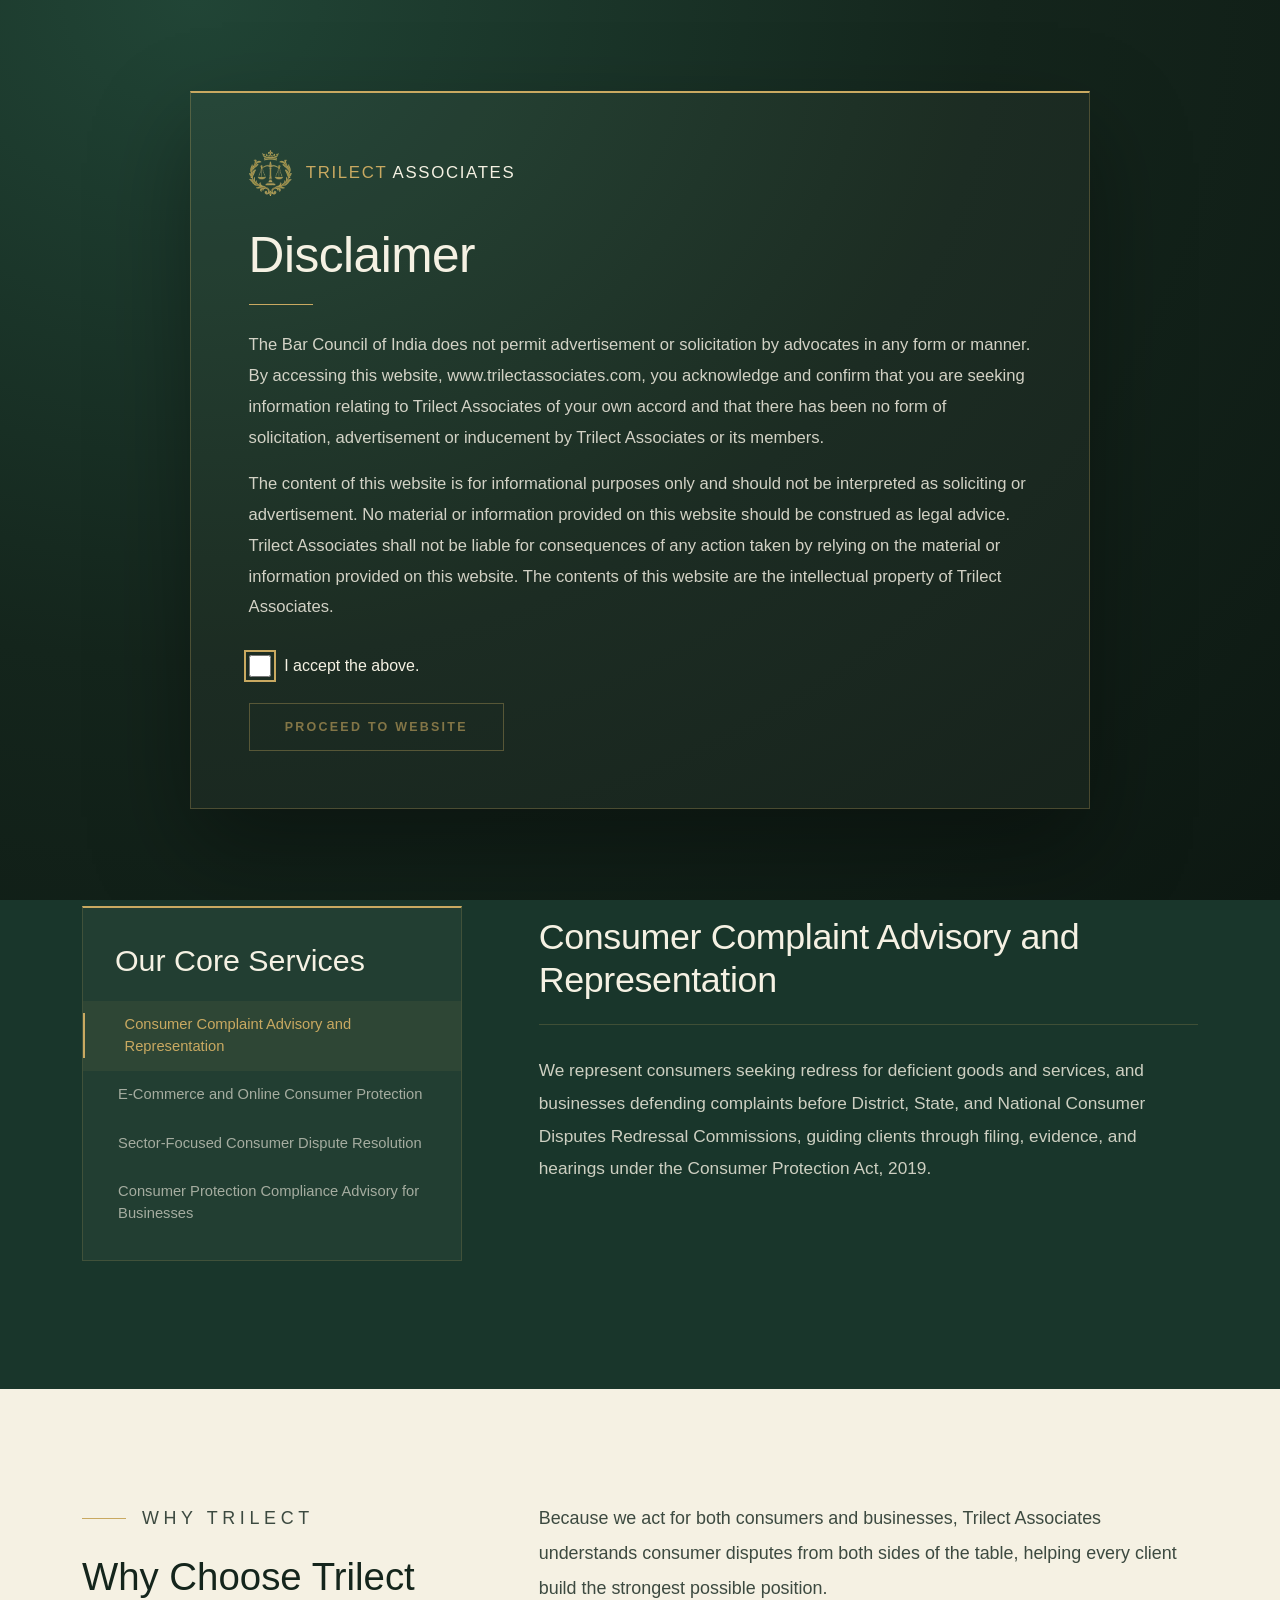
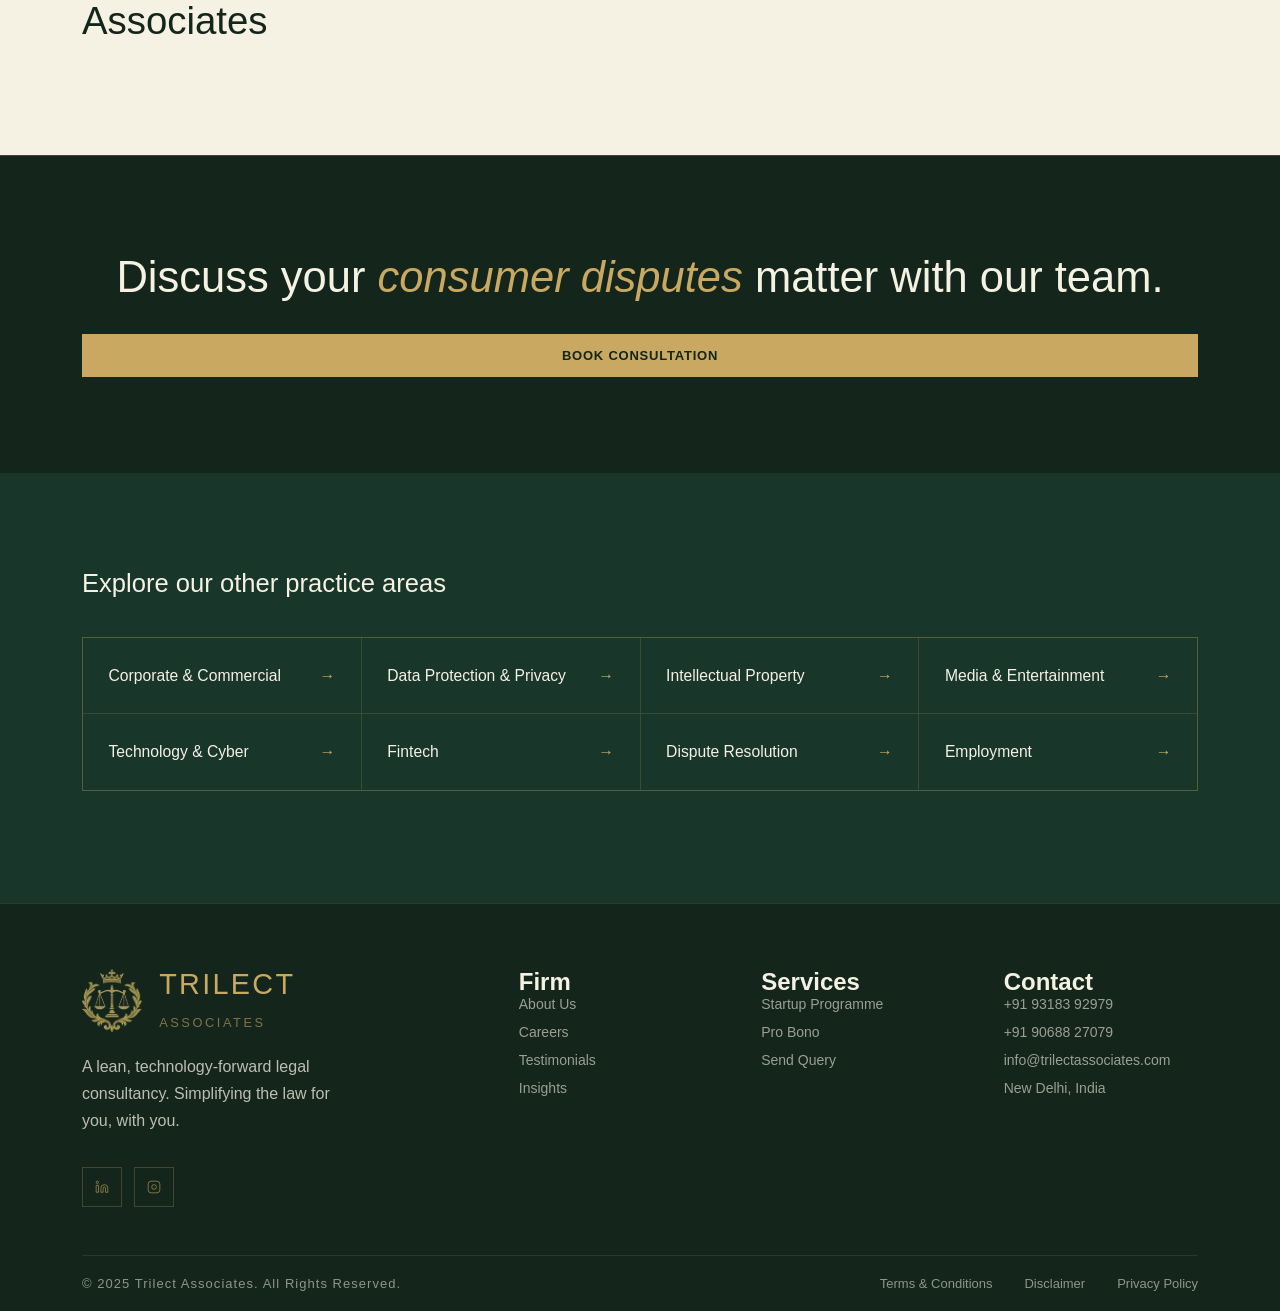
<file: practice-areas/consumer-dispute-lawyers.html>
<!DOCTYPE html>
<html lang="en">
<head>
<meta charset="UTF-8">
<meta name="viewport" content="width=device-width, initial-scale=1, viewport-fit=cover">
<title>Consumer Dispute Lawyers India | Trilect Associates</title>
<meta name="description" content="Representing consumers and businesses in consumer complaints, e-commerce disputes, and consumer protection compliance across India.">
<link rel="canonical" href="https://trilectassociates.com/practice-areas/consumer-dispute-lawyers.html">
<meta name="robots" content="index, follow, max-image-preview:large">
<meta name="theme-color" content="#14251C">
<meta property="og:type" content="website"><meta property="og:site_name" content="Trilect Associates">
<meta property="og:title" content="Consumer Dispute Lawyers India | Trilect Associates"><meta property="og:description" content="Representing consumers and businesses in consumer complaints, e-commerce disputes, and consumer protection compliance across India.">
<meta property="og:url" content="https://trilectassociates.com/practice-areas/consumer-dispute-lawyers.html"><meta property="og:image" content="https://trilectassociates.com/assets/images/og-image.jpg">
<meta name="twitter:card" content="summary_large_image"><meta name="twitter:title" content="Consumer Dispute Lawyers India | Trilect Associates"><meta name="twitter:description" content="Representing consumers and businesses in consumer complaints, e-commerce disputes, and consumer protection compliance across India.">
<link rel="preconnect" href="https://api.fontshare.com">
<link href="https://api.fontshare.com/v2/css?f[]=general-sans@300,400,500,600,700&display=swap" rel="stylesheet">
<link rel="stylesheet" href="../assets/css/site.css">
<link rel="stylesheet" href="../assets/css/practice.css">
<script type="application/ld+json">{"@context": "https://schema.org", "@graph": [{"@type": "Service", "name": "Consumer Dispute Lawyers in India", "serviceType": ["Consumer Complaint Advisory and Representation", "E-Commerce and Online Consumer Protection", "Sector-Focused Consumer Dispute Resolution", "Consumer Protection Compliance Advisory for Businesses"], "description": "Representing consumers and businesses in consumer complaints, e-commerce disputes, and consumer protection compliance across India.", "url": "https://trilectassociates.com/practice-areas/consumer-dispute-lawyers.html", "provider": {"@type": "LegalService", "name": "Trilect Associates", "url": "https://trilectassociates.com/"}, "areaServed": ["India", "United States", "United Kingdom"]}, {"@type": "BreadcrumbList", "itemListElement": [{"@type": "ListItem", "position": 1, "name": "Home", "item": "https://trilectassociates.com/"}, {"@type": "ListItem", "position": 2, "name": "Practice Areas", "item": "https://trilectassociates.com/#practices"}, {"@type": "ListItem", "position": 3, "name": "Consumer Disputes", "item": "https://trilectassociates.com/practice-areas/consumer-dispute-lawyers.html"}]}]}</script>
<link rel="stylesheet" href="../assets/css/extras.css">
<link rel="icon" type="image/png" href="../assets/images/favicon-64.png">
<link rel="apple-touch-icon" href="../assets/images/apple-touch-icon.png">
<script src="../assets/js/disclaimer.js"></script>
</head>
<body class="pp">
<div class="cursor-ring" id="cursorRing" aria-hidden="true"><span></span></div>
<nav id="navbar">
  <a href="../index.html" class="nav-logo" aria-label="Trilect Associates"><img class="nav-crest" src="../assets/images/crest.webp" alt="" width="42" height="44"><span class="nav-wm">TRILECT <span>ASSOCIATES</span></span></a>
  <div class="nav-links">
    <a href="../index.html#about">About</a>
    <a href="../index.html#clients">Clients</a>
    <div class="mega-nav">
      <a href="../index.html#practices">Practice Areas</a>
      <div class="mega-dropdown"><span class="mega-label">Practice Areas</span><a href="corporate-commercial-law.html">Corporate &amp; Commercial</a><a href="data-protection-privacy-law.html">Data Protection &amp; Privacy</a><a href="intellectual-property-law.html">Intellectual Property</a><a href="media-entertainment-law.html">Media &amp; Entertainment</a><a href="technology-cyber-law.html">Technology &amp; Cyber</a><a href="fintech-law.html">Fintech</a><a href="dispute-resolution-litigation.html">Dispute Resolution</a><a href="employment-law.html">Employment</a><a href="consumer-dispute-lawyers.html" class="current">Consumer Disputes</a></div>
    </div>
    <a href="../index.html#team">Our Team</a>
    <a href="../index.html#testimonials">Testimonials</a>
    <a href="../index.html#insights">Insights</a>
    <a href="/careers/" class="nav-careers">Careers</a>
    <a href="../index.html#contact" class="nav-cta">Book Consultation</a>
  </div>
  <div class="hamburger" id="hamburger" onclick="toggleMenu()"><span></span><span></span><span></span></div>
</nav>
<div class="mobile-menu" id="mobileMenu">
  <button class="mobile-close" onclick="toggleMenu()" aria-label="Close menu"><svg width="24" height="24" stroke="#C9A961" stroke-width="1.5" fill="none"><line x1="4" y1="4" x2="20" y2="20"/><line x1="20" y1="4" x2="4" y2="20"/></svg></button>
  <a href="../index.html#about" onclick="toggleMenu()">Our Story</a>
  <a href="../index.html#practices" onclick="toggleMenu()">Practice Areas</a><a href="corporate-commercial-law.html" class="sub" onclick="toggleMenu()">Corporate &amp; Commercial</a><a href="data-protection-privacy-law.html" class="sub" onclick="toggleMenu()">Data Protection &amp; Privacy</a><a href="intellectual-property-law.html" class="sub" onclick="toggleMenu()">Intellectual Property</a><a href="media-entertainment-law.html" class="sub" onclick="toggleMenu()">Media &amp; Entertainment</a><a href="technology-cyber-law.html" class="sub" onclick="toggleMenu()">Technology &amp; Cyber</a><a href="fintech-law.html" class="sub" onclick="toggleMenu()">Fintech</a><a href="dispute-resolution-litigation.html" class="sub" onclick="toggleMenu()">Dispute Resolution</a><a href="employment-law.html" class="sub" onclick="toggleMenu()">Employment</a><a href="consumer-dispute-lawyers.html" class="sub" onclick="toggleMenu()">Consumer Disputes</a>
  <a href="../index.html#team" onclick="toggleMenu()">Our Team</a>
  <a href="../index.html#testimonials" onclick="toggleMenu()">Testimonials</a>
  <a href="../index.html#insights" onclick="toggleMenu()">Insights</a>
  <a href="/careers/" onclick="toggleMenu()">Careers</a>
  <a href="../index.html#contact" onclick="toggleMenu()">Get in Touch</a>
</div>
<main id="main">
  <header class="pp-hero" style="--bgpos:12% 38%">
    <div class="pp-hero-bg" aria-hidden="true"></div><div class="pp-hero-tint" aria-hidden="true"></div>
    <div class="pp-hero-inner">
      <div class="pp-crumbs pp-up" role="navigation" aria-label="Breadcrumb"><a href="../index.html">Home</a><span>/</span><a href="../index.html#practices">Practice Areas</a><span>/</span><span aria-current="page">Consumer Disputes</span></div>
      <p class="pp-eyebrow pp-up d1">Practice Area</p>
      <h1 class="pp-title pp-up d2">Consumer Dispute Lawyers in India</h1>
      <p class="pp-intro pp-up d3">Trilect Associates represents both consumers and businesses in consumer disputes before Indian consumer forums and commissions. As e-commerce, digital payments, and online services expand rapidly across India, consumer disputes have grown correspondingly, and businesses and consumers alike need legal counsel that understands both the procedural framework of the Consumer Protection Act, 2019, and the commercial realities of the sectors involved.</p>
      <div class="pp-cta pp-up d4"><a href="../index.html#contact" class="btn-primary">Book Consultation</a><a href="#core-services" class="btn-ghost">Our Core Services <span>↓</span></a></div>
    </div>
  </header>
  <section class="pp-services" id="core-services" aria-labelledby="svc-h">
    <div class="pp-services-inner">
      <div class="pp-svc-list reveal"><h2 id="svc-h">Our Core Services</h2><ul role="tablist" aria-label="Core services"><li role="presentation"><button role="tab" id="tab-1" aria-controls="svc-1" aria-selected="true" tabindex="0">Consumer Complaint Advisory and Representation</button></li><li role="presentation"><button role="tab" id="tab-2" aria-controls="svc-2" aria-selected="false" tabindex="-1">E-Commerce and Online Consumer Protection</button></li><li role="presentation"><button role="tab" id="tab-3" aria-controls="svc-3" aria-selected="false" tabindex="-1">Sector-Focused Consumer Dispute Resolution</button></li><li role="presentation"><button role="tab" id="tab-4" aria-controls="svc-4" aria-selected="false" tabindex="-1">Consumer Protection Compliance Advisory for Businesses</button></li></ul></div>
      <div class="pp-svc-detail reveal"><article class="pp-panel active" id="svc-1" role="tabpanel" aria-labelledby="tab-1"><h3>Consumer Complaint Advisory and Representation</h3><p>We represent consumers seeking redress for deficient goods and services, and businesses defending complaints before District, State, and National Consumer Disputes Redressal Commissions, guiding clients through filing, evidence, and hearings under the Consumer Protection Act, 2019.</p></article><article class="pp-panel" id="svc-2" role="tabpanel" aria-labelledby="tab-2" ><h3>E-Commerce and Online Consumer Protection</h3><p>E-commerce continues to account for the largest share of consumer complaints in India. We advise online platforms, sellers, and consumers on compliance with the Consumer Protection (E-Commerce) Rules, 2020, covering disclosure obligations, unfair trade practices, and liability for defective products and undelivered or misrepresented services.</p></article><article class="pp-panel" id="svc-3" role="tabpanel" aria-labelledby="tab-3" ><h3>Sector-Focused Consumer Dispute Resolution</h3><p>Alongside e-commerce, we regularly handle consumer disputes in sectors that see a disproportionate share of complaints in India, including banking, financial services and insurance, real estate and housing, travel, tourism and airlines, and consumer durables and electronics, bringing sector specific context to each matter.</p></article><article class="pp-panel" id="svc-4" role="tabpanel" aria-labelledby="tab-4" ><h3>Consumer Protection Compliance Advisory for Businesses</h3><p>We help businesses reduce their consumer dispute exposure before it arises, advising on product liability, service deficiency risk, advertising and labelling compliance, and unfair trade practice exposure under the Consumer Protection Act, 2019.</p></article></div>
    </div>
  </section>
  <section class="pp-why" aria-labelledby="why-h">
    <div class="pp-why-inner">
      <div class="reveal"><p class="pp-eyebrow">Why Trilect</p><h2 id="why-h">Why Choose Trilect Associates</h2></div>
      <p class="reveal">Because we act for both consumers and businesses, Trilect Associates understands consumer disputes from both sides of the table, helping every client build the strongest possible position.</p>
    </div>
  </section>
  <section class="pp-cta-band">
    <h2 class="reveal">Discuss your <em>consumer disputes</em> matter with our team.</h2>
    <a href="../index.html#contact" class="btn-primary reveal">Book Consultation</a>
  </section>
  <section class="pp-more" aria-labelledby="more-h">
    <div class="pp-more-inner"><h2 id="more-h" class="reveal">Explore our other practice areas</h2><div class="pp-more-grid reveal"><a href="corporate-commercial-law.html">Corporate &amp; Commercial <span aria-hidden="true">→</span></a><a href="data-protection-privacy-law.html">Data Protection &amp; Privacy <span aria-hidden="true">→</span></a><a href="intellectual-property-law.html">Intellectual Property <span aria-hidden="true">→</span></a><a href="media-entertainment-law.html">Media &amp; Entertainment <span aria-hidden="true">→</span></a><a href="technology-cyber-law.html">Technology &amp; Cyber <span aria-hidden="true">→</span></a><a href="fintech-law.html">Fintech <span aria-hidden="true">→</span></a><a href="dispute-resolution-litigation.html">Dispute Resolution <span aria-hidden="true">→</span></a><a href="employment-law.html">Employment <span aria-hidden="true">→</span></a></div></div>
  </section>
</main>
<footer>
  <div class="footer-main">
    <div>
      <div class="footer-brand-logo"><img class="footer-crest" src="../assets/images/crest.webp" alt="" width="61" height="64" loading="lazy"><div>TRILECT<br><span style="font-size:0.8rem;letter-spacing:0.2em;color:rgba(201,169,97,0.6)">ASSOCIATES</span></div></div>
      <p class="footer-tagline">A lean, technology-forward legal consultancy. Simplifying the law for you, with you.</p>
      <div class="footer-socials">
        <a class="social-btn" href="https://in.linkedin.com/company/office-of-trilect-associates" target="_blank" rel="noopener noreferrer" aria-label="Trilect Associates on LinkedIn"><svg viewBox="0 0 24 24" aria-hidden="true"><path d="M16 8a6 6 0 016 6v7h-4v-7a2 2 0 00-2-2 2 2 0 00-2 2v7h-4v-7a6 6 0 016-6zM2 9h4v12H2z"/><circle cx="4" cy="4" r="2"/></svg></a>
        <a class="social-btn" href="https://www.instagram.com/trilectassociates/?hl=en" target="_blank" rel="noopener noreferrer" aria-label="Trilect Associates on Instagram"><svg viewBox="0 0 24 24" aria-hidden="true"><rect x="2" y="2" width="20" height="20" rx="5" ry="5"/><path d="M16 11.37A4 4 0 1112.63 8 4 4 0 0116 11.37z"/><line x1="17.5" y1="6.5" x2="17.51" y2="6.5"/></svg></a>
      </div>
    </div>
    <div class="footer-col">
      <h2>Firm</h2>
      <a href="../index.html#about">About Us</a>
      <a href="/careers/">Careers</a>
      <a href="../index.html#testimonials">Testimonials</a>
      <a href="../index.html#insights">Insights</a>
    </div>
    <div class="footer-col">
      <h2>Services</h2>
      <a href="../index.html#startup-programme">Startup Programme</a>
      <a href="../index.html#pro-bono">Pro Bono</a>
      <a href="../index.html#contact">Send Query</a>
    </div>
    <div class="footer-col">
      <h2>Contact</h2>
      <a href="tel:+919318392979">+91 93183 92979</a>
      <a href="tel:+919068827079">+91 90688 27079</a>
      <a href="mailto:info@trilectassociates.com">info@trilectassociates.com</a>
      <a href="../index.html">New Delhi, India</a>
    </div>
  </div>
  <div class="footer-bottom">
    <div class="footer-copy">© 2025 Trilect Associates. All Rights Reserved.</div>
    <div class="footer-legal-links">
      <a href="../index.html#tc">Terms &amp; Conditions</a>
      <a href="../index.html#disclaimer">Disclaimer</a>
      <a href="../index.html#privacy">Privacy Policy</a>
    </div>
  </div>
</footer>
<script src="../assets/js/practice.js"></script>
</body>
</html>
</file>
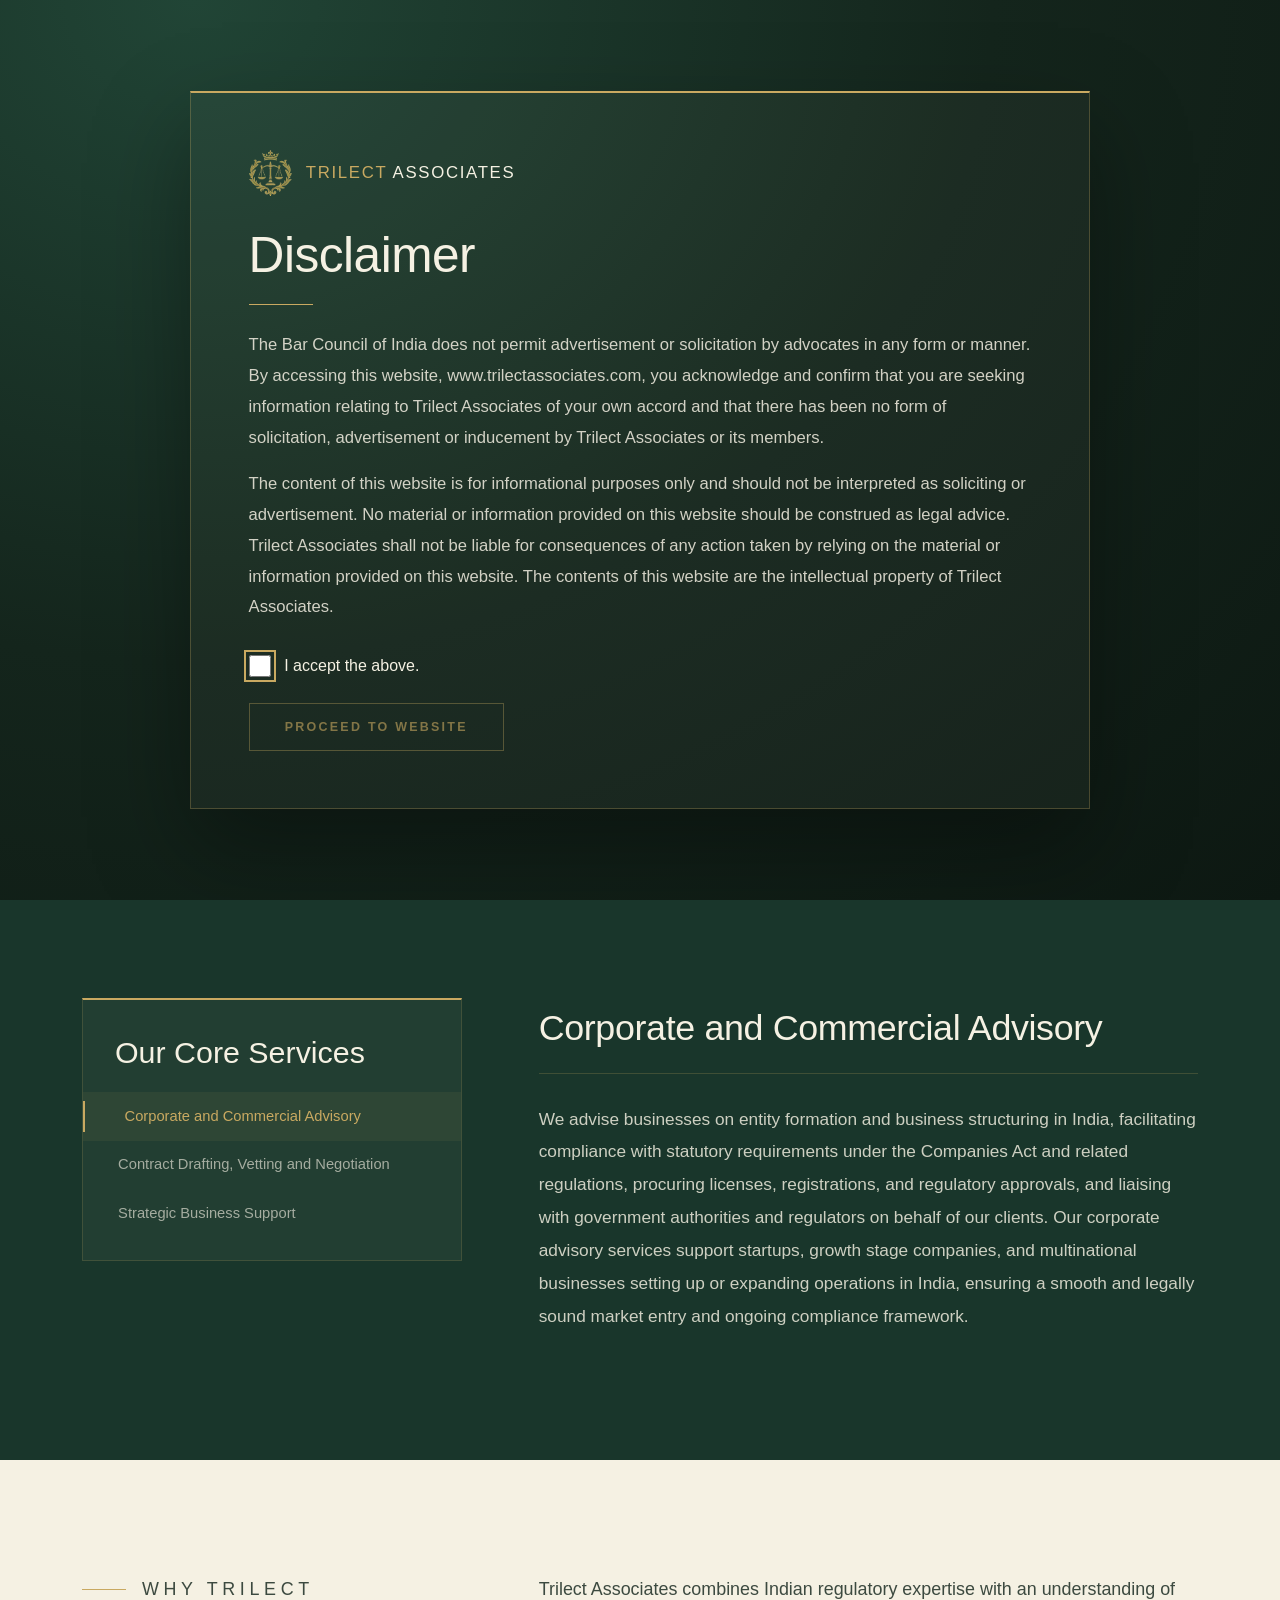
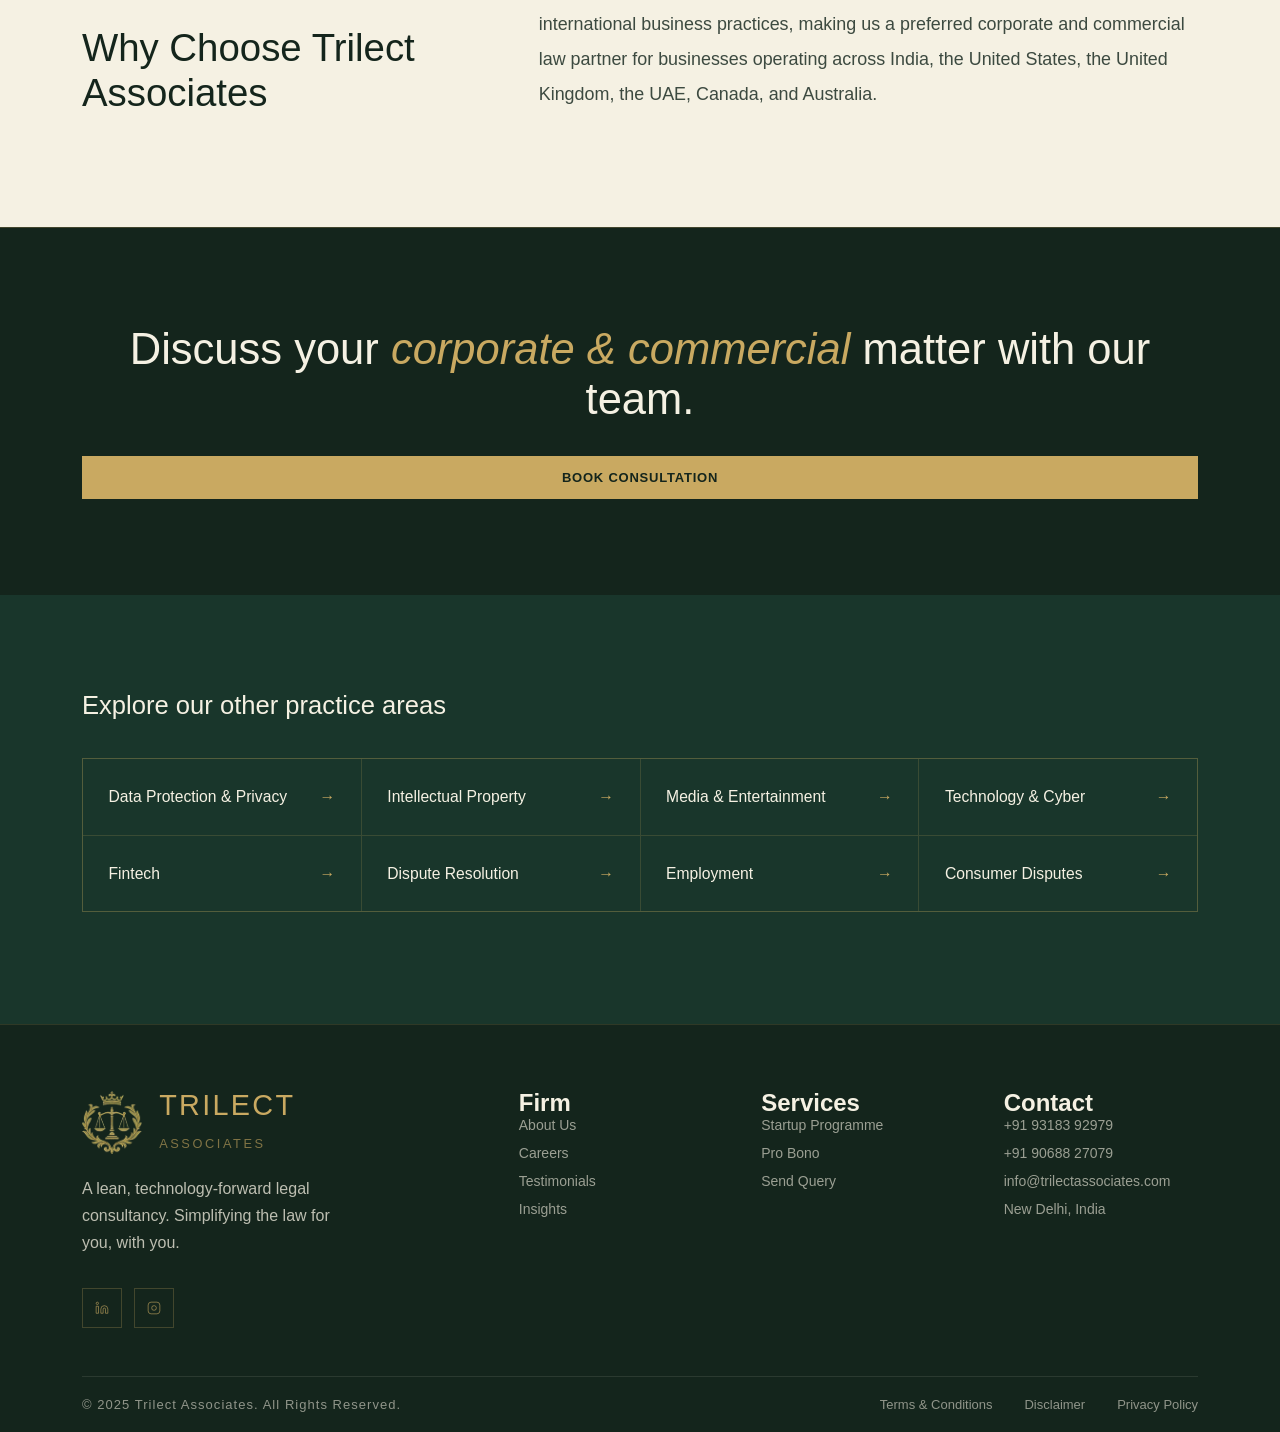
<file: practice-areas/corporate-commercial-law.html>
<!DOCTYPE html>
<html lang="en">
<head>
<meta charset="UTF-8">
<meta name="viewport" content="width=device-width, initial-scale=1, viewport-fit=cover">
<title>Corporate &amp; Commercial Law Firm | Trilect Associates</title>
<meta name="description" content="Trilect Associates advises businesses in India and internationally on corporate structuring, contract drafting, and regulatory compliance at every stage of growth.">
<link rel="canonical" href="https://trilectassociates.com/practice-areas/corporate-commercial-law.html">
<meta name="robots" content="index, follow, max-image-preview:large">
<meta name="theme-color" content="#14251C">
<meta property="og:type" content="website"><meta property="og:site_name" content="Trilect Associates">
<meta property="og:title" content="Corporate &amp; Commercial Law Firm | Trilect Associates"><meta property="og:description" content="Trilect Associates advises businesses in India and internationally on corporate structuring, contract drafting, and regulatory compliance at every stage of growth.">
<meta property="og:url" content="https://trilectassociates.com/practice-areas/corporate-commercial-law.html"><meta property="og:image" content="https://trilectassociates.com/assets/images/og-image.jpg">
<meta name="twitter:card" content="summary_large_image"><meta name="twitter:title" content="Corporate &amp; Commercial Law Firm | Trilect Associates"><meta name="twitter:description" content="Trilect Associates advises businesses in India and internationally on corporate structuring, contract drafting, and regulatory compliance at every stage of growth.">
<link rel="preconnect" href="https://api.fontshare.com">
<link href="https://api.fontshare.com/v2/css?f[]=general-sans@300,400,500,600,700&display=swap" rel="stylesheet">
<link rel="stylesheet" href="../assets/css/site.css">
<link rel="stylesheet" href="../assets/css/practice.css">
<script type="application/ld+json">{"@context": "https://schema.org", "@graph": [{"@type": "Service", "name": "Corporate and Commercial Law", "serviceType": ["Corporate and Commercial Advisory", "Contract Drafting, Vetting and Negotiation", "Strategic Business Support"], "description": "Trilect Associates advises businesses in India and internationally on corporate structuring, contract drafting, and regulatory compliance at every stage of growth.", "url": "https://trilectassociates.com/practice-areas/corporate-commercial-law.html", "provider": {"@type": "LegalService", "name": "Trilect Associates", "url": "https://trilectassociates.com/"}, "areaServed": ["India", "United States", "United Kingdom"]}, {"@type": "BreadcrumbList", "itemListElement": [{"@type": "ListItem", "position": 1, "name": "Home", "item": "https://trilectassociates.com/"}, {"@type": "ListItem", "position": 2, "name": "Practice Areas", "item": "https://trilectassociates.com/#practices"}, {"@type": "ListItem", "position": 3, "name": "Corporate & Commercial", "item": "https://trilectassociates.com/practice-areas/corporate-commercial-law.html"}]}]}</script>
<link rel="stylesheet" href="../assets/css/extras.css">
<link rel="icon" type="image/png" href="../assets/images/favicon-64.png">
<link rel="apple-touch-icon" href="../assets/images/apple-touch-icon.png">
<script src="../assets/js/disclaimer.js"></script>
</head>
<body class="pp">
<div class="cursor-ring" id="cursorRing" aria-hidden="true"><span></span></div>
<nav id="navbar">
  <a href="../index.html" class="nav-logo" aria-label="Trilect Associates"><img class="nav-crest" src="../assets/images/crest.webp" alt="" width="42" height="44"><span class="nav-wm">TRILECT <span>ASSOCIATES</span></span></a>
  <div class="nav-links">
    <a href="../index.html#about">About</a>
    <a href="../index.html#clients">Clients</a>
    <div class="mega-nav">
      <a href="../index.html#practices">Practice Areas</a>
      <div class="mega-dropdown"><span class="mega-label">Practice Areas</span><a href="corporate-commercial-law.html" class="current">Corporate &amp; Commercial</a><a href="data-protection-privacy-law.html">Data Protection &amp; Privacy</a><a href="intellectual-property-law.html">Intellectual Property</a><a href="media-entertainment-law.html">Media &amp; Entertainment</a><a href="technology-cyber-law.html">Technology &amp; Cyber</a><a href="fintech-law.html">Fintech</a><a href="dispute-resolution-litigation.html">Dispute Resolution</a><a href="employment-law.html">Employment</a><a href="consumer-dispute-lawyers.html">Consumer Disputes</a></div>
    </div>
    <a href="../index.html#team">Our Team</a>
    <a href="../index.html#testimonials">Testimonials</a>
    <a href="../index.html#insights">Insights</a>
    <a href="/careers/" class="nav-careers">Careers</a>
    <a href="../index.html#contact" class="nav-cta">Book Consultation</a>
  </div>
  <div class="hamburger" id="hamburger" onclick="toggleMenu()"><span></span><span></span><span></span></div>
</nav>
<div class="mobile-menu" id="mobileMenu">
  <button class="mobile-close" onclick="toggleMenu()" aria-label="Close menu"><svg width="24" height="24" stroke="#C9A961" stroke-width="1.5" fill="none"><line x1="4" y1="4" x2="20" y2="20"/><line x1="20" y1="4" x2="4" y2="20"/></svg></button>
  <a href="../index.html#about" onclick="toggleMenu()">Our Story</a>
  <a href="../index.html#practices" onclick="toggleMenu()">Practice Areas</a><a href="corporate-commercial-law.html" class="sub" onclick="toggleMenu()">Corporate &amp; Commercial</a><a href="data-protection-privacy-law.html" class="sub" onclick="toggleMenu()">Data Protection &amp; Privacy</a><a href="intellectual-property-law.html" class="sub" onclick="toggleMenu()">Intellectual Property</a><a href="media-entertainment-law.html" class="sub" onclick="toggleMenu()">Media &amp; Entertainment</a><a href="technology-cyber-law.html" class="sub" onclick="toggleMenu()">Technology &amp; Cyber</a><a href="fintech-law.html" class="sub" onclick="toggleMenu()">Fintech</a><a href="dispute-resolution-litigation.html" class="sub" onclick="toggleMenu()">Dispute Resolution</a><a href="employment-law.html" class="sub" onclick="toggleMenu()">Employment</a><a href="consumer-dispute-lawyers.html" class="sub" onclick="toggleMenu()">Consumer Disputes</a>
  <a href="../index.html#team" onclick="toggleMenu()">Our Team</a>
  <a href="../index.html#testimonials" onclick="toggleMenu()">Testimonials</a>
  <a href="../index.html#insights" onclick="toggleMenu()">Insights</a>
  <a href="/careers/" onclick="toggleMenu()">Careers</a>
  <a href="../index.html#contact" onclick="toggleMenu()">Get in Touch</a>
</div>
<main id="main">
  <header class="pp-hero" style="--bgpos:30% 35%">
    <div class="pp-hero-bg" aria-hidden="true"></div><div class="pp-hero-tint" aria-hidden="true"></div>
    <div class="pp-hero-inner">
      <div class="pp-crumbs pp-up" role="navigation" aria-label="Breadcrumb"><a href="../index.html">Home</a><span>/</span><a href="../index.html#practices">Practice Areas</a><span>/</span><span aria-current="page">Corporate &amp; Commercial</span></div>
      <p class="pp-eyebrow pp-up d1">Practice Area</p>
      <h1 class="pp-title pp-up d2">Corporate and Commercial Law</h1>
      <p class="pp-intro pp-up d3">Trilect Associates provides end to end corporate and commercial legal support across every stage of a business lifecycle, from formation and contract drafting to regulatory compliance, investment structuring, market expansion, and exit strategy. Our corporate lawyers work with founders, promoters, and in-house legal teams in India and internationally, delivering commercially practical solutions that align with business objectives while mitigating legal and regulatory risk. Whether you are a startup entering the Indian market, an established company scaling operations, or an international business structuring cross-border transactions, our corporate and commercial practice is built to support your growth at every stage.</p>
      <div class="pp-cta pp-up d4"><a href="../index.html#contact" class="btn-primary">Book Consultation</a><a href="#core-services" class="btn-ghost">Our Core Services <span>↓</span></a></div>
    </div>
  </header>
  <section class="pp-services" id="core-services" aria-labelledby="svc-h">
    <div class="pp-services-inner">
      <div class="pp-svc-list reveal"><h2 id="svc-h">Our Core Services</h2><ul role="tablist" aria-label="Core services"><li role="presentation"><button role="tab" id="tab-1" aria-controls="svc-1" aria-selected="true" tabindex="0">Corporate and Commercial Advisory</button></li><li role="presentation"><button role="tab" id="tab-2" aria-controls="svc-2" aria-selected="false" tabindex="-1">Contract Drafting, Vetting and Negotiation</button></li><li role="presentation"><button role="tab" id="tab-3" aria-controls="svc-3" aria-selected="false" tabindex="-1">Strategic Business Support</button></li></ul></div>
      <div class="pp-svc-detail reveal"><article class="pp-panel active" id="svc-1" role="tabpanel" aria-labelledby="tab-1"><h3>Corporate and Commercial Advisory</h3><p>We advise businesses on entity formation and business structuring in India, facilitating compliance with statutory requirements under the Companies Act and related regulations, procuring licenses, registrations, and regulatory approvals, and liaising with government authorities and regulators on behalf of our clients. Our corporate advisory services support startups, growth stage companies, and multinational businesses setting up or expanding operations in India, ensuring a smooth and legally sound market entry and ongoing compliance framework.</p></article><article class="pp-panel" id="svc-2" role="tabpanel" aria-labelledby="tab-2" ><h3>Contract Drafting, Vetting and Negotiation</h3><p>Our commercial contracts team drafts, reviews, and negotiates a wide range of agreements, including e-commerce contracts, franchise agreements, technology and SaaS agreements, master service agreements (MSA), distribution and vendor arrangements, advertising and marketing contracts, sponsorship agreements, outsourcing contracts, manufacturing agreements, and assignment, license, and novation agreements. Every contract is drafted to protect our clients&#x27; commercial interests while remaining enforceable and practical to implement, reducing the risk of future disputes.</p></article><article class="pp-panel" id="svc-3" role="tabpanel" aria-labelledby="tab-3" ><h3>Strategic Business Support</h3><p>Beyond documentation, we act as strategic partners to our clients, assisting in structuring, reviewing, and negotiating complex business arrangements, including joint ventures, partnerships, and commercial collaborations. Our goal is to help clients achieve closure of business arrangements in a timely and commercially feasible manner, combining legal precision with business pragmatism.</p></article></div>
    </div>
  </section>
  <section class="pp-why" aria-labelledby="why-h">
    <div class="pp-why-inner">
      <div class="reveal"><p class="pp-eyebrow">Why Trilect</p><h2 id="why-h">Why Choose Trilect Associates</h2></div>
      <p class="reveal">Trilect Associates combines Indian regulatory expertise with an understanding of international business practices, making us a preferred corporate and commercial law partner for businesses operating across India, the United States, the United Kingdom, the UAE, Canada, and Australia.</p>
    </div>
  </section>
  <section class="pp-cta-band">
    <h2 class="reveal">Discuss your <em>corporate &amp; commercial</em> matter with our team.</h2>
    <a href="../index.html#contact" class="btn-primary reveal">Book Consultation</a>
  </section>
  <section class="pp-more" aria-labelledby="more-h">
    <div class="pp-more-inner"><h2 id="more-h" class="reveal">Explore our other practice areas</h2><div class="pp-more-grid reveal"><a href="data-protection-privacy-law.html">Data Protection &amp; Privacy <span aria-hidden="true">→</span></a><a href="intellectual-property-law.html">Intellectual Property <span aria-hidden="true">→</span></a><a href="media-entertainment-law.html">Media &amp; Entertainment <span aria-hidden="true">→</span></a><a href="technology-cyber-law.html">Technology &amp; Cyber <span aria-hidden="true">→</span></a><a href="fintech-law.html">Fintech <span aria-hidden="true">→</span></a><a href="dispute-resolution-litigation.html">Dispute Resolution <span aria-hidden="true">→</span></a><a href="employment-law.html">Employment <span aria-hidden="true">→</span></a><a href="consumer-dispute-lawyers.html">Consumer Disputes <span aria-hidden="true">→</span></a></div></div>
  </section>
</main>
<footer>
  <div class="footer-main">
    <div>
      <div class="footer-brand-logo"><img class="footer-crest" src="../assets/images/crest.webp" alt="" width="61" height="64" loading="lazy"><div>TRILECT<br><span style="font-size:0.8rem;letter-spacing:0.2em;color:rgba(201,169,97,0.6)">ASSOCIATES</span></div></div>
      <p class="footer-tagline">A lean, technology-forward legal consultancy. Simplifying the law for you, with you.</p>
      <div class="footer-socials">
        <a class="social-btn" href="https://in.linkedin.com/company/office-of-trilect-associates" target="_blank" rel="noopener noreferrer" aria-label="Trilect Associates on LinkedIn"><svg viewBox="0 0 24 24" aria-hidden="true"><path d="M16 8a6 6 0 016 6v7h-4v-7a2 2 0 00-2-2 2 2 0 00-2 2v7h-4v-7a6 6 0 016-6zM2 9h4v12H2z"/><circle cx="4" cy="4" r="2"/></svg></a>
        <a class="social-btn" href="https://www.instagram.com/trilectassociates/?hl=en" target="_blank" rel="noopener noreferrer" aria-label="Trilect Associates on Instagram"><svg viewBox="0 0 24 24" aria-hidden="true"><rect x="2" y="2" width="20" height="20" rx="5" ry="5"/><path d="M16 11.37A4 4 0 1112.63 8 4 4 0 0116 11.37z"/><line x1="17.5" y1="6.5" x2="17.51" y2="6.5"/></svg></a>
      </div>
    </div>
    <div class="footer-col">
      <h2>Firm</h2>
      <a href="../index.html#about">About Us</a>
      <a href="/careers/">Careers</a>
      <a href="../index.html#testimonials">Testimonials</a>
      <a href="../index.html#insights">Insights</a>
    </div>
    <div class="footer-col">
      <h2>Services</h2>
      <a href="../index.html#startup-programme">Startup Programme</a>
      <a href="../index.html#pro-bono">Pro Bono</a>
      <a href="../index.html#contact">Send Query</a>
    </div>
    <div class="footer-col">
      <h2>Contact</h2>
      <a href="tel:+919318392979">+91 93183 92979</a>
      <a href="tel:+919068827079">+91 90688 27079</a>
      <a href="mailto:info@trilectassociates.com">info@trilectassociates.com</a>
      <a href="../index.html">New Delhi, India</a>
    </div>
  </div>
  <div class="footer-bottom">
    <div class="footer-copy">© 2025 Trilect Associates. All Rights Reserved.</div>
    <div class="footer-legal-links">
      <a href="../index.html#tc">Terms &amp; Conditions</a>
      <a href="../index.html#disclaimer">Disclaimer</a>
      <a href="../index.html#privacy">Privacy Policy</a>
    </div>
  </div>
</footer>
<script src="../assets/js/practice.js"></script>
</body>
</html>
</file>
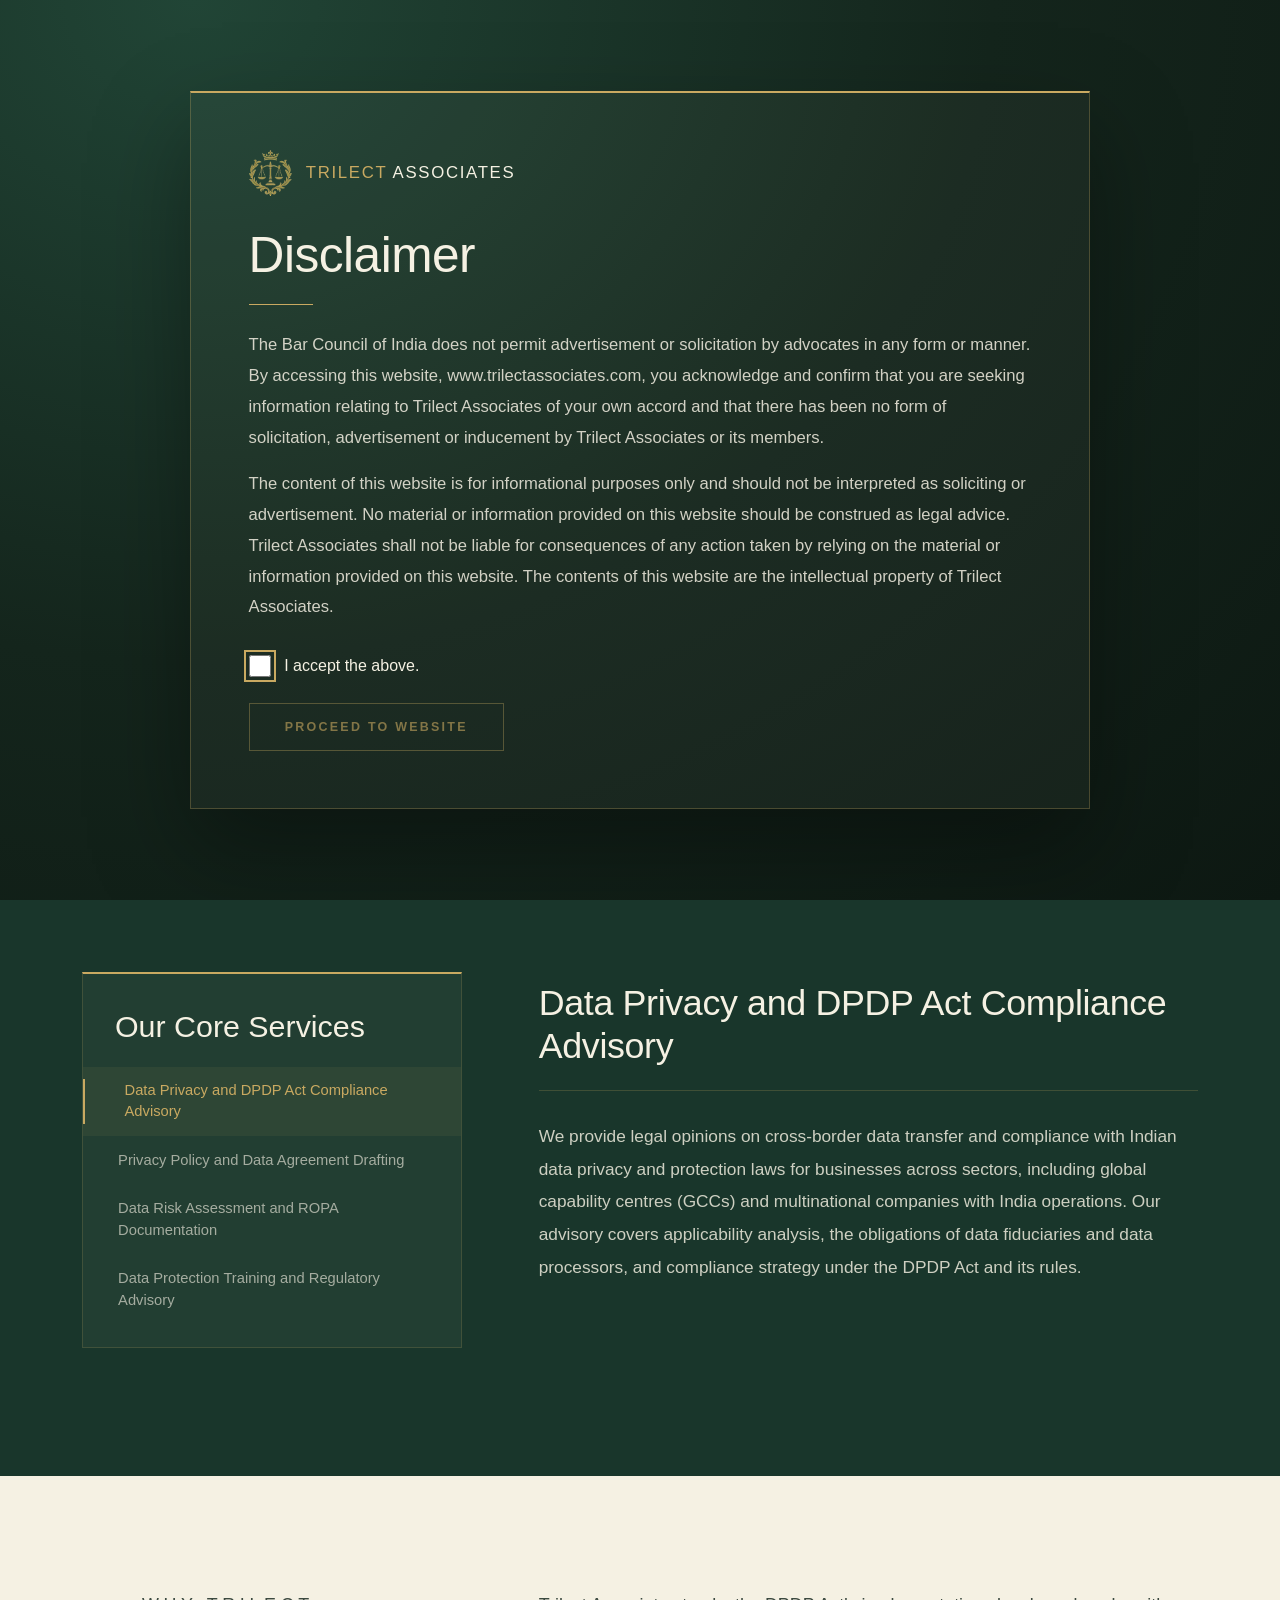
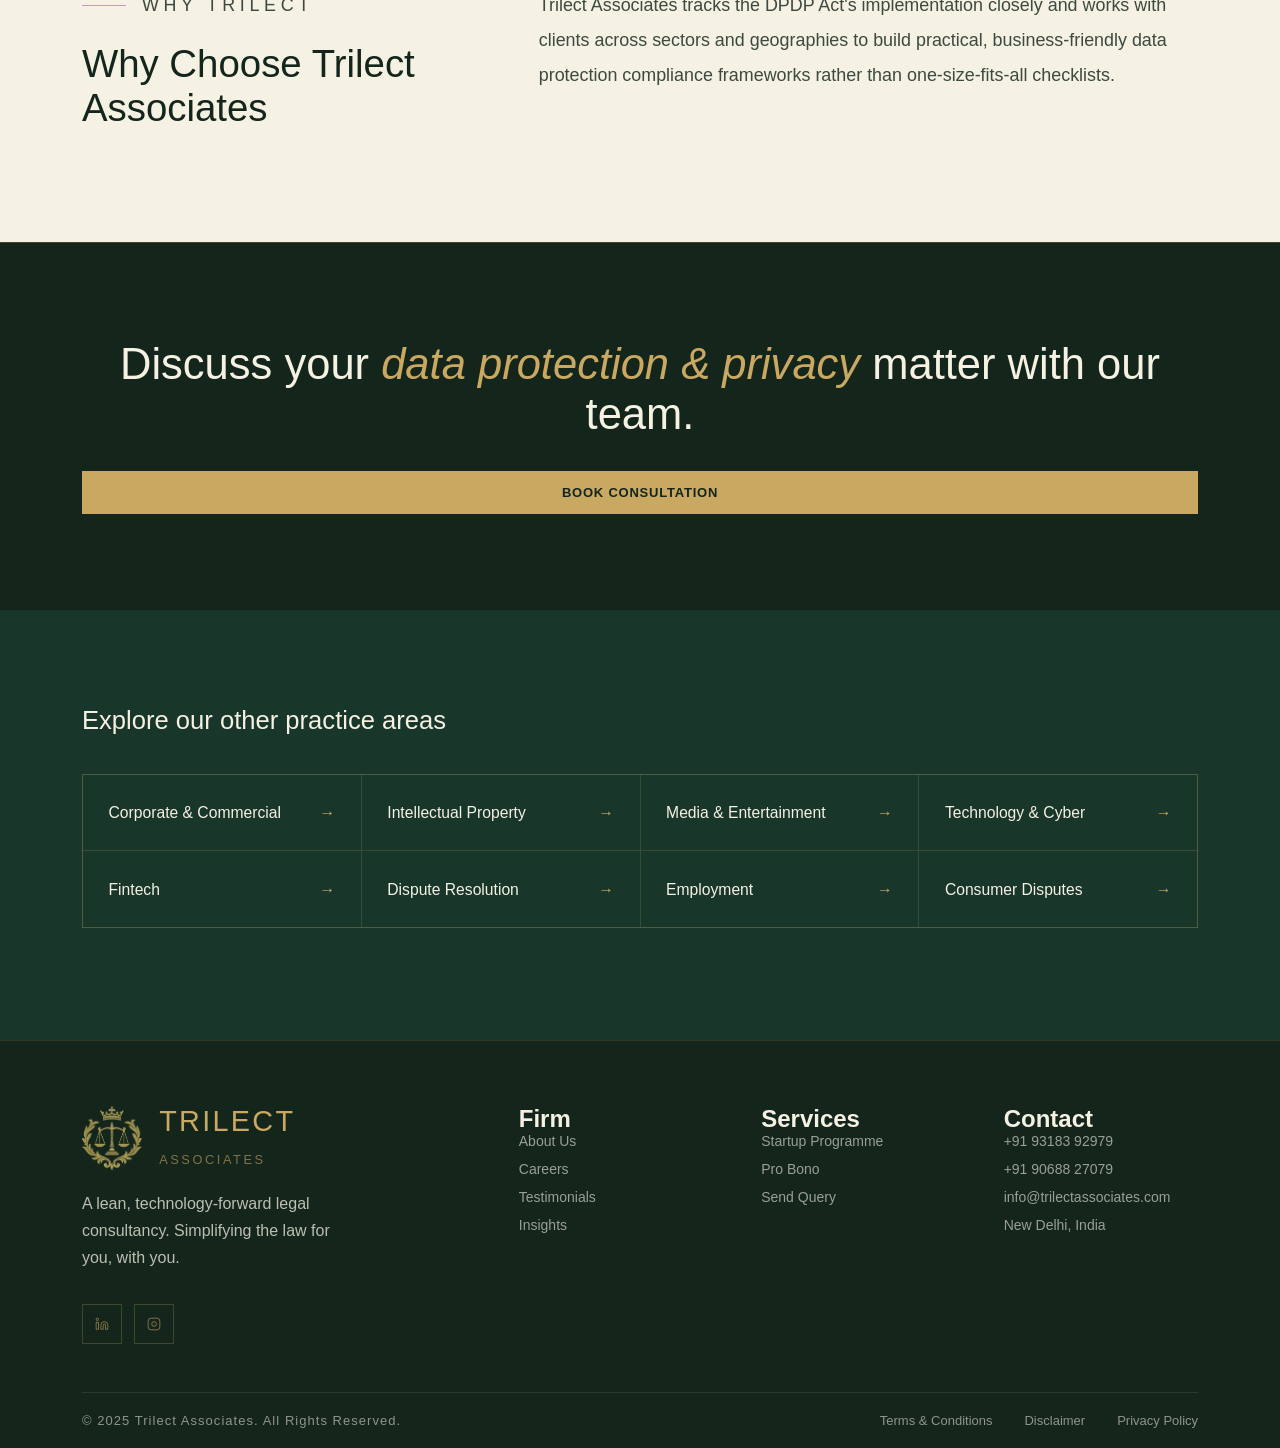
<file: practice-areas/data-protection-privacy-law.html>
<!DOCTYPE html>
<html lang="en">
<head>
<meta charset="UTF-8">
<meta name="viewport" content="width=device-width, initial-scale=1, viewport-fit=cover">
<title>Data Protection &amp; DPDP Act Compliance Lawyers | Trilect</title>
<meta name="description" content="Legal counsel on DPDP Act compliance, data privacy policies, and cross-border data protection for Indian businesses and global companies.">
<link rel="canonical" href="https://trilectassociates.com/practice-areas/data-protection-privacy-law.html">
<meta name="robots" content="index, follow, max-image-preview:large">
<meta name="theme-color" content="#14251C">
<meta property="og:type" content="website"><meta property="og:site_name" content="Trilect Associates">
<meta property="og:title" content="Data Protection &amp; DPDP Act Compliance Lawyers | Trilect"><meta property="og:description" content="Legal counsel on DPDP Act compliance, data privacy policies, and cross-border data protection for Indian businesses and global companies.">
<meta property="og:url" content="https://trilectassociates.com/practice-areas/data-protection-privacy-law.html"><meta property="og:image" content="https://trilectassociates.com/assets/images/og-image.jpg">
<meta name="twitter:card" content="summary_large_image"><meta name="twitter:title" content="Data Protection &amp; DPDP Act Compliance Lawyers | Trilect"><meta name="twitter:description" content="Legal counsel on DPDP Act compliance, data privacy policies, and cross-border data protection for Indian businesses and global companies.">
<link rel="preconnect" href="https://api.fontshare.com">
<link href="https://api.fontshare.com/v2/css?f[]=general-sans@300,400,500,600,700&display=swap" rel="stylesheet">
<link rel="stylesheet" href="../assets/css/site.css">
<link rel="stylesheet" href="../assets/css/practice.css">
<script type="application/ld+json">{"@context": "https://schema.org", "@graph": [{"@type": "Service", "name": "Data Protection and Privacy Law (DPDP Act Compliance)", "serviceType": ["Data Privacy and DPDP Act Compliance Advisory", "Privacy Policy and Data Agreement Drafting", "Data Risk Assessment and ROPA Documentation", "Data Protection Training and Regulatory Advisory"], "description": "Legal counsel on DPDP Act compliance, data privacy policies, and cross-border data protection for Indian businesses and global companies.", "url": "https://trilectassociates.com/practice-areas/data-protection-privacy-law.html", "provider": {"@type": "LegalService", "name": "Trilect Associates", "url": "https://trilectassociates.com/"}, "areaServed": ["India", "United States", "United Kingdom"]}, {"@type": "BreadcrumbList", "itemListElement": [{"@type": "ListItem", "position": 1, "name": "Home", "item": "https://trilectassociates.com/"}, {"@type": "ListItem", "position": 2, "name": "Practice Areas", "item": "https://trilectassociates.com/#practices"}, {"@type": "ListItem", "position": 3, "name": "Data Protection & Privacy", "item": "https://trilectassociates.com/practice-areas/data-protection-privacy-law.html"}]}]}</script>
<link rel="stylesheet" href="../assets/css/extras.css">
<link rel="icon" type="image/png" href="../assets/images/favicon-64.png">
<link rel="apple-touch-icon" href="../assets/images/apple-touch-icon.png">
<script src="../assets/js/disclaimer.js"></script>
</head>
<body class="pp">
<div class="cursor-ring" id="cursorRing" aria-hidden="true"><span></span></div>
<nav id="navbar">
  <a href="../index.html" class="nav-logo" aria-label="Trilect Associates"><img class="nav-crest" src="../assets/images/crest.webp" alt="" width="42" height="44"><span class="nav-wm">TRILECT <span>ASSOCIATES</span></span></a>
  <div class="nav-links">
    <a href="../index.html#about">About</a>
    <a href="../index.html#clients">Clients</a>
    <div class="mega-nav">
      <a href="../index.html#practices">Practice Areas</a>
      <div class="mega-dropdown"><span class="mega-label">Practice Areas</span><a href="corporate-commercial-law.html">Corporate &amp; Commercial</a><a href="data-protection-privacy-law.html" class="current">Data Protection &amp; Privacy</a><a href="intellectual-property-law.html">Intellectual Property</a><a href="media-entertainment-law.html">Media &amp; Entertainment</a><a href="technology-cyber-law.html">Technology &amp; Cyber</a><a href="fintech-law.html">Fintech</a><a href="dispute-resolution-litigation.html">Dispute Resolution</a><a href="employment-law.html">Employment</a><a href="consumer-dispute-lawyers.html">Consumer Disputes</a></div>
    </div>
    <a href="../index.html#team">Our Team</a>
    <a href="../index.html#testimonials">Testimonials</a>
    <a href="../index.html#insights">Insights</a>
    <a href="/careers/" class="nav-careers">Careers</a>
    <a href="../index.html#contact" class="nav-cta">Book Consultation</a>
  </div>
  <div class="hamburger" id="hamburger" onclick="toggleMenu()"><span></span><span></span><span></span></div>
</nav>
<div class="mobile-menu" id="mobileMenu">
  <button class="mobile-close" onclick="toggleMenu()" aria-label="Close menu"><svg width="24" height="24" stroke="#C9A961" stroke-width="1.5" fill="none"><line x1="4" y1="4" x2="20" y2="20"/><line x1="20" y1="4" x2="4" y2="20"/></svg></button>
  <a href="../index.html#about" onclick="toggleMenu()">Our Story</a>
  <a href="../index.html#practices" onclick="toggleMenu()">Practice Areas</a><a href="corporate-commercial-law.html" class="sub" onclick="toggleMenu()">Corporate &amp; Commercial</a><a href="data-protection-privacy-law.html" class="sub" onclick="toggleMenu()">Data Protection &amp; Privacy</a><a href="intellectual-property-law.html" class="sub" onclick="toggleMenu()">Intellectual Property</a><a href="media-entertainment-law.html" class="sub" onclick="toggleMenu()">Media &amp; Entertainment</a><a href="technology-cyber-law.html" class="sub" onclick="toggleMenu()">Technology &amp; Cyber</a><a href="fintech-law.html" class="sub" onclick="toggleMenu()">Fintech</a><a href="dispute-resolution-litigation.html" class="sub" onclick="toggleMenu()">Dispute Resolution</a><a href="employment-law.html" class="sub" onclick="toggleMenu()">Employment</a><a href="consumer-dispute-lawyers.html" class="sub" onclick="toggleMenu()">Consumer Disputes</a>
  <a href="../index.html#team" onclick="toggleMenu()">Our Team</a>
  <a href="../index.html#testimonials" onclick="toggleMenu()">Testimonials</a>
  <a href="../index.html#insights" onclick="toggleMenu()">Insights</a>
  <a href="/careers/" onclick="toggleMenu()">Careers</a>
  <a href="../index.html#contact" onclick="toggleMenu()">Get in Touch</a>
</div>
<main id="main">
  <header class="pp-hero" style="--bgpos:62% 30%">
    <div class="pp-hero-bg" aria-hidden="true"></div><div class="pp-hero-tint" aria-hidden="true"></div>
    <div class="pp-hero-inner">
      <div class="pp-crumbs pp-up" role="navigation" aria-label="Breadcrumb"><a href="../index.html">Home</a><span>/</span><a href="../index.html#practices">Practice Areas</a><span>/</span><span aria-current="page">Data Protection &amp; Privacy</span></div>
      <p class="pp-eyebrow pp-up d1">Practice Area</p>
      <h1 class="pp-title long pp-up d2">Data Protection and Privacy Law (DPDP Act Compliance)</h1>
      <p class="pp-intro pp-up d3">Trilect Associates&#x27; Data Protection and Privacy practice helps businesses navigate India&#x27;s evolving data protection landscape, including compliance under the Digital Personal Data Protection Act, 2023 (DPDP Act). We support Indian companies, global capability centres (GCCs), and international businesses processing the personal data of individuals in India, offering strategic advisory, compliance management, policy drafting, risk assessment, and training programs tailored to each client&#x27;s data processing activities and regulatory exposure.</p>
      <div class="pp-cta pp-up d4"><a href="../index.html#contact" class="btn-primary">Book Consultation</a><a href="#core-services" class="btn-ghost">Our Core Services <span>↓</span></a></div>
    </div>
  </header>
  <section class="pp-services" id="core-services" aria-labelledby="svc-h">
    <div class="pp-services-inner">
      <div class="pp-svc-list reveal"><h2 id="svc-h">Our Core Services</h2><ul role="tablist" aria-label="Core services"><li role="presentation"><button role="tab" id="tab-1" aria-controls="svc-1" aria-selected="true" tabindex="0">Data Privacy and DPDP Act Compliance Advisory</button></li><li role="presentation"><button role="tab" id="tab-2" aria-controls="svc-2" aria-selected="false" tabindex="-1">Privacy Policy and Data Agreement Drafting</button></li><li role="presentation"><button role="tab" id="tab-3" aria-controls="svc-3" aria-selected="false" tabindex="-1">Data Risk Assessment and ROPA Documentation</button></li><li role="presentation"><button role="tab" id="tab-4" aria-controls="svc-4" aria-selected="false" tabindex="-1">Data Protection Training and Regulatory Advisory</button></li></ul></div>
      <div class="pp-svc-detail reveal"><article class="pp-panel active" id="svc-1" role="tabpanel" aria-labelledby="tab-1"><h3>Data Privacy and DPDP Act Compliance Advisory</h3><p>We provide legal opinions on cross-border data transfer and compliance with Indian data privacy and protection laws for businesses across sectors, including global capability centres (GCCs) and multinational companies with India operations. Our advisory covers applicability analysis, the obligations of data fiduciaries and data processors, and compliance strategy under the DPDP Act and its rules.</p></article><article class="pp-panel" id="svc-2" role="tabpanel" aria-labelledby="tab-2" ><h3>Privacy Policy and Data Agreement Drafting</h3><p>We draft and update privacy policies, terms of use, disclaimers, and data retention policies to align with evolving data protection regulations. Our team also drafts memoranda of understanding, data processing agreements, and consent and data access forms, ensuring businesses meet consent and data processing requirements under applicable data protection laws.</p></article><article class="pp-panel" id="svc-3" role="tabpanel" aria-labelledby="tab-3" ><h3>Data Risk Assessment and ROPA Documentation</h3><p>We conduct risk assessments of data processing activities, prepare Record of Processing Activities (ROPA) documentation, and provide practical risk mitigation solutions, helping businesses identify and address data protection gaps before they become regulatory or reputational liabilities.</p></article><article class="pp-panel" id="svc-4" role="tabpanel" aria-labelledby="tab-4" ><h3>Data Protection Training and Regulatory Advisory</h3><p>We conduct interactive knowledge sessions and workshops for organisations, educating stakeholders on the applicability of data privacy and protection laws and the compliance changes they require. We assist companies in seamlessly integrating regulatory requirements into their operational frameworks, from policy design to employee training.</p></article></div>
    </div>
  </section>
  <section class="pp-why" aria-labelledby="why-h">
    <div class="pp-why-inner">
      <div class="reveal"><p class="pp-eyebrow">Why Trilect</p><h2 id="why-h">Why Choose Trilect Associates</h2></div>
      <p class="reveal">Trilect Associates tracks the DPDP Act&#x27;s implementation closely and works with clients across sectors and geographies to build practical, business-friendly data protection compliance frameworks rather than one-size-fits-all checklists.</p>
    </div>
  </section>
  <section class="pp-cta-band">
    <h2 class="reveal">Discuss your <em>data protection &amp; privacy</em> matter with our team.</h2>
    <a href="../index.html#contact" class="btn-primary reveal">Book Consultation</a>
  </section>
  <section class="pp-more" aria-labelledby="more-h">
    <div class="pp-more-inner"><h2 id="more-h" class="reveal">Explore our other practice areas</h2><div class="pp-more-grid reveal"><a href="corporate-commercial-law.html">Corporate &amp; Commercial <span aria-hidden="true">→</span></a><a href="intellectual-property-law.html">Intellectual Property <span aria-hidden="true">→</span></a><a href="media-entertainment-law.html">Media &amp; Entertainment <span aria-hidden="true">→</span></a><a href="technology-cyber-law.html">Technology &amp; Cyber <span aria-hidden="true">→</span></a><a href="fintech-law.html">Fintech <span aria-hidden="true">→</span></a><a href="dispute-resolution-litigation.html">Dispute Resolution <span aria-hidden="true">→</span></a><a href="employment-law.html">Employment <span aria-hidden="true">→</span></a><a href="consumer-dispute-lawyers.html">Consumer Disputes <span aria-hidden="true">→</span></a></div></div>
  </section>
</main>
<footer>
  <div class="footer-main">
    <div>
      <div class="footer-brand-logo"><img class="footer-crest" src="../assets/images/crest.webp" alt="" width="61" height="64" loading="lazy"><div>TRILECT<br><span style="font-size:0.8rem;letter-spacing:0.2em;color:rgba(201,169,97,0.6)">ASSOCIATES</span></div></div>
      <p class="footer-tagline">A lean, technology-forward legal consultancy. Simplifying the law for you, with you.</p>
      <div class="footer-socials">
        <a class="social-btn" href="https://in.linkedin.com/company/office-of-trilect-associates" target="_blank" rel="noopener noreferrer" aria-label="Trilect Associates on LinkedIn"><svg viewBox="0 0 24 24" aria-hidden="true"><path d="M16 8a6 6 0 016 6v7h-4v-7a2 2 0 00-2-2 2 2 0 00-2 2v7h-4v-7a6 6 0 016-6zM2 9h4v12H2z"/><circle cx="4" cy="4" r="2"/></svg></a>
        <a class="social-btn" href="https://www.instagram.com/trilectassociates/?hl=en" target="_blank" rel="noopener noreferrer" aria-label="Trilect Associates on Instagram"><svg viewBox="0 0 24 24" aria-hidden="true"><rect x="2" y="2" width="20" height="20" rx="5" ry="5"/><path d="M16 11.37A4 4 0 1112.63 8 4 4 0 0116 11.37z"/><line x1="17.5" y1="6.5" x2="17.51" y2="6.5"/></svg></a>
      </div>
    </div>
    <div class="footer-col">
      <h2>Firm</h2>
      <a href="../index.html#about">About Us</a>
      <a href="/careers/">Careers</a>
      <a href="../index.html#testimonials">Testimonials</a>
      <a href="../index.html#insights">Insights</a>
    </div>
    <div class="footer-col">
      <h2>Services</h2>
      <a href="../index.html#startup-programme">Startup Programme</a>
      <a href="../index.html#pro-bono">Pro Bono</a>
      <a href="../index.html#contact">Send Query</a>
    </div>
    <div class="footer-col">
      <h2>Contact</h2>
      <a href="tel:+919318392979">+91 93183 92979</a>
      <a href="tel:+919068827079">+91 90688 27079</a>
      <a href="mailto:info@trilectassociates.com">info@trilectassociates.com</a>
      <a href="../index.html">New Delhi, India</a>
    </div>
  </div>
  <div class="footer-bottom">
    <div class="footer-copy">© 2025 Trilect Associates. All Rights Reserved.</div>
    <div class="footer-legal-links">
      <a href="../index.html#tc">Terms &amp; Conditions</a>
      <a href="../index.html#disclaimer">Disclaimer</a>
      <a href="../index.html#privacy">Privacy Policy</a>
    </div>
  </div>
</footer>
<script src="../assets/js/practice.js"></script>
</body>
</html>
</file>
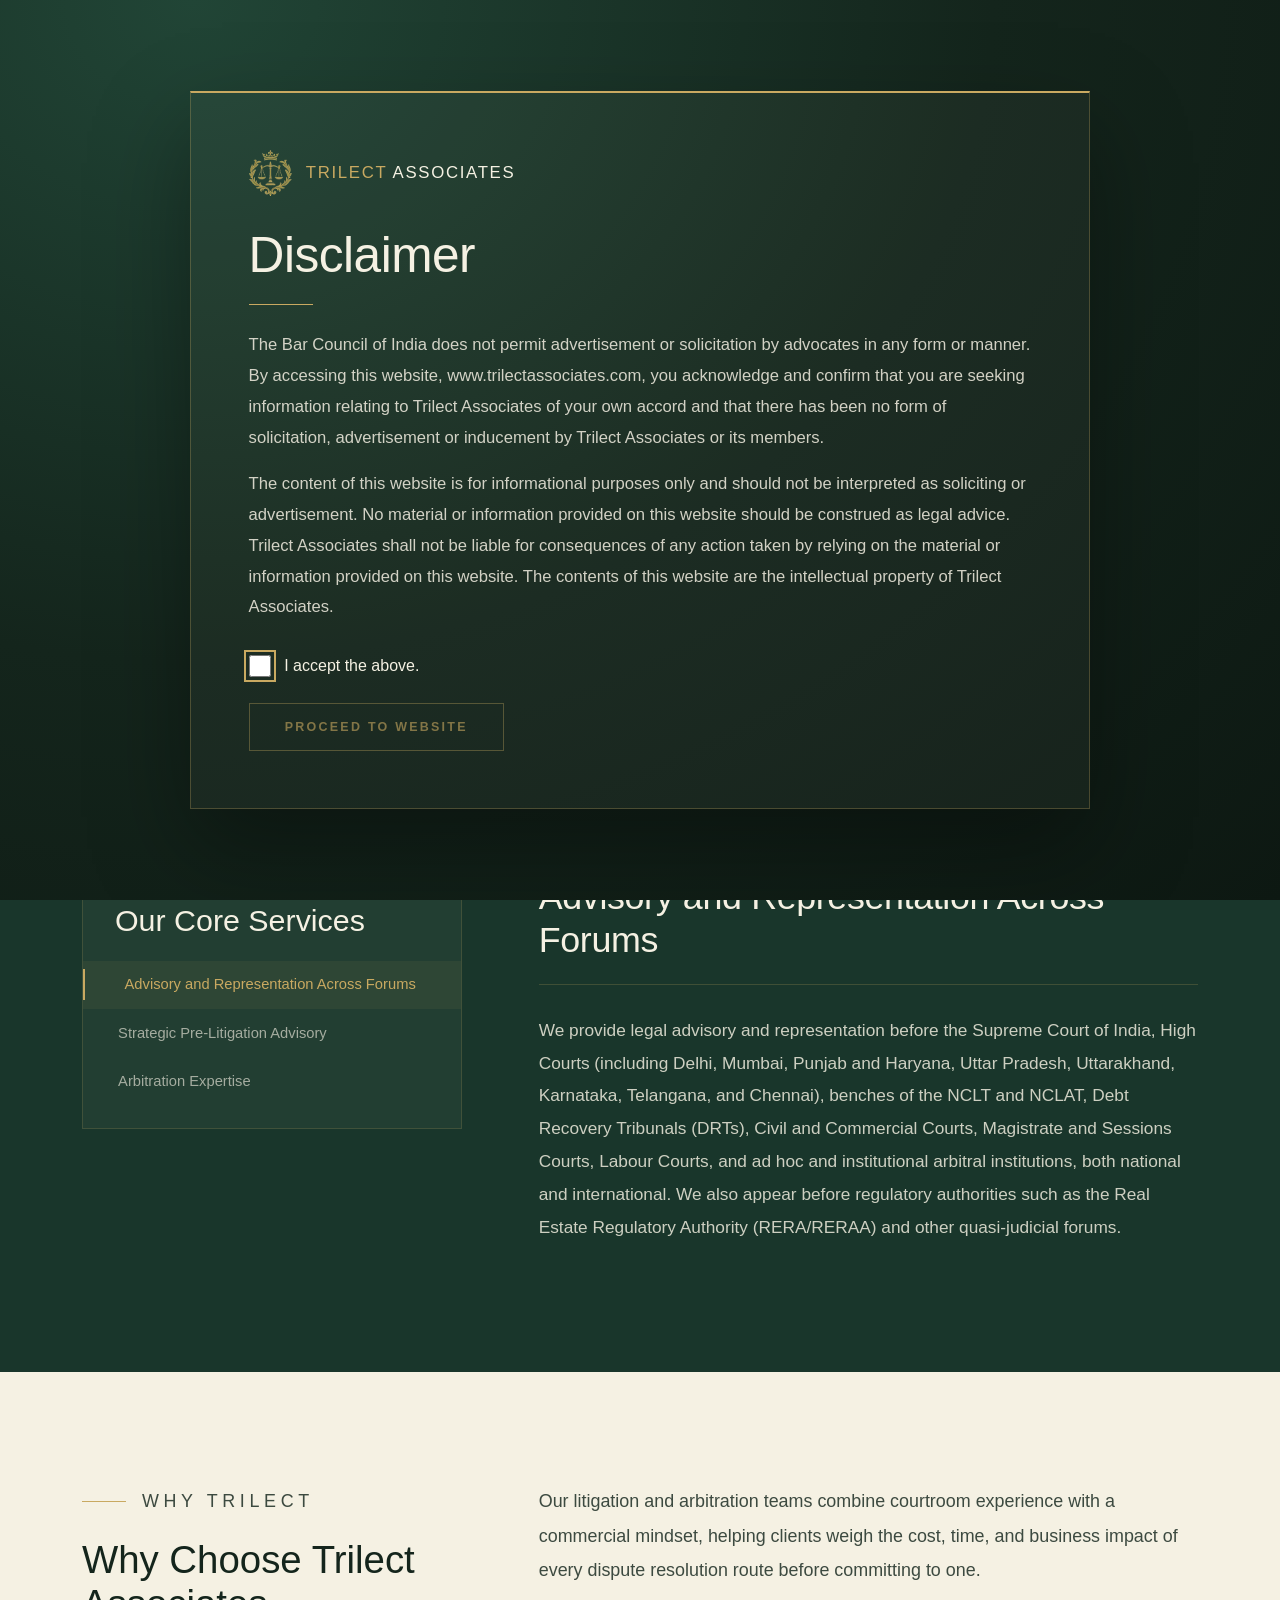
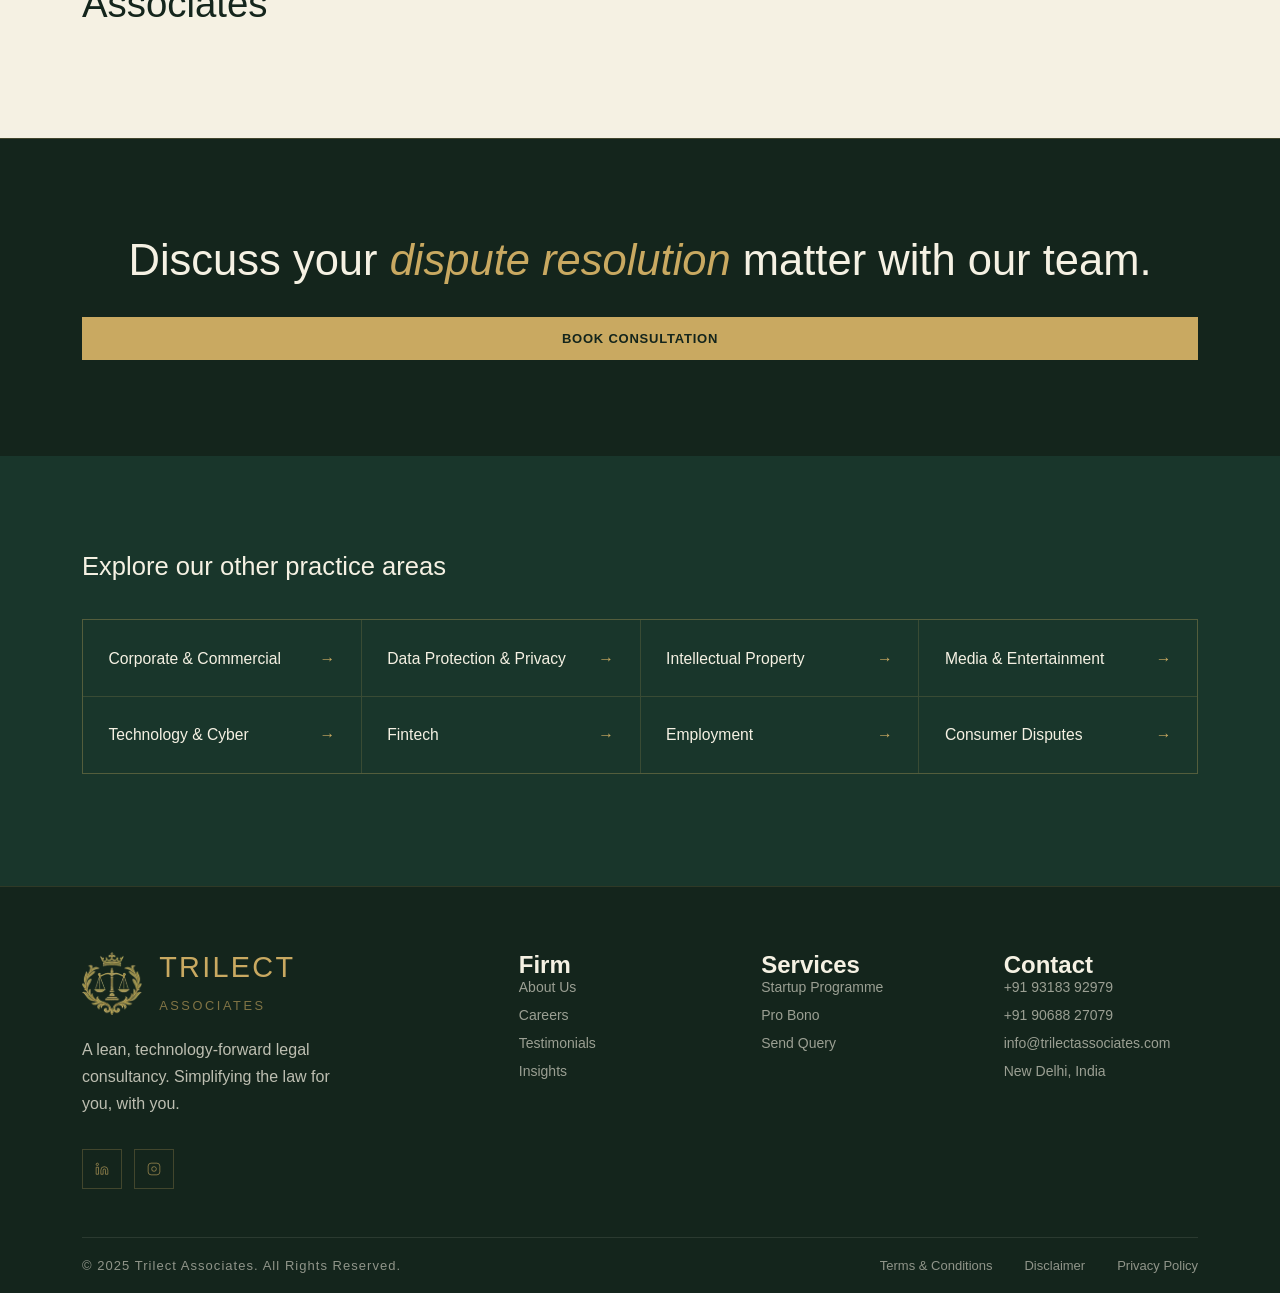
<file: practice-areas/dispute-resolution-litigation.html>
<!DOCTYPE html>
<html lang="en">
<head>
<meta charset="UTF-8">
<meta name="viewport" content="width=device-width, initial-scale=1, viewport-fit=cover">
<title>Dispute Resolution &amp; Litigation Lawyers India | Trilect</title>
<meta name="description" content="Trilect Associates represents clients in litigation, arbitration, and mediation before Indian courts, tribunals, and arbitral institutions.">
<link rel="canonical" href="https://trilectassociates.com/practice-areas/dispute-resolution-litigation.html">
<meta name="robots" content="index, follow, max-image-preview:large">
<meta name="theme-color" content="#14251C">
<meta property="og:type" content="website"><meta property="og:site_name" content="Trilect Associates">
<meta property="og:title" content="Dispute Resolution &amp; Litigation Lawyers India | Trilect"><meta property="og:description" content="Trilect Associates represents clients in litigation, arbitration, and mediation before Indian courts, tribunals, and arbitral institutions.">
<meta property="og:url" content="https://trilectassociates.com/practice-areas/dispute-resolution-litigation.html"><meta property="og:image" content="https://trilectassociates.com/assets/images/og-image.jpg">
<meta name="twitter:card" content="summary_large_image"><meta name="twitter:title" content="Dispute Resolution &amp; Litigation Lawyers India | Trilect"><meta name="twitter:description" content="Trilect Associates represents clients in litigation, arbitration, and mediation before Indian courts, tribunals, and arbitral institutions.">
<link rel="preconnect" href="https://api.fontshare.com">
<link href="https://api.fontshare.com/v2/css?f[]=general-sans@300,400,500,600,700&display=swap" rel="stylesheet">
<link rel="stylesheet" href="../assets/css/site.css">
<link rel="stylesheet" href="../assets/css/practice.css">
<script type="application/ld+json">{"@context": "https://schema.org", "@graph": [{"@type": "Service", "name": "Dispute Resolution and Litigation in India", "serviceType": ["Advisory and Representation Across Forums", "Strategic Pre-Litigation Advisory", "Arbitration Expertise"], "description": "Trilect Associates represents clients in litigation, arbitration, and mediation before Indian courts, tribunals, and arbitral institutions.", "url": "https://trilectassociates.com/practice-areas/dispute-resolution-litigation.html", "provider": {"@type": "LegalService", "name": "Trilect Associates", "url": "https://trilectassociates.com/"}, "areaServed": ["India", "United States", "United Kingdom"]}, {"@type": "BreadcrumbList", "itemListElement": [{"@type": "ListItem", "position": 1, "name": "Home", "item": "https://trilectassociates.com/"}, {"@type": "ListItem", "position": 2, "name": "Practice Areas", "item": "https://trilectassociates.com/#practices"}, {"@type": "ListItem", "position": 3, "name": "Dispute Resolution", "item": "https://trilectassociates.com/practice-areas/dispute-resolution-litigation.html"}]}]}</script>
<link rel="stylesheet" href="../assets/css/extras.css">
<link rel="icon" type="image/png" href="../assets/images/favicon-64.png">
<link rel="apple-touch-icon" href="../assets/images/apple-touch-icon.png">
<script src="../assets/js/disclaimer.js"></script>
</head>
<body class="pp">
<div class="cursor-ring" id="cursorRing" aria-hidden="true"><span></span></div>
<nav id="navbar">
  <a href="../index.html" class="nav-logo" aria-label="Trilect Associates"><img class="nav-crest" src="../assets/images/crest.webp" alt="" width="42" height="44"><span class="nav-wm">TRILECT <span>ASSOCIATES</span></span></a>
  <div class="nav-links">
    <a href="../index.html#about">About</a>
    <a href="../index.html#clients">Clients</a>
    <div class="mega-nav">
      <a href="../index.html#practices">Practice Areas</a>
      <div class="mega-dropdown"><span class="mega-label">Practice Areas</span><a href="corporate-commercial-law.html">Corporate &amp; Commercial</a><a href="data-protection-privacy-law.html">Data Protection &amp; Privacy</a><a href="intellectual-property-law.html">Intellectual Property</a><a href="media-entertainment-law.html">Media &amp; Entertainment</a><a href="technology-cyber-law.html">Technology &amp; Cyber</a><a href="fintech-law.html">Fintech</a><a href="dispute-resolution-litigation.html" class="current">Dispute Resolution</a><a href="employment-law.html">Employment</a><a href="consumer-dispute-lawyers.html">Consumer Disputes</a></div>
    </div>
    <a href="../index.html#team">Our Team</a>
    <a href="../index.html#testimonials">Testimonials</a>
    <a href="../index.html#insights">Insights</a>
    <a href="/careers/" class="nav-careers">Careers</a>
    <a href="../index.html#contact" class="nav-cta">Book Consultation</a>
  </div>
  <div class="hamburger" id="hamburger" onclick="toggleMenu()"><span></span><span></span><span></span></div>
</nav>
<div class="mobile-menu" id="mobileMenu">
  <button class="mobile-close" onclick="toggleMenu()" aria-label="Close menu"><svg width="24" height="24" stroke="#C9A961" stroke-width="1.5" fill="none"><line x1="4" y1="4" x2="20" y2="20"/><line x1="20" y1="4" x2="4" y2="20"/></svg></button>
  <a href="../index.html#about" onclick="toggleMenu()">Our Story</a>
  <a href="../index.html#practices" onclick="toggleMenu()">Practice Areas</a><a href="corporate-commercial-law.html" class="sub" onclick="toggleMenu()">Corporate &amp; Commercial</a><a href="data-protection-privacy-law.html" class="sub" onclick="toggleMenu()">Data Protection &amp; Privacy</a><a href="intellectual-property-law.html" class="sub" onclick="toggleMenu()">Intellectual Property</a><a href="media-entertainment-law.html" class="sub" onclick="toggleMenu()">Media &amp; Entertainment</a><a href="technology-cyber-law.html" class="sub" onclick="toggleMenu()">Technology &amp; Cyber</a><a href="fintech-law.html" class="sub" onclick="toggleMenu()">Fintech</a><a href="dispute-resolution-litigation.html" class="sub" onclick="toggleMenu()">Dispute Resolution</a><a href="employment-law.html" class="sub" onclick="toggleMenu()">Employment</a><a href="consumer-dispute-lawyers.html" class="sub" onclick="toggleMenu()">Consumer Disputes</a>
  <a href="../index.html#team" onclick="toggleMenu()">Our Team</a>
  <a href="../index.html#testimonials" onclick="toggleMenu()">Testimonials</a>
  <a href="../index.html#insights" onclick="toggleMenu()">Insights</a>
  <a href="/careers/" onclick="toggleMenu()">Careers</a>
  <a href="../index.html#contact" onclick="toggleMenu()">Get in Touch</a>
</div>
<main id="main">
  <header class="pp-hero" style="--bgpos:38% 45%">
    <div class="pp-hero-bg" aria-hidden="true"></div><div class="pp-hero-tint" aria-hidden="true"></div>
    <div class="pp-hero-inner">
      <div class="pp-crumbs pp-up" role="navigation" aria-label="Breadcrumb"><a href="../index.html">Home</a><span>/</span><a href="../index.html#practices">Practice Areas</a><span>/</span><span aria-current="page">Dispute Resolution</span></div>
      <p class="pp-eyebrow pp-up d1">Practice Area</p>
      <h1 class="pp-title long pp-up d2">Dispute Resolution and Litigation in India</h1>
      <p class="pp-intro pp-up d3">Trilect Associates&#x27; Dispute Resolution practice provides litigation, mediation, and arbitration support to clients across industries and jurisdictions in India. We handle complex and large value disputes, guiding clients through the challenges disputes can bring, while working alongside them to find solutions that are practical, commercially feasible, and time and cost effective.</p>
      <div class="pp-cta pp-up d4"><a href="../index.html#contact" class="btn-primary">Book Consultation</a><a href="#core-services" class="btn-ghost">Our Core Services <span>↓</span></a></div>
    </div>
  </header>
  <section class="pp-services" id="core-services" aria-labelledby="svc-h">
    <div class="pp-services-inner">
      <div class="pp-svc-list reveal"><h2 id="svc-h">Our Core Services</h2><ul role="tablist" aria-label="Core services"><li role="presentation"><button role="tab" id="tab-1" aria-controls="svc-1" aria-selected="true" tabindex="0">Advisory and Representation Across Forums</button></li><li role="presentation"><button role="tab" id="tab-2" aria-controls="svc-2" aria-selected="false" tabindex="-1">Strategic Pre-Litigation Advisory</button></li><li role="presentation"><button role="tab" id="tab-3" aria-controls="svc-3" aria-selected="false" tabindex="-1">Arbitration Expertise</button></li></ul></div>
      <div class="pp-svc-detail reveal"><article class="pp-panel active" id="svc-1" role="tabpanel" aria-labelledby="tab-1"><h3>Advisory and Representation Across Forums</h3><p>We provide legal advisory and representation before the Supreme Court of India, High Courts (including Delhi, Mumbai, Punjab and Haryana, Uttar Pradesh, Uttarakhand, Karnataka, Telangana, and Chennai), benches of the NCLT and NCLAT, Debt Recovery Tribunals (DRTs), Civil and Commercial Courts, Magistrate and Sessions Courts, Labour Courts, and ad hoc and institutional arbitral institutions, both national and international. We also appear before regulatory authorities such as the Real Estate Regulatory Authority (RERA/RERAA) and other quasi-judicial forums.</p></article><article class="pp-panel" id="svc-2" role="tabpanel" aria-labelledby="tab-2" ><h3>Strategic Pre-Litigation Advisory</h3><p>Before a dispute reaches court, we help clients craft pre-litigation strategies to mitigate legal risk, issue and respond to legal notices, assess the merits and exposure of a potential dispute, and explore alternative dispute resolution mechanisms, including negotiation and mediation.</p></article><article class="pp-panel" id="svc-3" role="tabpanel" aria-labelledby="tab-3" ><h3>Arbitration Expertise</h3><p>We manage complex arbitration matters, including infrastructure and construction claims, engineering contract disputes, shareholder disputes, and cross-border investment conflicts, representing clients before both domestic and international arbitral institutions.</p></article></div>
    </div>
  </section>
  <section class="pp-why" aria-labelledby="why-h">
    <div class="pp-why-inner">
      <div class="reveal"><p class="pp-eyebrow">Why Trilect</p><h2 id="why-h">Why Choose Trilect Associates</h2></div>
      <p class="reveal">Our litigation and arbitration teams combine courtroom experience with a commercial mindset, helping clients weigh the cost, time, and business impact of every dispute resolution route before committing to one.</p>
    </div>
  </section>
  <section class="pp-cta-band">
    <h2 class="reveal">Discuss your <em>dispute resolution</em> matter with our team.</h2>
    <a href="../index.html#contact" class="btn-primary reveal">Book Consultation</a>
  </section>
  <section class="pp-more" aria-labelledby="more-h">
    <div class="pp-more-inner"><h2 id="more-h" class="reveal">Explore our other practice areas</h2><div class="pp-more-grid reveal"><a href="corporate-commercial-law.html">Corporate &amp; Commercial <span aria-hidden="true">→</span></a><a href="data-protection-privacy-law.html">Data Protection &amp; Privacy <span aria-hidden="true">→</span></a><a href="intellectual-property-law.html">Intellectual Property <span aria-hidden="true">→</span></a><a href="media-entertainment-law.html">Media &amp; Entertainment <span aria-hidden="true">→</span></a><a href="technology-cyber-law.html">Technology &amp; Cyber <span aria-hidden="true">→</span></a><a href="fintech-law.html">Fintech <span aria-hidden="true">→</span></a><a href="employment-law.html">Employment <span aria-hidden="true">→</span></a><a href="consumer-dispute-lawyers.html">Consumer Disputes <span aria-hidden="true">→</span></a></div></div>
  </section>
</main>
<footer>
  <div class="footer-main">
    <div>
      <div class="footer-brand-logo"><img class="footer-crest" src="../assets/images/crest.webp" alt="" width="61" height="64" loading="lazy"><div>TRILECT<br><span style="font-size:0.8rem;letter-spacing:0.2em;color:rgba(201,169,97,0.6)">ASSOCIATES</span></div></div>
      <p class="footer-tagline">A lean, technology-forward legal consultancy. Simplifying the law for you, with you.</p>
      <div class="footer-socials">
        <a class="social-btn" href="https://in.linkedin.com/company/office-of-trilect-associates" target="_blank" rel="noopener noreferrer" aria-label="Trilect Associates on LinkedIn"><svg viewBox="0 0 24 24" aria-hidden="true"><path d="M16 8a6 6 0 016 6v7h-4v-7a2 2 0 00-2-2 2 2 0 00-2 2v7h-4v-7a6 6 0 016-6zM2 9h4v12H2z"/><circle cx="4" cy="4" r="2"/></svg></a>
        <a class="social-btn" href="https://www.instagram.com/trilectassociates/?hl=en" target="_blank" rel="noopener noreferrer" aria-label="Trilect Associates on Instagram"><svg viewBox="0 0 24 24" aria-hidden="true"><rect x="2" y="2" width="20" height="20" rx="5" ry="5"/><path d="M16 11.37A4 4 0 1112.63 8 4 4 0 0116 11.37z"/><line x1="17.5" y1="6.5" x2="17.51" y2="6.5"/></svg></a>
      </div>
    </div>
    <div class="footer-col">
      <h2>Firm</h2>
      <a href="../index.html#about">About Us</a>
      <a href="/careers/">Careers</a>
      <a href="../index.html#testimonials">Testimonials</a>
      <a href="../index.html#insights">Insights</a>
    </div>
    <div class="footer-col">
      <h2>Services</h2>
      <a href="../index.html#startup-programme">Startup Programme</a>
      <a href="../index.html#pro-bono">Pro Bono</a>
      <a href="../index.html#contact">Send Query</a>
    </div>
    <div class="footer-col">
      <h2>Contact</h2>
      <a href="tel:+919318392979">+91 93183 92979</a>
      <a href="tel:+919068827079">+91 90688 27079</a>
      <a href="mailto:info@trilectassociates.com">info@trilectassociates.com</a>
      <a href="../index.html">New Delhi, India</a>
    </div>
  </div>
  <div class="footer-bottom">
    <div class="footer-copy">© 2025 Trilect Associates. All Rights Reserved.</div>
    <div class="footer-legal-links">
      <a href="../index.html#tc">Terms &amp; Conditions</a>
      <a href="../index.html#disclaimer">Disclaimer</a>
      <a href="../index.html#privacy">Privacy Policy</a>
    </div>
  </div>
</footer>
<script src="../assets/js/practice.js"></script>
</body>
</html>
</file>
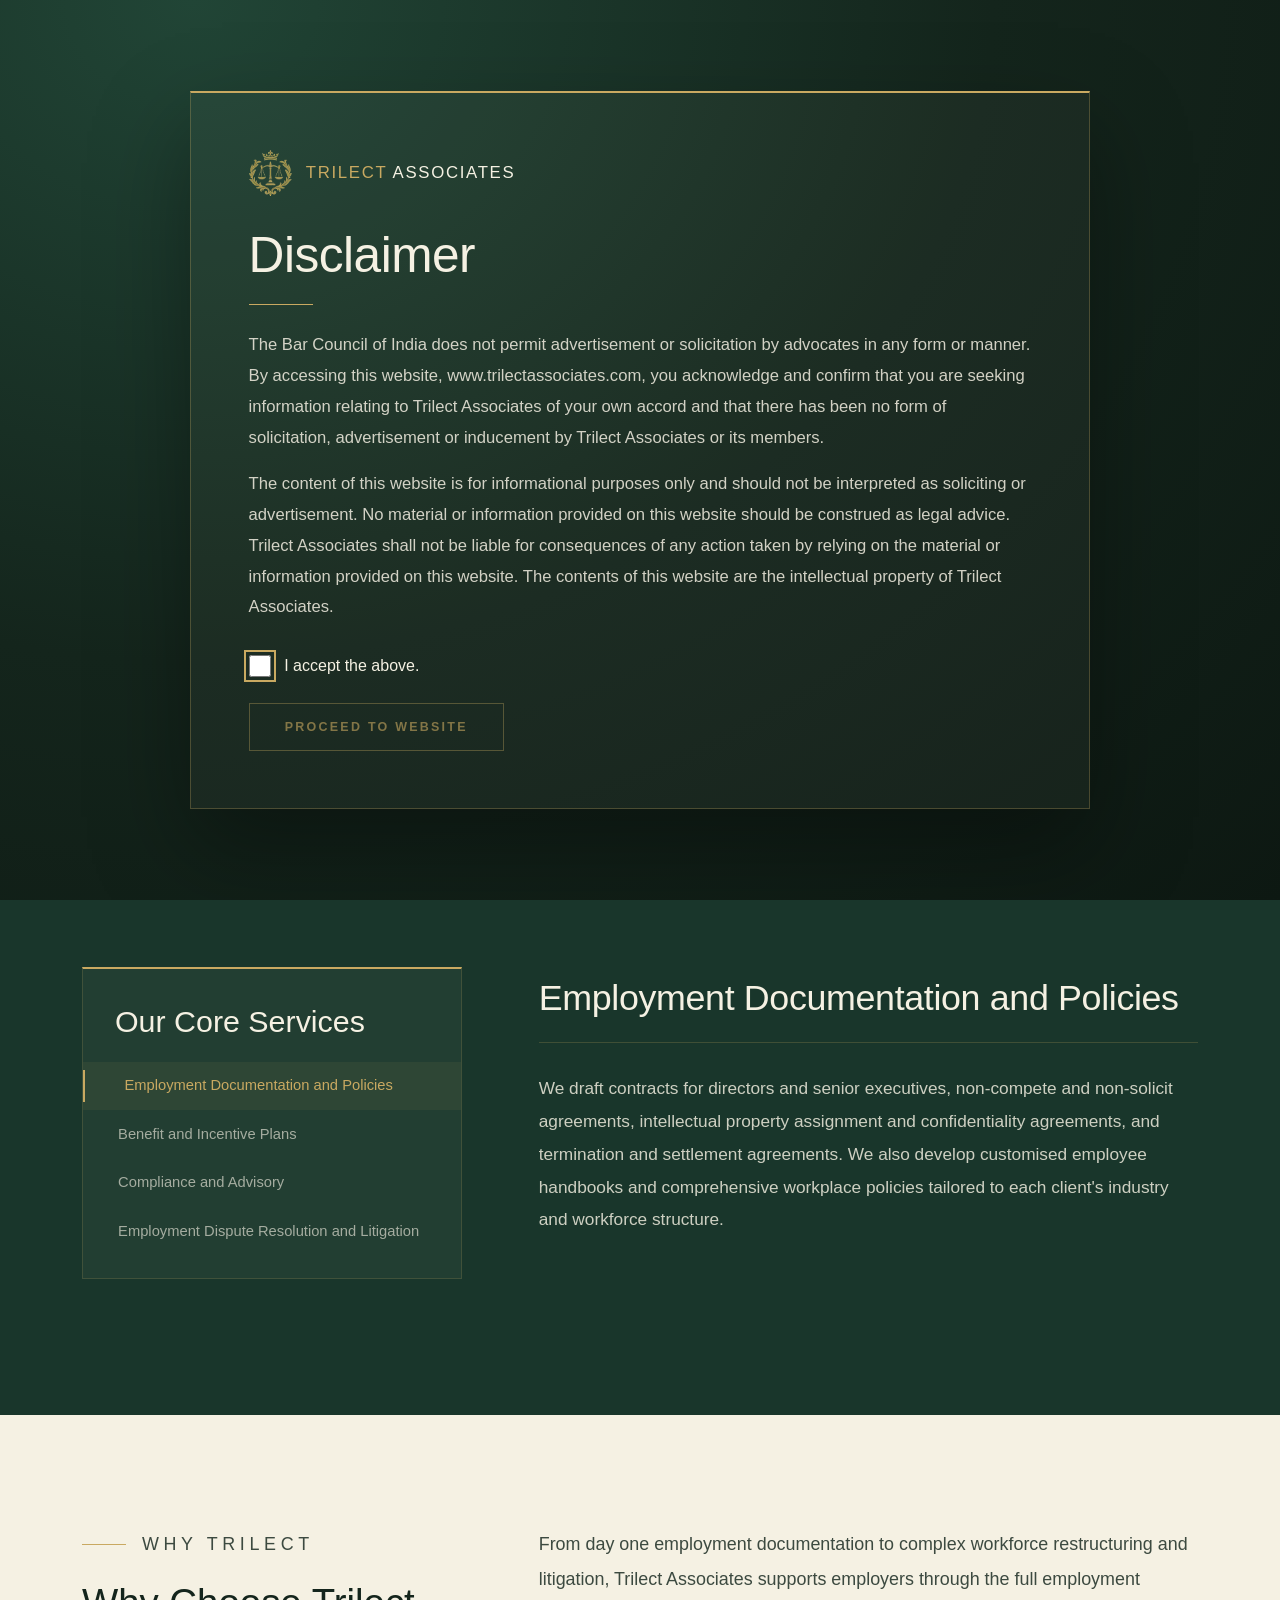
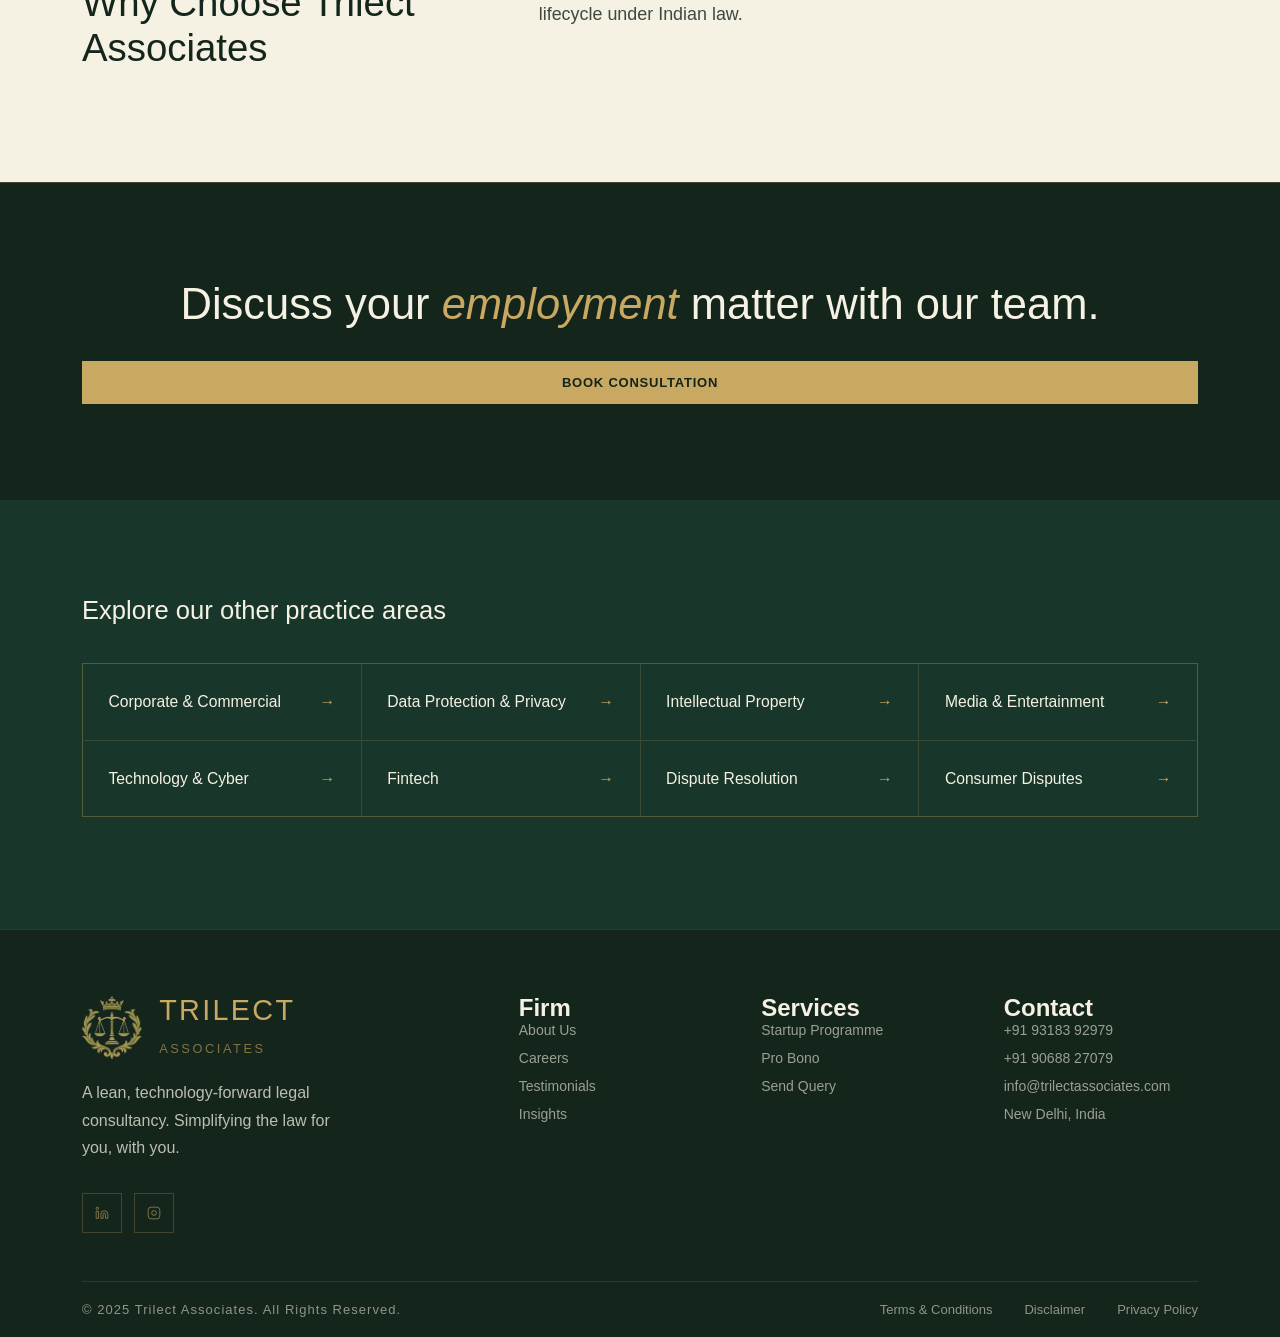
<file: practice-areas/employment-law.html>
<!DOCTYPE html>
<html lang="en">
<head>
<meta charset="UTF-8">
<meta name="viewport" content="width=device-width, initial-scale=1, viewport-fit=cover">
<title>Employment Law Firm India | Trilect Associates</title>
<meta name="description" content="Employment contracts, ESOP structuring, workplace policies, and employment litigation support for businesses operating in India.">
<link rel="canonical" href="https://trilectassociates.com/practice-areas/employment-law.html">
<meta name="robots" content="index, follow, max-image-preview:large">
<meta name="theme-color" content="#14251C">
<meta property="og:type" content="website"><meta property="og:site_name" content="Trilect Associates">
<meta property="og:title" content="Employment Law Firm India | Trilect Associates"><meta property="og:description" content="Employment contracts, ESOP structuring, workplace policies, and employment litigation support for businesses operating in India.">
<meta property="og:url" content="https://trilectassociates.com/practice-areas/employment-law.html"><meta property="og:image" content="https://trilectassociates.com/assets/images/og-image.jpg">
<meta name="twitter:card" content="summary_large_image"><meta name="twitter:title" content="Employment Law Firm India | Trilect Associates"><meta name="twitter:description" content="Employment contracts, ESOP structuring, workplace policies, and employment litigation support for businesses operating in India.">
<link rel="preconnect" href="https://api.fontshare.com">
<link href="https://api.fontshare.com/v2/css?f[]=general-sans@300,400,500,600,700&display=swap" rel="stylesheet">
<link rel="stylesheet" href="../assets/css/site.css">
<link rel="stylesheet" href="../assets/css/practice.css">
<script type="application/ld+json">{"@context": "https://schema.org", "@graph": [{"@type": "Service", "name": "Employment Law Firm India", "serviceType": ["Employment Documentation and Policies", "Benefit and Incentive Plans", "Compliance and Advisory", "Employment Dispute Resolution and Litigation"], "description": "Employment contracts, ESOP structuring, workplace policies, and employment litigation support for businesses operating in India.", "url": "https://trilectassociates.com/practice-areas/employment-law.html", "provider": {"@type": "LegalService", "name": "Trilect Associates", "url": "https://trilectassociates.com/"}, "areaServed": ["India", "United States", "United Kingdom"]}, {"@type": "BreadcrumbList", "itemListElement": [{"@type": "ListItem", "position": 1, "name": "Home", "item": "https://trilectassociates.com/"}, {"@type": "ListItem", "position": 2, "name": "Practice Areas", "item": "https://trilectassociates.com/#practices"}, {"@type": "ListItem", "position": 3, "name": "Employment", "item": "https://trilectassociates.com/practice-areas/employment-law.html"}]}]}</script>
<link rel="stylesheet" href="../assets/css/extras.css">
<link rel="icon" type="image/png" href="../assets/images/favicon-64.png">
<link rel="apple-touch-icon" href="../assets/images/apple-touch-icon.png">
<script src="../assets/js/disclaimer.js"></script>
</head>
<body class="pp">
<div class="cursor-ring" id="cursorRing" aria-hidden="true"><span></span></div>
<nav id="navbar">
  <a href="../index.html" class="nav-logo" aria-label="Trilect Associates"><img class="nav-crest" src="../assets/images/crest.webp" alt="" width="42" height="44"><span class="nav-wm">TRILECT <span>ASSOCIATES</span></span></a>
  <div class="nav-links">
    <a href="../index.html#about">About</a>
    <a href="../index.html#clients">Clients</a>
    <div class="mega-nav">
      <a href="../index.html#practices">Practice Areas</a>
      <div class="mega-dropdown"><span class="mega-label">Practice Areas</span><a href="corporate-commercial-law.html">Corporate &amp; Commercial</a><a href="data-protection-privacy-law.html">Data Protection &amp; Privacy</a><a href="intellectual-property-law.html">Intellectual Property</a><a href="media-entertainment-law.html">Media &amp; Entertainment</a><a href="technology-cyber-law.html">Technology &amp; Cyber</a><a href="fintech-law.html">Fintech</a><a href="dispute-resolution-litigation.html">Dispute Resolution</a><a href="employment-law.html" class="current">Employment</a><a href="consumer-dispute-lawyers.html">Consumer Disputes</a></div>
    </div>
    <a href="../index.html#team">Our Team</a>
    <a href="../index.html#testimonials">Testimonials</a>
    <a href="../index.html#insights">Insights</a>
    <a href="/careers/" class="nav-careers">Careers</a>
    <a href="../index.html#contact" class="nav-cta">Book Consultation</a>
  </div>
  <div class="hamburger" id="hamburger" onclick="toggleMenu()"><span></span><span></span><span></span></div>
</nav>
<div class="mobile-menu" id="mobileMenu">
  <button class="mobile-close" onclick="toggleMenu()" aria-label="Close menu"><svg width="24" height="24" stroke="#C9A961" stroke-width="1.5" fill="none"><line x1="4" y1="4" x2="20" y2="20"/><line x1="20" y1="4" x2="4" y2="20"/></svg></button>
  <a href="../index.html#about" onclick="toggleMenu()">Our Story</a>
  <a href="../index.html#practices" onclick="toggleMenu()">Practice Areas</a><a href="corporate-commercial-law.html" class="sub" onclick="toggleMenu()">Corporate &amp; Commercial</a><a href="data-protection-privacy-law.html" class="sub" onclick="toggleMenu()">Data Protection &amp; Privacy</a><a href="intellectual-property-law.html" class="sub" onclick="toggleMenu()">Intellectual Property</a><a href="media-entertainment-law.html" class="sub" onclick="toggleMenu()">Media &amp; Entertainment</a><a href="technology-cyber-law.html" class="sub" onclick="toggleMenu()">Technology &amp; Cyber</a><a href="fintech-law.html" class="sub" onclick="toggleMenu()">Fintech</a><a href="dispute-resolution-litigation.html" class="sub" onclick="toggleMenu()">Dispute Resolution</a><a href="employment-law.html" class="sub" onclick="toggleMenu()">Employment</a><a href="consumer-dispute-lawyers.html" class="sub" onclick="toggleMenu()">Consumer Disputes</a>
  <a href="../index.html#team" onclick="toggleMenu()">Our Team</a>
  <a href="../index.html#testimonials" onclick="toggleMenu()">Testimonials</a>
  <a href="../index.html#insights" onclick="toggleMenu()">Insights</a>
  <a href="/careers/" onclick="toggleMenu()">Careers</a>
  <a href="../index.html#contact" onclick="toggleMenu()">Get in Touch</a>
</div>
<main id="main">
  <header class="pp-hero" style="--bgpos:85% 55%">
    <div class="pp-hero-bg" aria-hidden="true"></div><div class="pp-hero-tint" aria-hidden="true"></div>
    <div class="pp-hero-inner">
      <div class="pp-crumbs pp-up" role="navigation" aria-label="Breadcrumb"><a href="../index.html">Home</a><span>/</span><a href="../index.html#practices">Practice Areas</a><span>/</span><span aria-current="page">Employment</span></div>
      <p class="pp-eyebrow pp-up d1">Practice Area</p>
      <h1 class="pp-title pp-up d2">Employment Law Firm India</h1>
      <p class="pp-intro pp-up d3">Trilect Associates advises businesses on the complex and evolving challenges of managing a workforce across flexible arrangements and diverse geographies. We provide strategic advice on employment, compensation, policies, and benefits, along with day to day guidance on complex workplace matters. Our employment law practice supports clients across industries with advisory and litigation services, ensuring compliance with Indian central and state employment laws, and assisting with scaling operations, policy alignment, employee mobility, and regulatory requirements.</p>
      <div class="pp-cta pp-up d4"><a href="../index.html#contact" class="btn-primary">Book Consultation</a><a href="#core-services" class="btn-ghost">Our Core Services <span>↓</span></a></div>
    </div>
  </header>
  <section class="pp-services" id="core-services" aria-labelledby="svc-h">
    <div class="pp-services-inner">
      <div class="pp-svc-list reveal"><h2 id="svc-h">Our Core Services</h2><ul role="tablist" aria-label="Core services"><li role="presentation"><button role="tab" id="tab-1" aria-controls="svc-1" aria-selected="true" tabindex="0">Employment Documentation and Policies</button></li><li role="presentation"><button role="tab" id="tab-2" aria-controls="svc-2" aria-selected="false" tabindex="-1">Benefit and Incentive Plans</button></li><li role="presentation"><button role="tab" id="tab-3" aria-controls="svc-3" aria-selected="false" tabindex="-1">Compliance and Advisory</button></li><li role="presentation"><button role="tab" id="tab-4" aria-controls="svc-4" aria-selected="false" tabindex="-1">Employment Dispute Resolution and Litigation</button></li></ul></div>
      <div class="pp-svc-detail reveal"><article class="pp-panel active" id="svc-1" role="tabpanel" aria-labelledby="tab-1"><h3>Employment Documentation and Policies</h3><p>We draft contracts for directors and senior executives, non-compete and non-solicit agreements, intellectual property assignment and confidentiality agreements, and termination and settlement agreements. We also develop customised employee handbooks and comprehensive workplace policies tailored to each client&#x27;s industry and workforce structure.</p></article><article class="pp-panel" id="svc-2" role="tabpanel" aria-labelledby="tab-2" ><h3>Benefit and Incentive Plans</h3><p>We structure employee benefit programs, including ESOPs, phantom stock options, performance based incentives, and retirement and health benefits, and draft the employee handbooks and related policies that support workforce engagement and retention.</p></article><article class="pp-panel" id="svc-3" role="tabpanel" aria-labelledby="tab-3" ><h3>Compliance and Advisory</h3><p>We advise on workforce restructuring, employee transfers, retrenchments, terminations, and mass layoffs, provide legal guidance on the employment related aspects of mergers and acquisitions, and ensure compliance with the Prevention of Sexual Harassment (POSH) Act, 2013.</p></article><article class="pp-panel" id="svc-4" role="tabpanel" aria-labelledby="tab-4" ><h3>Employment Dispute Resolution and Litigation</h3><p>We represent clients in employment disputes, including wrongful termination, workplace discrimination, harassment claims, breach of confidentiality, non-compete violations, whistleblower retaliation, and employment related criminal and civil litigation.</p></article></div>
    </div>
  </section>
  <section class="pp-why" aria-labelledby="why-h">
    <div class="pp-why-inner">
      <div class="reveal"><p class="pp-eyebrow">Why Trilect</p><h2 id="why-h">Why Choose Trilect Associates</h2></div>
      <p class="reveal">From day one employment documentation to complex workforce restructuring and litigation, Trilect Associates supports employers through the full employment lifecycle under Indian law.</p>
    </div>
  </section>
  <section class="pp-cta-band">
    <h2 class="reveal">Discuss your <em>employment</em> matter with our team.</h2>
    <a href="../index.html#contact" class="btn-primary reveal">Book Consultation</a>
  </section>
  <section class="pp-more" aria-labelledby="more-h">
    <div class="pp-more-inner"><h2 id="more-h" class="reveal">Explore our other practice areas</h2><div class="pp-more-grid reveal"><a href="corporate-commercial-law.html">Corporate &amp; Commercial <span aria-hidden="true">→</span></a><a href="data-protection-privacy-law.html">Data Protection &amp; Privacy <span aria-hidden="true">→</span></a><a href="intellectual-property-law.html">Intellectual Property <span aria-hidden="true">→</span></a><a href="media-entertainment-law.html">Media &amp; Entertainment <span aria-hidden="true">→</span></a><a href="technology-cyber-law.html">Technology &amp; Cyber <span aria-hidden="true">→</span></a><a href="fintech-law.html">Fintech <span aria-hidden="true">→</span></a><a href="dispute-resolution-litigation.html">Dispute Resolution <span aria-hidden="true">→</span></a><a href="consumer-dispute-lawyers.html">Consumer Disputes <span aria-hidden="true">→</span></a></div></div>
  </section>
</main>
<footer>
  <div class="footer-main">
    <div>
      <div class="footer-brand-logo"><img class="footer-crest" src="../assets/images/crest.webp" alt="" width="61" height="64" loading="lazy"><div>TRILECT<br><span style="font-size:0.8rem;letter-spacing:0.2em;color:rgba(201,169,97,0.6)">ASSOCIATES</span></div></div>
      <p class="footer-tagline">A lean, technology-forward legal consultancy. Simplifying the law for you, with you.</p>
      <div class="footer-socials">
        <a class="social-btn" href="https://in.linkedin.com/company/office-of-trilect-associates" target="_blank" rel="noopener noreferrer" aria-label="Trilect Associates on LinkedIn"><svg viewBox="0 0 24 24" aria-hidden="true"><path d="M16 8a6 6 0 016 6v7h-4v-7a2 2 0 00-2-2 2 2 0 00-2 2v7h-4v-7a6 6 0 016-6zM2 9h4v12H2z"/><circle cx="4" cy="4" r="2"/></svg></a>
        <a class="social-btn" href="https://www.instagram.com/trilectassociates/?hl=en" target="_blank" rel="noopener noreferrer" aria-label="Trilect Associates on Instagram"><svg viewBox="0 0 24 24" aria-hidden="true"><rect x="2" y="2" width="20" height="20" rx="5" ry="5"/><path d="M16 11.37A4 4 0 1112.63 8 4 4 0 0116 11.37z"/><line x1="17.5" y1="6.5" x2="17.51" y2="6.5"/></svg></a>
      </div>
    </div>
    <div class="footer-col">
      <h2>Firm</h2>
      <a href="../index.html#about">About Us</a>
      <a href="/careers/">Careers</a>
      <a href="../index.html#testimonials">Testimonials</a>
      <a href="../index.html#insights">Insights</a>
    </div>
    <div class="footer-col">
      <h2>Services</h2>
      <a href="../index.html#startup-programme">Startup Programme</a>
      <a href="../index.html#pro-bono">Pro Bono</a>
      <a href="../index.html#contact">Send Query</a>
    </div>
    <div class="footer-col">
      <h2>Contact</h2>
      <a href="tel:+919318392979">+91 93183 92979</a>
      <a href="tel:+919068827079">+91 90688 27079</a>
      <a href="mailto:info@trilectassociates.com">info@trilectassociates.com</a>
      <a href="../index.html">New Delhi, India</a>
    </div>
  </div>
  <div class="footer-bottom">
    <div class="footer-copy">© 2025 Trilect Associates. All Rights Reserved.</div>
    <div class="footer-legal-links">
      <a href="../index.html#tc">Terms &amp; Conditions</a>
      <a href="../index.html#disclaimer">Disclaimer</a>
      <a href="../index.html#privacy">Privacy Policy</a>
    </div>
  </div>
</footer>
<script src="../assets/js/practice.js"></script>
</body>
</html>
</file>
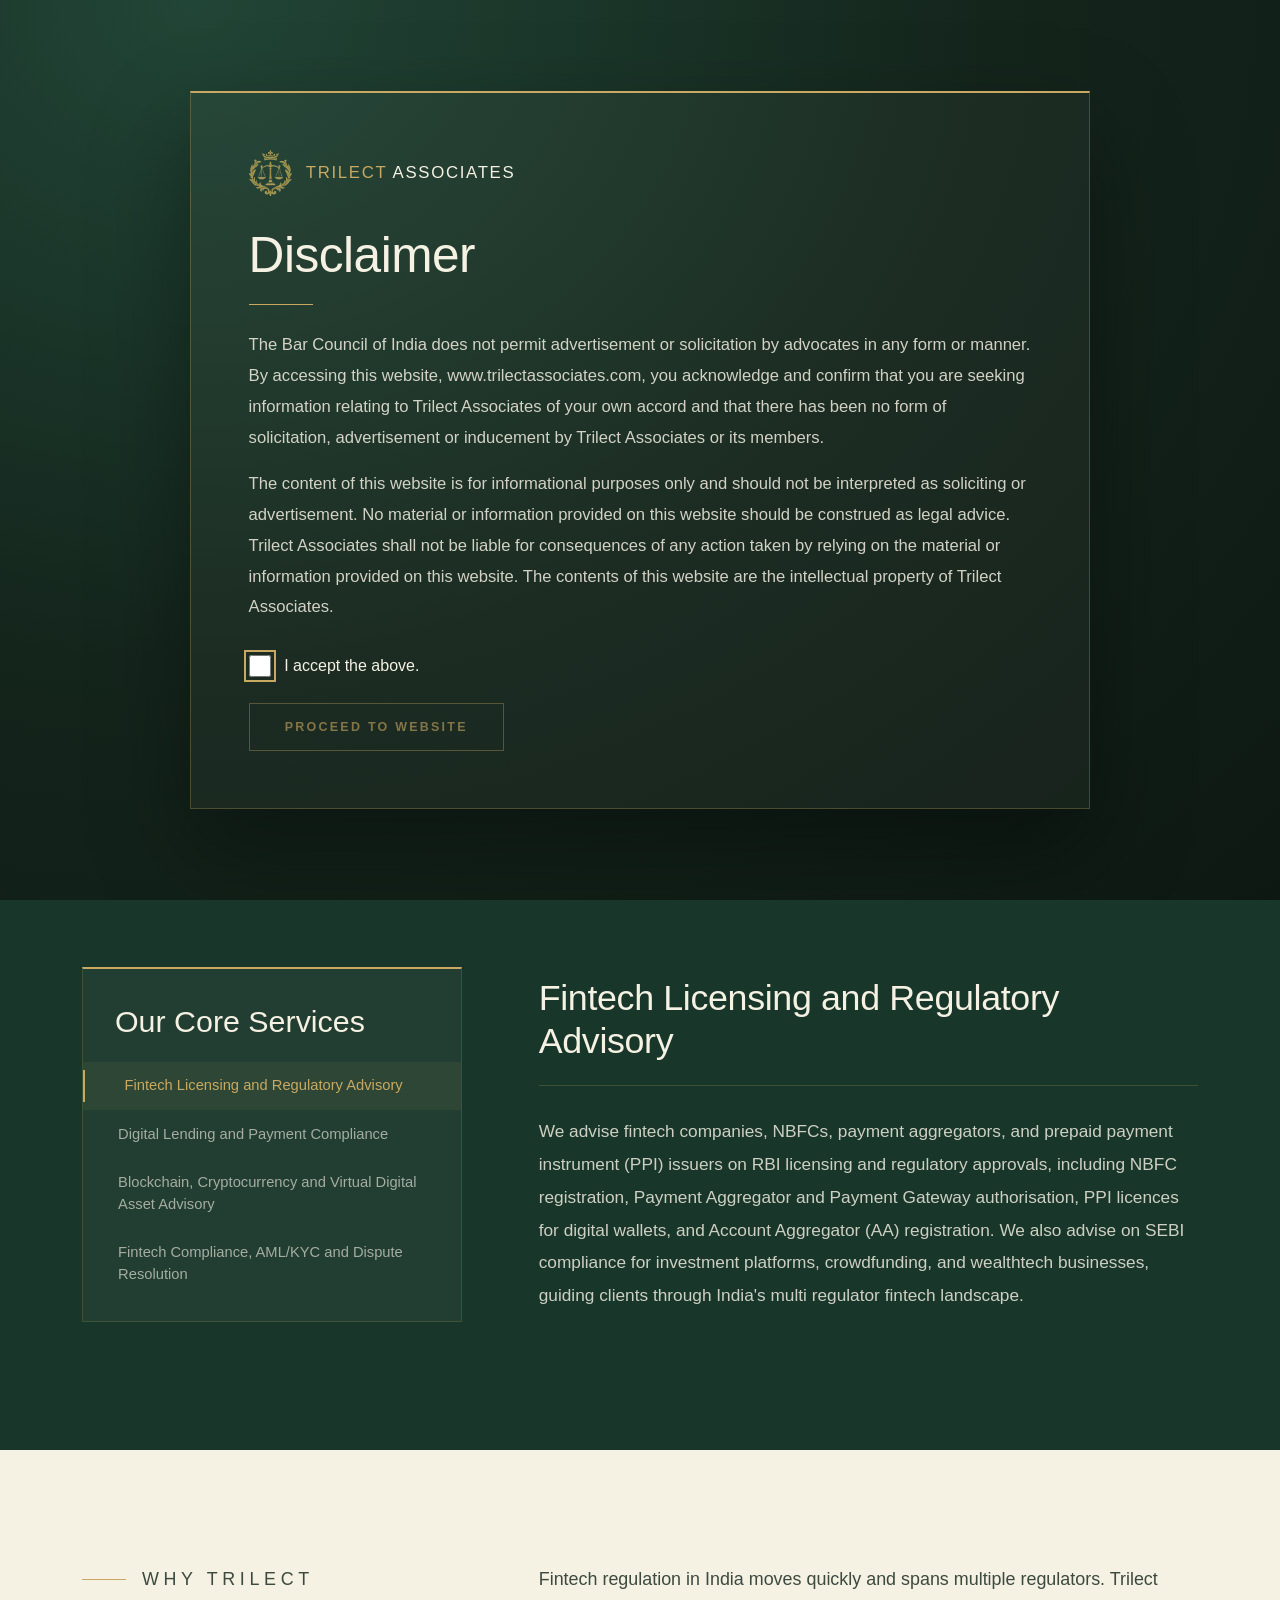
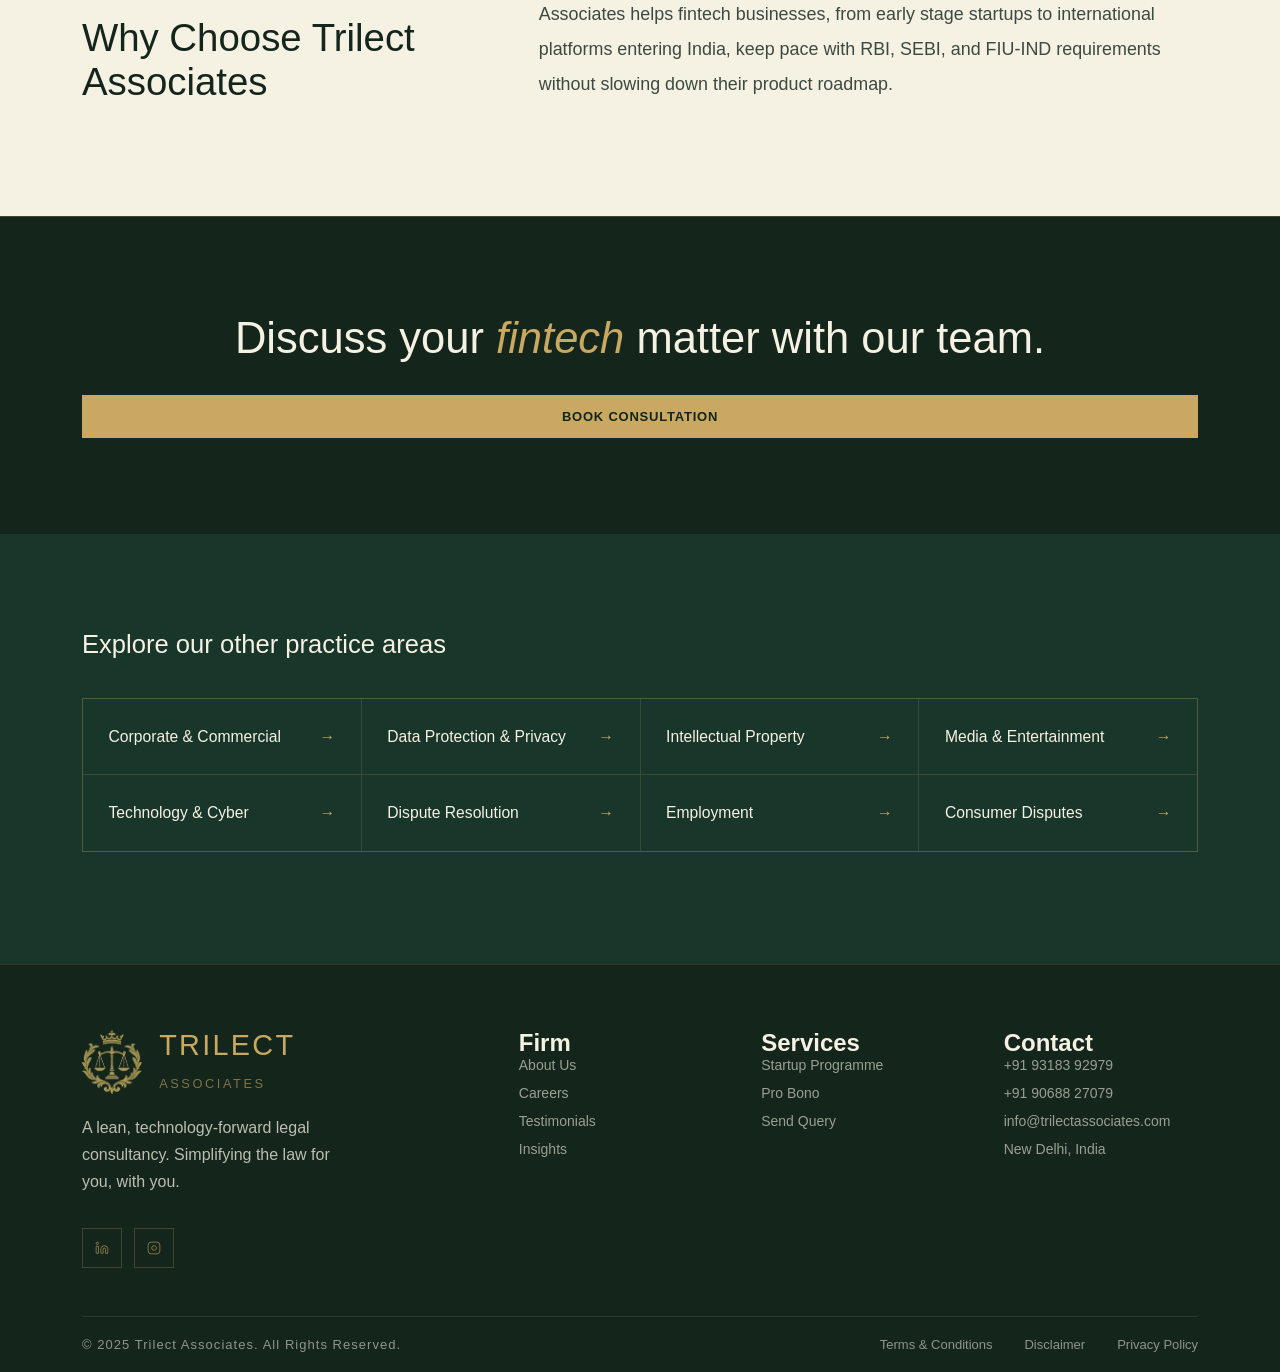
<file: practice-areas/fintech-law.html>
<!DOCTYPE html>
<html lang="en">
<head>
<meta charset="UTF-8">
<meta name="viewport" content="width=device-width, initial-scale=1, viewport-fit=cover">
<title>Fintech Law Firm in India | Trilect Associates</title>
<meta name="description" content="Trilect Associates advises fintech, NBFC, and payment companies on RBI licensing, digital lending, crypto, and compliance in India.">
<link rel="canonical" href="https://trilectassociates.com/practice-areas/fintech-law.html">
<meta name="robots" content="index, follow, max-image-preview:large">
<meta name="theme-color" content="#14251C">
<meta property="og:type" content="website"><meta property="og:site_name" content="Trilect Associates">
<meta property="og:title" content="Fintech Law Firm in India | Trilect Associates"><meta property="og:description" content="Trilect Associates advises fintech, NBFC, and payment companies on RBI licensing, digital lending, crypto, and compliance in India.">
<meta property="og:url" content="https://trilectassociates.com/practice-areas/fintech-law.html"><meta property="og:image" content="https://trilectassociates.com/assets/images/og-image.jpg">
<meta name="twitter:card" content="summary_large_image"><meta name="twitter:title" content="Fintech Law Firm in India | Trilect Associates"><meta name="twitter:description" content="Trilect Associates advises fintech, NBFC, and payment companies on RBI licensing, digital lending, crypto, and compliance in India.">
<link rel="preconnect" href="https://api.fontshare.com">
<link href="https://api.fontshare.com/v2/css?f[]=general-sans@300,400,500,600,700&display=swap" rel="stylesheet">
<link rel="stylesheet" href="../assets/css/site.css">
<link rel="stylesheet" href="../assets/css/practice.css">
<script type="application/ld+json">{"@context": "https://schema.org", "@graph": [{"@type": "Service", "name": "Fintech Law Firm in India", "serviceType": ["Fintech Licensing and Regulatory Advisory", "Digital Lending and Payment Compliance", "Blockchain, Cryptocurrency and Virtual Digital Asset Advisory", "Fintech Compliance, AML/KYC and Dispute Resolution"], "description": "Trilect Associates advises fintech, NBFC, and payment companies on RBI licensing, digital lending, crypto, and compliance in India.", "url": "https://trilectassociates.com/practice-areas/fintech-law.html", "provider": {"@type": "LegalService", "name": "Trilect Associates", "url": "https://trilectassociates.com/"}, "areaServed": ["India", "United States", "United Kingdom"]}, {"@type": "BreadcrumbList", "itemListElement": [{"@type": "ListItem", "position": 1, "name": "Home", "item": "https://trilectassociates.com/"}, {"@type": "ListItem", "position": 2, "name": "Practice Areas", "item": "https://trilectassociates.com/#practices"}, {"@type": "ListItem", "position": 3, "name": "Fintech", "item": "https://trilectassociates.com/practice-areas/fintech-law.html"}]}]}</script>
<link rel="stylesheet" href="../assets/css/extras.css">
<link rel="icon" type="image/png" href="../assets/images/favicon-64.png">
<link rel="apple-touch-icon" href="../assets/images/apple-touch-icon.png">
<script src="../assets/js/disclaimer.js"></script>
</head>
<body class="pp">
<div class="cursor-ring" id="cursorRing" aria-hidden="true"><span></span></div>
<nav id="navbar">
  <a href="../index.html" class="nav-logo" aria-label="Trilect Associates"><img class="nav-crest" src="../assets/images/crest.webp" alt="" width="42" height="44"><span class="nav-wm">TRILECT <span>ASSOCIATES</span></span></a>
  <div class="nav-links">
    <a href="../index.html#about">About</a>
    <a href="../index.html#clients">Clients</a>
    <div class="mega-nav">
      <a href="../index.html#practices">Practice Areas</a>
      <div class="mega-dropdown"><span class="mega-label">Practice Areas</span><a href="corporate-commercial-law.html">Corporate &amp; Commercial</a><a href="data-protection-privacy-law.html">Data Protection &amp; Privacy</a><a href="intellectual-property-law.html">Intellectual Property</a><a href="media-entertainment-law.html">Media &amp; Entertainment</a><a href="technology-cyber-law.html">Technology &amp; Cyber</a><a href="fintech-law.html" class="current">Fintech</a><a href="dispute-resolution-litigation.html">Dispute Resolution</a><a href="employment-law.html">Employment</a><a href="consumer-dispute-lawyers.html">Consumer Disputes</a></div>
    </div>
    <a href="../index.html#team">Our Team</a>
    <a href="../index.html#testimonials">Testimonials</a>
    <a href="../index.html#insights">Insights</a>
    <a href="/careers/" class="nav-careers">Careers</a>
    <a href="../index.html#contact" class="nav-cta">Book Consultation</a>
  </div>
  <div class="hamburger" id="hamburger" onclick="toggleMenu()"><span></span><span></span><span></span></div>
</nav>
<div class="mobile-menu" id="mobileMenu">
  <button class="mobile-close" onclick="toggleMenu()" aria-label="Close menu"><svg width="24" height="24" stroke="#C9A961" stroke-width="1.5" fill="none"><line x1="4" y1="4" x2="20" y2="20"/><line x1="20" y1="4" x2="4" y2="20"/></svg></button>
  <a href="../index.html#about" onclick="toggleMenu()">Our Story</a>
  <a href="../index.html#practices" onclick="toggleMenu()">Practice Areas</a><a href="corporate-commercial-law.html" class="sub" onclick="toggleMenu()">Corporate &amp; Commercial</a><a href="data-protection-privacy-law.html" class="sub" onclick="toggleMenu()">Data Protection &amp; Privacy</a><a href="intellectual-property-law.html" class="sub" onclick="toggleMenu()">Intellectual Property</a><a href="media-entertainment-law.html" class="sub" onclick="toggleMenu()">Media &amp; Entertainment</a><a href="technology-cyber-law.html" class="sub" onclick="toggleMenu()">Technology &amp; Cyber</a><a href="fintech-law.html" class="sub" onclick="toggleMenu()">Fintech</a><a href="dispute-resolution-litigation.html" class="sub" onclick="toggleMenu()">Dispute Resolution</a><a href="employment-law.html" class="sub" onclick="toggleMenu()">Employment</a><a href="consumer-dispute-lawyers.html" class="sub" onclick="toggleMenu()">Consumer Disputes</a>
  <a href="../index.html#team" onclick="toggleMenu()">Our Team</a>
  <a href="../index.html#testimonials" onclick="toggleMenu()">Testimonials</a>
  <a href="../index.html#insights" onclick="toggleMenu()">Insights</a>
  <a href="/careers/" onclick="toggleMenu()">Careers</a>
  <a href="../index.html#contact" onclick="toggleMenu()">Get in Touch</a>
</div>
<main id="main">
  <header class="pp-hero" style="--bgpos:70% 62%">
    <div class="pp-hero-bg" aria-hidden="true"></div><div class="pp-hero-tint" aria-hidden="true"></div>
    <div class="pp-hero-inner">
      <div class="pp-crumbs pp-up" role="navigation" aria-label="Breadcrumb"><a href="../index.html">Home</a><span>/</span><a href="../index.html#practices">Practice Areas</a><span>/</span><span aria-current="page">Fintech</span></div>
      <p class="pp-eyebrow pp-up d1">Practice Area</p>
      <h1 class="pp-title pp-up d2">Fintech Law Firm in India</h1>
      <p class="pp-intro pp-up d3">Trilect Associates advises fintech companies, NBFCs, payment platforms, and digital lenders on the regulatory framework governing India&#x27;s fast expanding financial technology sector. With UPI processing billions of transactions a month and India&#x27;s digital payments market among the largest in the world, fintech businesses face a dense and fast changing set of RBI, SEBI, and FIU-IND requirements. Our fintech practice supports Indian startups as well as international investors and platforms entering the Indian market, combining regulatory depth with the commercial pace fintech businesses need.</p>
      <div class="pp-cta pp-up d4"><a href="../index.html#contact" class="btn-primary">Book Consultation</a><a href="#core-services" class="btn-ghost">Our Core Services <span>↓</span></a></div>
    </div>
  </header>
  <section class="pp-services" id="core-services" aria-labelledby="svc-h">
    <div class="pp-services-inner">
      <div class="pp-svc-list reveal"><h2 id="svc-h">Our Core Services</h2><ul role="tablist" aria-label="Core services"><li role="presentation"><button role="tab" id="tab-1" aria-controls="svc-1" aria-selected="true" tabindex="0">Fintech Licensing and Regulatory Advisory</button></li><li role="presentation"><button role="tab" id="tab-2" aria-controls="svc-2" aria-selected="false" tabindex="-1">Digital Lending and Payment Compliance</button></li><li role="presentation"><button role="tab" id="tab-3" aria-controls="svc-3" aria-selected="false" tabindex="-1">Blockchain, Cryptocurrency and Virtual Digital Asset Advisory</button></li><li role="presentation"><button role="tab" id="tab-4" aria-controls="svc-4" aria-selected="false" tabindex="-1">Fintech Compliance, AML/KYC and Dispute Resolution</button></li></ul></div>
      <div class="pp-svc-detail reveal"><article class="pp-panel active" id="svc-1" role="tabpanel" aria-labelledby="tab-1"><h3>Fintech Licensing and Regulatory Advisory</h3><p>We advise fintech companies, NBFCs, payment aggregators, and prepaid payment instrument (PPI) issuers on RBI licensing and regulatory approvals, including NBFC registration, Payment Aggregator and Payment Gateway authorisation, PPI licences for digital wallets, and Account Aggregator (AA) registration. We also advise on SEBI compliance for investment platforms, crowdfunding, and wealthtech businesses, guiding clients through India&#x27;s multi regulator fintech landscape.</p></article><article class="pp-panel" id="svc-2" role="tabpanel" aria-labelledby="tab-2" ><h3>Digital Lending and Payment Compliance</h3><p>We advise NBFCs, banks, and digital lending platforms on compliance with the RBI&#x27;s Digital Lending Directions, including Lending Service Provider (LSP) and Digital Lending App (DLA) arrangements, Key Fact Statement (KFS) disclosure requirements, data localisation and consent obligations, and restrictions on pass-through and pooling accounts. We also advise payment aggregators and payment gateways on compliance with RBI&#x27;s payment systems regulations.</p></article><article class="pp-panel" id="svc-3" role="tabpanel" aria-labelledby="tab-3" ><h3>Blockchain, Cryptocurrency and Virtual Digital Asset Advisory</h3><p>We advise virtual digital asset service providers, crypto exchanges, and blockchain businesses on India&#x27;s regulatory framework for virtual digital assets, including FIU-IND registration under the Prevention of Money Laundering Act, structuring of token offerings, and the tax treatment of virtual digital asset transactions. We also advise on the use of blockchain and smart contracts in financial services.</p></article><article class="pp-panel" id="svc-4" role="tabpanel" aria-labelledby="tab-4" ><h3>Fintech Compliance, AML/KYC and Dispute Resolution</h3><p>We help fintech businesses build AML and KYC compliance programmes, draft fintech partnership and platform agreements between banks, NBFCs, and technology providers, and represent clients in disputes and regulatory proceedings involving fintech products and services, working alongside our Data Protection and Technology Law teams on data and cybersecurity obligations.</p></article></div>
    </div>
  </section>
  <section class="pp-why" aria-labelledby="why-h">
    <div class="pp-why-inner">
      <div class="reveal"><p class="pp-eyebrow">Why Trilect</p><h2 id="why-h">Why Choose Trilect Associates</h2></div>
      <p class="reveal">Fintech regulation in India moves quickly and spans multiple regulators. Trilect Associates helps fintech businesses, from early stage startups to international platforms entering India, keep pace with RBI, SEBI, and FIU-IND requirements without slowing down their product roadmap.</p>
    </div>
  </section>
  <section class="pp-cta-band">
    <h2 class="reveal">Discuss your <em>fintech</em> matter with our team.</h2>
    <a href="../index.html#contact" class="btn-primary reveal">Book Consultation</a>
  </section>
  <section class="pp-more" aria-labelledby="more-h">
    <div class="pp-more-inner"><h2 id="more-h" class="reveal">Explore our other practice areas</h2><div class="pp-more-grid reveal"><a href="corporate-commercial-law.html">Corporate &amp; Commercial <span aria-hidden="true">→</span></a><a href="data-protection-privacy-law.html">Data Protection &amp; Privacy <span aria-hidden="true">→</span></a><a href="intellectual-property-law.html">Intellectual Property <span aria-hidden="true">→</span></a><a href="media-entertainment-law.html">Media &amp; Entertainment <span aria-hidden="true">→</span></a><a href="technology-cyber-law.html">Technology &amp; Cyber <span aria-hidden="true">→</span></a><a href="dispute-resolution-litigation.html">Dispute Resolution <span aria-hidden="true">→</span></a><a href="employment-law.html">Employment <span aria-hidden="true">→</span></a><a href="consumer-dispute-lawyers.html">Consumer Disputes <span aria-hidden="true">→</span></a></div></div>
  </section>
</main>
<footer>
  <div class="footer-main">
    <div>
      <div class="footer-brand-logo"><img class="footer-crest" src="../assets/images/crest.webp" alt="" width="61" height="64" loading="lazy"><div>TRILECT<br><span style="font-size:0.8rem;letter-spacing:0.2em;color:rgba(201,169,97,0.6)">ASSOCIATES</span></div></div>
      <p class="footer-tagline">A lean, technology-forward legal consultancy. Simplifying the law for you, with you.</p>
      <div class="footer-socials">
        <a class="social-btn" href="https://in.linkedin.com/company/office-of-trilect-associates" target="_blank" rel="noopener noreferrer" aria-label="Trilect Associates on LinkedIn"><svg viewBox="0 0 24 24" aria-hidden="true"><path d="M16 8a6 6 0 016 6v7h-4v-7a2 2 0 00-2-2 2 2 0 00-2 2v7h-4v-7a6 6 0 016-6zM2 9h4v12H2z"/><circle cx="4" cy="4" r="2"/></svg></a>
        <a class="social-btn" href="https://www.instagram.com/trilectassociates/?hl=en" target="_blank" rel="noopener noreferrer" aria-label="Trilect Associates on Instagram"><svg viewBox="0 0 24 24" aria-hidden="true"><rect x="2" y="2" width="20" height="20" rx="5" ry="5"/><path d="M16 11.37A4 4 0 1112.63 8 4 4 0 0116 11.37z"/><line x1="17.5" y1="6.5" x2="17.51" y2="6.5"/></svg></a>
      </div>
    </div>
    <div class="footer-col">
      <h2>Firm</h2>
      <a href="../index.html#about">About Us</a>
      <a href="/careers/">Careers</a>
      <a href="../index.html#testimonials">Testimonials</a>
      <a href="../index.html#insights">Insights</a>
    </div>
    <div class="footer-col">
      <h2>Services</h2>
      <a href="../index.html#startup-programme">Startup Programme</a>
      <a href="../index.html#pro-bono">Pro Bono</a>
      <a href="../index.html#contact">Send Query</a>
    </div>
    <div class="footer-col">
      <h2>Contact</h2>
      <a href="tel:+919318392979">+91 93183 92979</a>
      <a href="tel:+919068827079">+91 90688 27079</a>
      <a href="mailto:info@trilectassociates.com">info@trilectassociates.com</a>
      <a href="../index.html">New Delhi, India</a>
    </div>
  </div>
  <div class="footer-bottom">
    <div class="footer-copy">© 2025 Trilect Associates. All Rights Reserved.</div>
    <div class="footer-legal-links">
      <a href="../index.html#tc">Terms &amp; Conditions</a>
      <a href="../index.html#disclaimer">Disclaimer</a>
      <a href="../index.html#privacy">Privacy Policy</a>
    </div>
  </div>
</footer>
<script src="../assets/js/practice.js"></script>
</body>
</html>
</file>
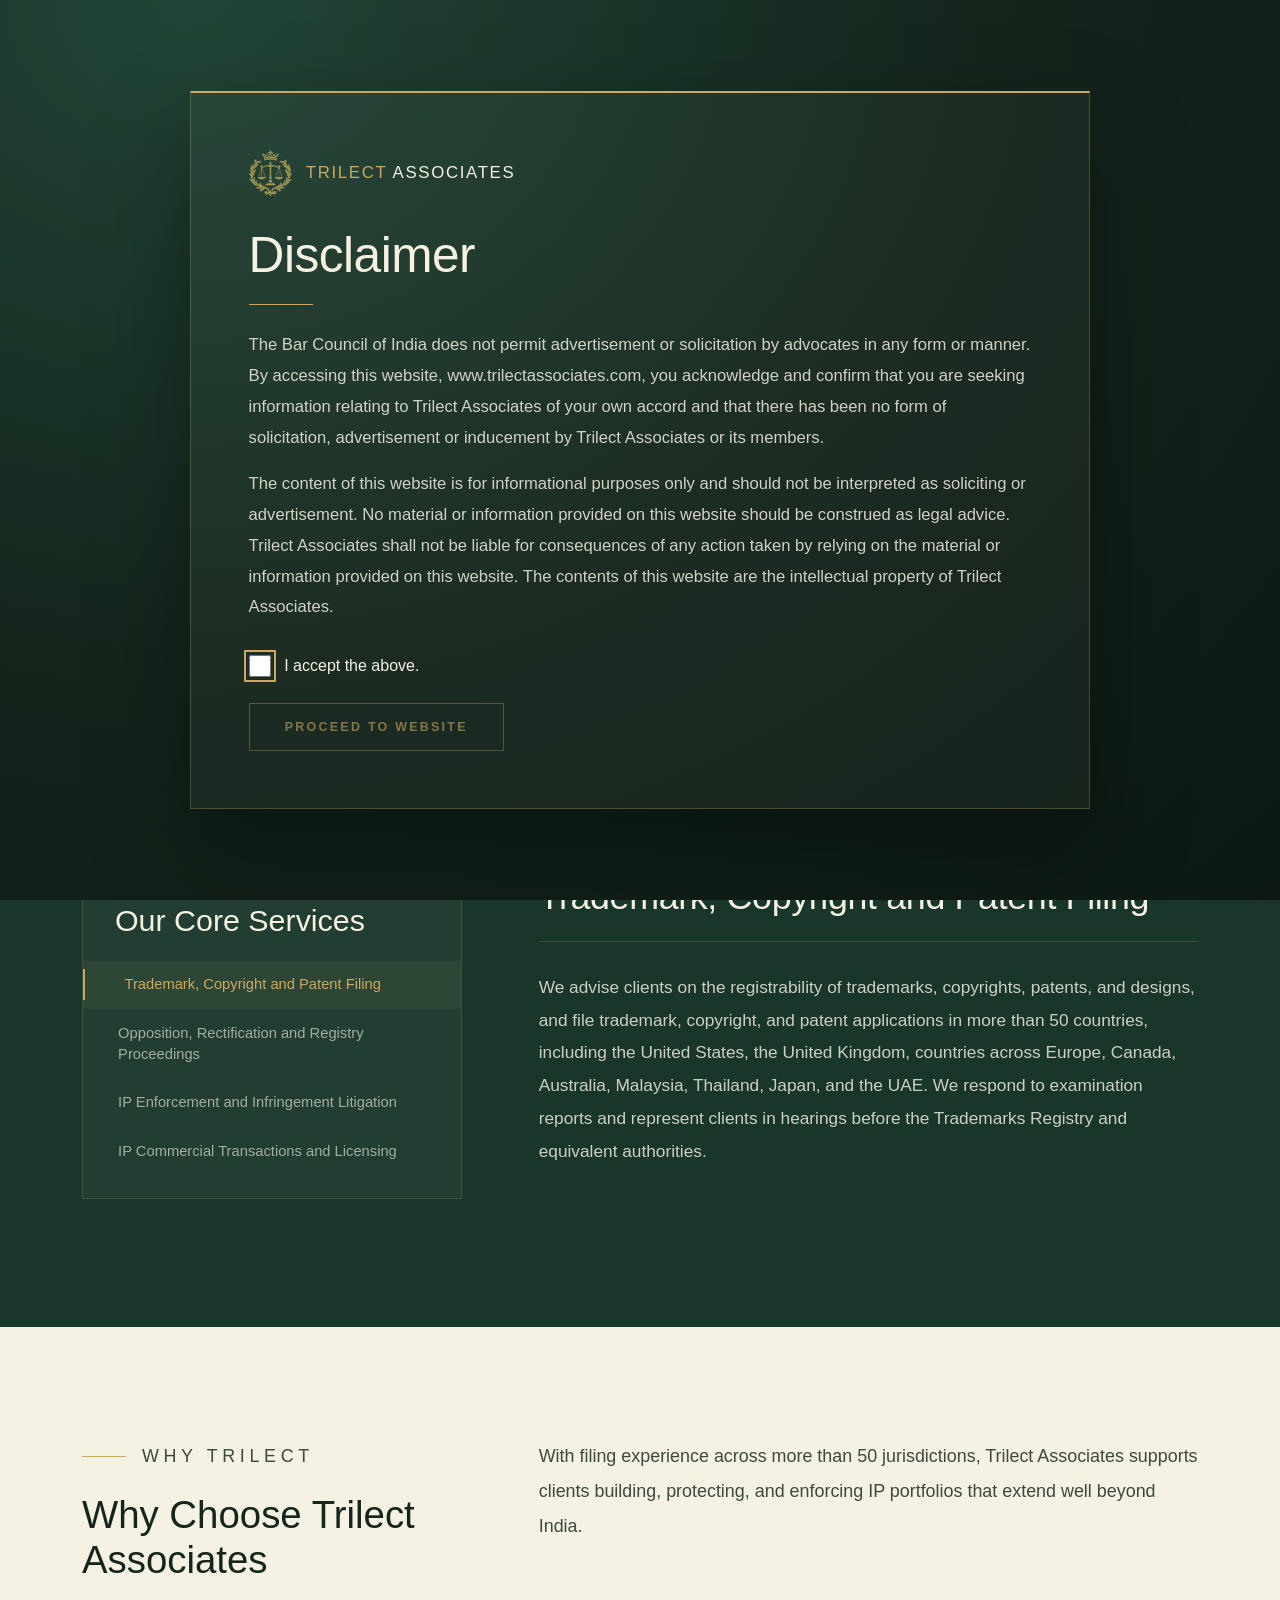
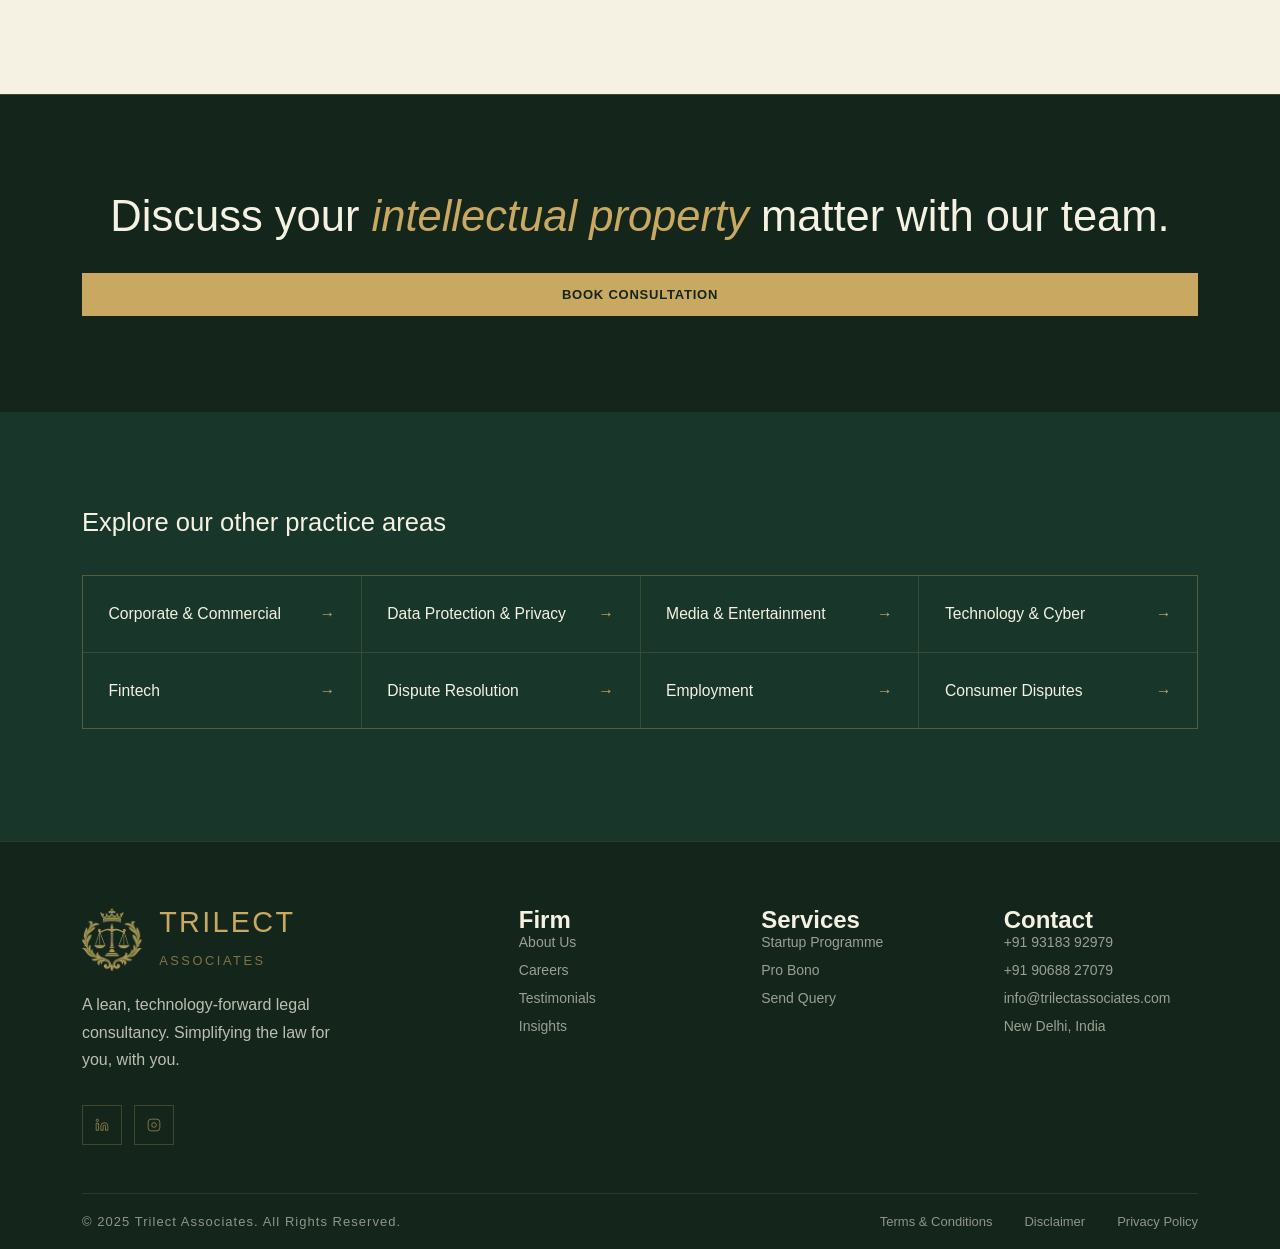
<file: practice-areas/intellectual-property-law.html>
<!DOCTYPE html>
<html lang="en">
<head>
<meta charset="UTF-8">
<meta name="viewport" content="width=device-width, initial-scale=1, viewport-fit=cover">
<title>Trademark, Copyright &amp; Patent Lawyers | Trilect Associates</title>
<meta name="description" content="IP filing and enforcement across 50+ countries, trademark opposition, copyright litigation, and IP licensing by Trilect Associates.">
<link rel="canonical" href="https://trilectassociates.com/practice-areas/intellectual-property-law.html">
<meta name="robots" content="index, follow, max-image-preview:large">
<meta name="theme-color" content="#14251C">
<meta property="og:type" content="website"><meta property="og:site_name" content="Trilect Associates">
<meta property="og:title" content="Trademark, Copyright &amp; Patent Lawyers | Trilect Associates"><meta property="og:description" content="IP filing and enforcement across 50+ countries, trademark opposition, copyright litigation, and IP licensing by Trilect Associates.">
<meta property="og:url" content="https://trilectassociates.com/practice-areas/intellectual-property-law.html"><meta property="og:image" content="https://trilectassociates.com/assets/images/og-image.jpg">
<meta name="twitter:card" content="summary_large_image"><meta name="twitter:title" content="Trademark, Copyright &amp; Patent Lawyers | Trilect Associates"><meta name="twitter:description" content="IP filing and enforcement across 50+ countries, trademark opposition, copyright litigation, and IP licensing by Trilect Associates.">
<link rel="preconnect" href="https://api.fontshare.com">
<link href="https://api.fontshare.com/v2/css?f[]=general-sans@300,400,500,600,700&display=swap" rel="stylesheet">
<link rel="stylesheet" href="../assets/css/site.css">
<link rel="stylesheet" href="../assets/css/practice.css">
<script type="application/ld+json">{"@context": "https://schema.org", "@graph": [{"@type": "Service", "name": "Trademark, Copyright, Patent and IP Law Firm", "serviceType": ["Trademark, Copyright and Patent Filing", "Opposition, Rectification and Registry Proceedings", "IP Enforcement and Infringement Litigation", "IP Commercial Transactions and Licensing"], "description": "IP filing and enforcement across 50+ countries, trademark opposition, copyright litigation, and IP licensing by Trilect Associates.", "url": "https://trilectassociates.com/practice-areas/intellectual-property-law.html", "provider": {"@type": "LegalService", "name": "Trilect Associates", "url": "https://trilectassociates.com/"}, "areaServed": ["India", "United States", "United Kingdom"]}, {"@type": "BreadcrumbList", "itemListElement": [{"@type": "ListItem", "position": 1, "name": "Home", "item": "https://trilectassociates.com/"}, {"@type": "ListItem", "position": 2, "name": "Practice Areas", "item": "https://trilectassociates.com/#practices"}, {"@type": "ListItem", "position": 3, "name": "Intellectual Property", "item": "https://trilectassociates.com/practice-areas/intellectual-property-law.html"}]}]}</script>
<link rel="stylesheet" href="../assets/css/extras.css">
<link rel="icon" type="image/png" href="../assets/images/favicon-64.png">
<link rel="apple-touch-icon" href="../assets/images/apple-touch-icon.png">
<script src="../assets/js/disclaimer.js"></script>
</head>
<body class="pp">
<div class="cursor-ring" id="cursorRing" aria-hidden="true"><span></span></div>
<nav id="navbar">
  <a href="../index.html" class="nav-logo" aria-label="Trilect Associates"><img class="nav-crest" src="../assets/images/crest.webp" alt="" width="42" height="44"><span class="nav-wm">TRILECT <span>ASSOCIATES</span></span></a>
  <div class="nav-links">
    <a href="../index.html#about">About</a>
    <a href="../index.html#clients">Clients</a>
    <div class="mega-nav">
      <a href="../index.html#practices">Practice Areas</a>
      <div class="mega-dropdown"><span class="mega-label">Practice Areas</span><a href="corporate-commercial-law.html">Corporate &amp; Commercial</a><a href="data-protection-privacy-law.html">Data Protection &amp; Privacy</a><a href="intellectual-property-law.html" class="current">Intellectual Property</a><a href="media-entertainment-law.html">Media &amp; Entertainment</a><a href="technology-cyber-law.html">Technology &amp; Cyber</a><a href="fintech-law.html">Fintech</a><a href="dispute-resolution-litigation.html">Dispute Resolution</a><a href="employment-law.html">Employment</a><a href="consumer-dispute-lawyers.html">Consumer Disputes</a></div>
    </div>
    <a href="../index.html#team">Our Team</a>
    <a href="../index.html#testimonials">Testimonials</a>
    <a href="../index.html#insights">Insights</a>
    <a href="/careers/" class="nav-careers">Careers</a>
    <a href="../index.html#contact" class="nav-cta">Book Consultation</a>
  </div>
  <div class="hamburger" id="hamburger" onclick="toggleMenu()"><span></span><span></span><span></span></div>
</nav>
<div class="mobile-menu" id="mobileMenu">
  <button class="mobile-close" onclick="toggleMenu()" aria-label="Close menu"><svg width="24" height="24" stroke="#C9A961" stroke-width="1.5" fill="none"><line x1="4" y1="4" x2="20" y2="20"/><line x1="20" y1="4" x2="4" y2="20"/></svg></button>
  <a href="../index.html#about" onclick="toggleMenu()">Our Story</a>
  <a href="../index.html#practices" onclick="toggleMenu()">Practice Areas</a><a href="corporate-commercial-law.html" class="sub" onclick="toggleMenu()">Corporate &amp; Commercial</a><a href="data-protection-privacy-law.html" class="sub" onclick="toggleMenu()">Data Protection &amp; Privacy</a><a href="intellectual-property-law.html" class="sub" onclick="toggleMenu()">Intellectual Property</a><a href="media-entertainment-law.html" class="sub" onclick="toggleMenu()">Media &amp; Entertainment</a><a href="technology-cyber-law.html" class="sub" onclick="toggleMenu()">Technology &amp; Cyber</a><a href="fintech-law.html" class="sub" onclick="toggleMenu()">Fintech</a><a href="dispute-resolution-litigation.html" class="sub" onclick="toggleMenu()">Dispute Resolution</a><a href="employment-law.html" class="sub" onclick="toggleMenu()">Employment</a><a href="consumer-dispute-lawyers.html" class="sub" onclick="toggleMenu()">Consumer Disputes</a>
  <a href="../index.html#team" onclick="toggleMenu()">Our Team</a>
  <a href="../index.html#testimonials" onclick="toggleMenu()">Testimonials</a>
  <a href="../index.html#insights" onclick="toggleMenu()">Insights</a>
  <a href="/careers/" onclick="toggleMenu()">Careers</a>
  <a href="../index.html#contact" onclick="toggleMenu()">Get in Touch</a>
</div>
<main id="main">
  <header class="pp-hero" style="--bgpos:48% 55%">
    <div class="pp-hero-bg" aria-hidden="true"></div><div class="pp-hero-tint" aria-hidden="true"></div>
    <div class="pp-hero-inner">
      <div class="pp-crumbs pp-up" role="navigation" aria-label="Breadcrumb"><a href="../index.html">Home</a><span>/</span><a href="../index.html#practices">Practice Areas</a><span>/</span><span aria-current="page">Intellectual Property</span></div>
      <p class="pp-eyebrow pp-up d1">Practice Area</p>
      <h1 class="pp-title long pp-up d2">Trademark, Copyright, Patent and IP Law Firm</h1>
      <p class="pp-intro pp-up d3">Trilect Associates&#x27; Intellectual Property practice offers comprehensive legal solutions across the full spectrum of IP protection and technology law. We assist clients in safeguarding their intellectual assets, navigating digital transformation, and complying with regulatory requirements in an increasingly dynamic, technology driven business environment, both in India and internationally.</p>
      <div class="pp-cta pp-up d4"><a href="../index.html#contact" class="btn-primary">Book Consultation</a><a href="#core-services" class="btn-ghost">Our Core Services <span>↓</span></a></div>
    </div>
  </header>
  <section class="pp-services" id="core-services" aria-labelledby="svc-h">
    <div class="pp-services-inner">
      <div class="pp-svc-list reveal"><h2 id="svc-h">Our Core Services</h2><ul role="tablist" aria-label="Core services"><li role="presentation"><button role="tab" id="tab-1" aria-controls="svc-1" aria-selected="true" tabindex="0">Trademark, Copyright and Patent Filing</button></li><li role="presentation"><button role="tab" id="tab-2" aria-controls="svc-2" aria-selected="false" tabindex="-1">Opposition, Rectification and Registry Proceedings</button></li><li role="presentation"><button role="tab" id="tab-3" aria-controls="svc-3" aria-selected="false" tabindex="-1">IP Enforcement and Infringement Litigation</button></li><li role="presentation"><button role="tab" id="tab-4" aria-controls="svc-4" aria-selected="false" tabindex="-1">IP Commercial Transactions and Licensing</button></li></ul></div>
      <div class="pp-svc-detail reveal"><article class="pp-panel active" id="svc-1" role="tabpanel" aria-labelledby="tab-1"><h3>Trademark, Copyright and Patent Filing</h3><p>We advise clients on the registrability of trademarks, copyrights, patents, and designs, and file trademark, copyright, and patent applications in more than 50 countries, including the United States, the United Kingdom, countries across Europe, Canada, Australia, Malaysia, Thailand, Japan, and the UAE. We respond to examination reports and represent clients in hearings before the Trademarks Registry and equivalent authorities.</p></article><article class="pp-panel" id="svc-2" role="tabpanel" aria-labelledby="tab-2" ><h3>Opposition, Rectification and Registry Proceedings</h3><p>We advise clients on opposition strategies, draft notices of opposition, counter affidavits, and rectification applications, and prepare supporting evidence, along with representation in hearings before the relevant IP registries.</p></article><article class="pp-panel" id="svc-3" role="tabpanel" aria-labelledby="tab-3" ><h3>IP Enforcement and Infringement Litigation</h3><p>We advise and represent clients in copyright infringement suits before Indian courts, represent clients in trademark infringement suits, and provide counsel on instituting infringement and passing off actions. Our enforcement services also include DMCA takedown notices and counter statements, cease and desist notices and responses, and UDRP complaints for domain name disputes.</p></article><article class="pp-panel" id="svc-4" role="tabpanel" aria-labelledby="tab-4" ><h3>IP Commercial Transactions and Licensing</h3><p>We advise clients on assignment of trademarks and other IP assets, and draft IP assignment agreements and commercial licensing arrangements, helping clients monetise and transfer their intellectual property while protecting their long term rights.</p></article></div>
    </div>
  </section>
  <section class="pp-why" aria-labelledby="why-h">
    <div class="pp-why-inner">
      <div class="reveal"><p class="pp-eyebrow">Why Trilect</p><h2 id="why-h">Why Choose Trilect Associates</h2></div>
      <p class="reveal">With filing experience across more than 50 jurisdictions, Trilect Associates supports clients building, protecting, and enforcing IP portfolios that extend well beyond India.</p>
    </div>
  </section>
  <section class="pp-cta-band">
    <h2 class="reveal">Discuss your <em>intellectual property</em> matter with our team.</h2>
    <a href="../index.html#contact" class="btn-primary reveal">Book Consultation</a>
  </section>
  <section class="pp-more" aria-labelledby="more-h">
    <div class="pp-more-inner"><h2 id="more-h" class="reveal">Explore our other practice areas</h2><div class="pp-more-grid reveal"><a href="corporate-commercial-law.html">Corporate &amp; Commercial <span aria-hidden="true">→</span></a><a href="data-protection-privacy-law.html">Data Protection &amp; Privacy <span aria-hidden="true">→</span></a><a href="media-entertainment-law.html">Media &amp; Entertainment <span aria-hidden="true">→</span></a><a href="technology-cyber-law.html">Technology &amp; Cyber <span aria-hidden="true">→</span></a><a href="fintech-law.html">Fintech <span aria-hidden="true">→</span></a><a href="dispute-resolution-litigation.html">Dispute Resolution <span aria-hidden="true">→</span></a><a href="employment-law.html">Employment <span aria-hidden="true">→</span></a><a href="consumer-dispute-lawyers.html">Consumer Disputes <span aria-hidden="true">→</span></a></div></div>
  </section>
</main>
<footer>
  <div class="footer-main">
    <div>
      <div class="footer-brand-logo"><img class="footer-crest" src="../assets/images/crest.webp" alt="" width="61" height="64" loading="lazy"><div>TRILECT<br><span style="font-size:0.8rem;letter-spacing:0.2em;color:rgba(201,169,97,0.6)">ASSOCIATES</span></div></div>
      <p class="footer-tagline">A lean, technology-forward legal consultancy. Simplifying the law for you, with you.</p>
      <div class="footer-socials">
        <a class="social-btn" href="https://in.linkedin.com/company/office-of-trilect-associates" target="_blank" rel="noopener noreferrer" aria-label="Trilect Associates on LinkedIn"><svg viewBox="0 0 24 24" aria-hidden="true"><path d="M16 8a6 6 0 016 6v7h-4v-7a2 2 0 00-2-2 2 2 0 00-2 2v7h-4v-7a6 6 0 016-6zM2 9h4v12H2z"/><circle cx="4" cy="4" r="2"/></svg></a>
        <a class="social-btn" href="https://www.instagram.com/trilectassociates/?hl=en" target="_blank" rel="noopener noreferrer" aria-label="Trilect Associates on Instagram"><svg viewBox="0 0 24 24" aria-hidden="true"><rect x="2" y="2" width="20" height="20" rx="5" ry="5"/><path d="M16 11.37A4 4 0 1112.63 8 4 4 0 0116 11.37z"/><line x1="17.5" y1="6.5" x2="17.51" y2="6.5"/></svg></a>
      </div>
    </div>
    <div class="footer-col">
      <h2>Firm</h2>
      <a href="../index.html#about">About Us</a>
      <a href="/careers/">Careers</a>
      <a href="../index.html#testimonials">Testimonials</a>
      <a href="../index.html#insights">Insights</a>
    </div>
    <div class="footer-col">
      <h2>Services</h2>
      <a href="../index.html#startup-programme">Startup Programme</a>
      <a href="../index.html#pro-bono">Pro Bono</a>
      <a href="../index.html#contact">Send Query</a>
    </div>
    <div class="footer-col">
      <h2>Contact</h2>
      <a href="tel:+919318392979">+91 93183 92979</a>
      <a href="tel:+919068827079">+91 90688 27079</a>
      <a href="mailto:info@trilectassociates.com">info@trilectassociates.com</a>
      <a href="../index.html">New Delhi, India</a>
    </div>
  </div>
  <div class="footer-bottom">
    <div class="footer-copy">© 2025 Trilect Associates. All Rights Reserved.</div>
    <div class="footer-legal-links">
      <a href="../index.html#tc">Terms &amp; Conditions</a>
      <a href="../index.html#disclaimer">Disclaimer</a>
      <a href="../index.html#privacy">Privacy Policy</a>
    </div>
  </div>
</footer>
<script src="../assets/js/practice.js"></script>
</body>
</html>
</file>
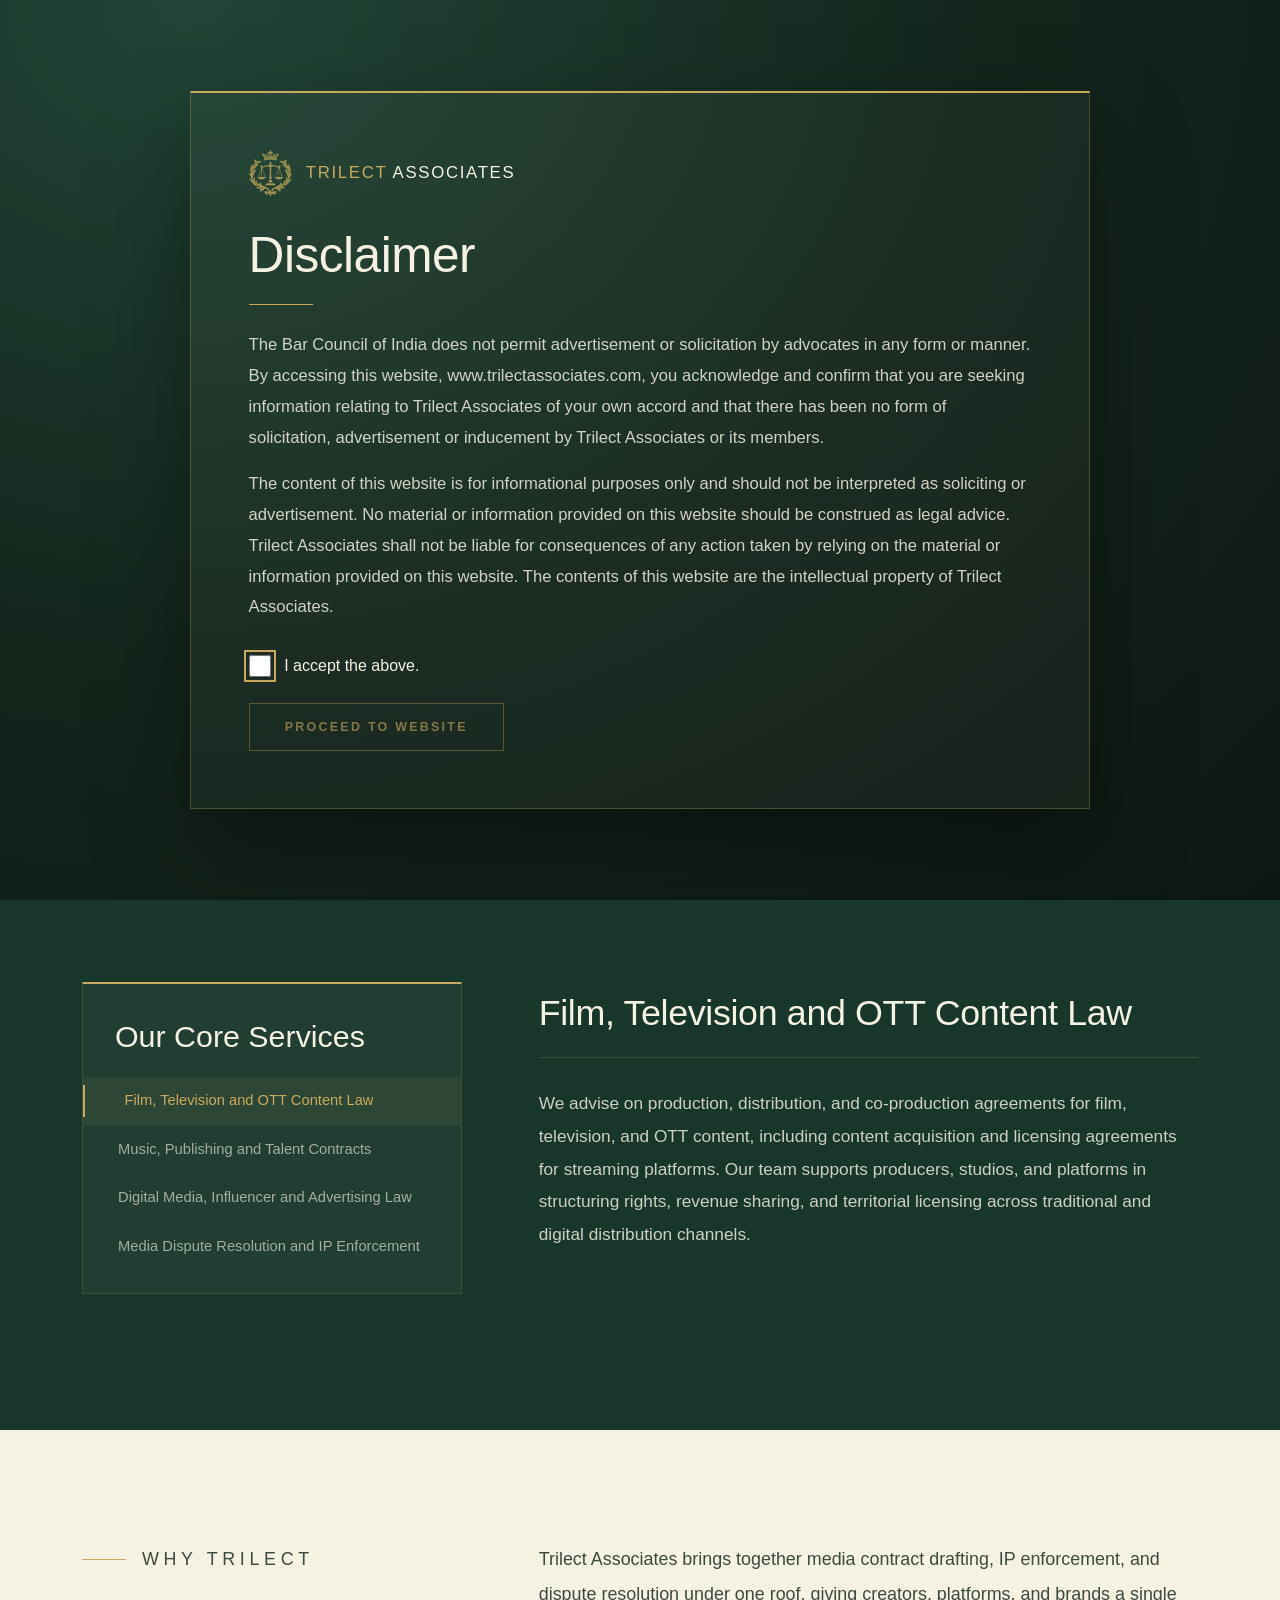
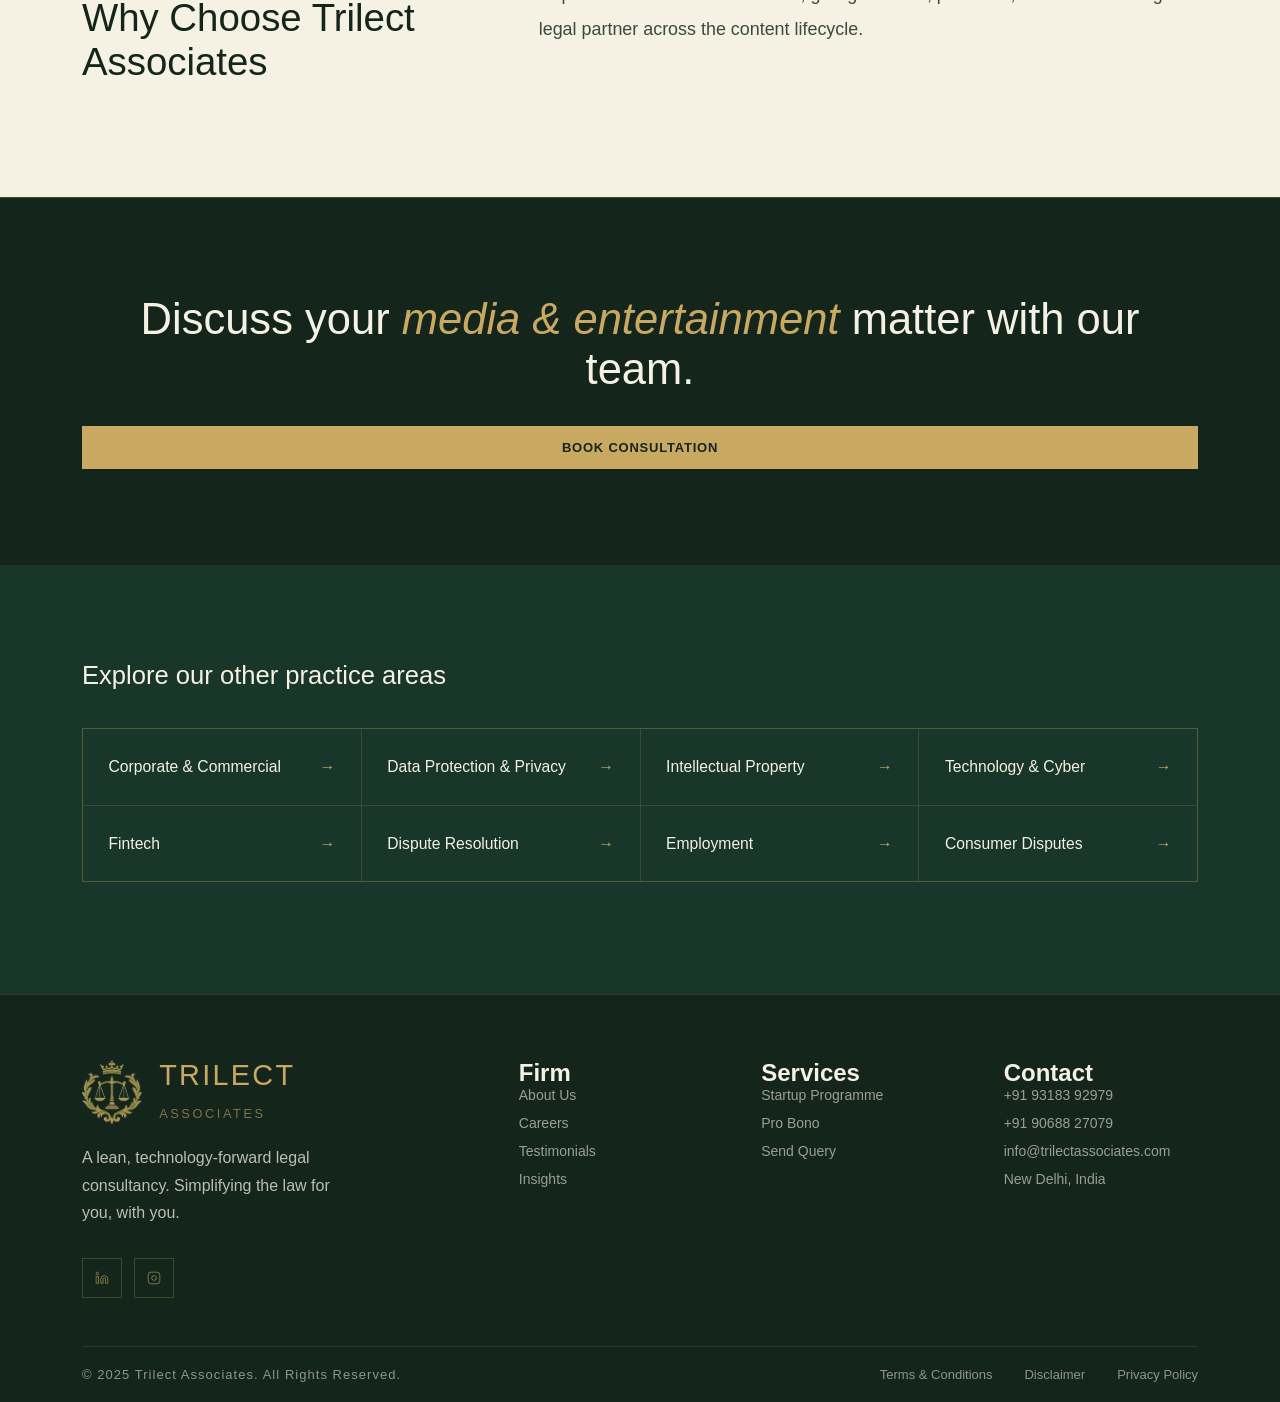
<file: practice-areas/media-entertainment-law.html>
<!DOCTYPE html>
<html lang="en">
<head>
<meta charset="UTF-8">
<meta name="viewport" content="width=device-width, initial-scale=1, viewport-fit=cover">
<title>Media &amp; Entertainment Law Firm | Trilect Associates</title>
<meta name="description" content="Legal counsel for OTT, film, music, and digital media businesses, covering content licensing, talent contracts, and influencer agreements.">
<link rel="canonical" href="https://trilectassociates.com/practice-areas/media-entertainment-law.html">
<meta name="robots" content="index, follow, max-image-preview:large">
<meta name="theme-color" content="#14251C">
<meta property="og:type" content="website"><meta property="og:site_name" content="Trilect Associates">
<meta property="og:title" content="Media &amp; Entertainment Law Firm | Trilect Associates"><meta property="og:description" content="Legal counsel for OTT, film, music, and digital media businesses, covering content licensing, talent contracts, and influencer agreements.">
<meta property="og:url" content="https://trilectassociates.com/practice-areas/media-entertainment-law.html"><meta property="og:image" content="https://trilectassociates.com/assets/images/og-image.jpg">
<meta name="twitter:card" content="summary_large_image"><meta name="twitter:title" content="Media &amp; Entertainment Law Firm | Trilect Associates"><meta name="twitter:description" content="Legal counsel for OTT, film, music, and digital media businesses, covering content licensing, talent contracts, and influencer agreements.">
<link rel="preconnect" href="https://api.fontshare.com">
<link href="https://api.fontshare.com/v2/css?f[]=general-sans@300,400,500,600,700&display=swap" rel="stylesheet">
<link rel="stylesheet" href="../assets/css/site.css">
<link rel="stylesheet" href="../assets/css/practice.css">
<script type="application/ld+json">{"@context": "https://schema.org", "@graph": [{"@type": "Service", "name": "Media and Entertainment Law Firm", "serviceType": ["Film, Television and OTT Content Law", "Music, Publishing and Talent Contracts", "Digital Media, Influencer and Advertising Law", "Media Dispute Resolution and IP Enforcement"], "description": "Legal counsel for OTT, film, music, and digital media businesses, covering content licensing, talent contracts, and influencer agreements.", "url": "https://trilectassociates.com/practice-areas/media-entertainment-law.html", "provider": {"@type": "LegalService", "name": "Trilect Associates", "url": "https://trilectassociates.com/"}, "areaServed": ["India", "United States", "United Kingdom"]}, {"@type": "BreadcrumbList", "itemListElement": [{"@type": "ListItem", "position": 1, "name": "Home", "item": "https://trilectassociates.com/"}, {"@type": "ListItem", "position": 2, "name": "Practice Areas", "item": "https://trilectassociates.com/#practices"}, {"@type": "ListItem", "position": 3, "name": "Media & Entertainment", "item": "https://trilectassociates.com/practice-areas/media-entertainment-law.html"}]}]}</script>
<link rel="stylesheet" href="../assets/css/extras.css">
<link rel="icon" type="image/png" href="../assets/images/favicon-64.png">
<link rel="apple-touch-icon" href="../assets/images/apple-touch-icon.png">
<script src="../assets/js/disclaimer.js"></script>
</head>
<body class="pp">
<div class="cursor-ring" id="cursorRing" aria-hidden="true"><span></span></div>
<nav id="navbar">
  <a href="../index.html" class="nav-logo" aria-label="Trilect Associates"><img class="nav-crest" src="../assets/images/crest.webp" alt="" width="42" height="44"><span class="nav-wm">TRILECT <span>ASSOCIATES</span></span></a>
  <div class="nav-links">
    <a href="../index.html#about">About</a>
    <a href="../index.html#clients">Clients</a>
    <div class="mega-nav">
      <a href="../index.html#practices">Practice Areas</a>
      <div class="mega-dropdown"><span class="mega-label">Practice Areas</span><a href="corporate-commercial-law.html">Corporate &amp; Commercial</a><a href="data-protection-privacy-law.html">Data Protection &amp; Privacy</a><a href="intellectual-property-law.html">Intellectual Property</a><a href="media-entertainment-law.html" class="current">Media &amp; Entertainment</a><a href="technology-cyber-law.html">Technology &amp; Cyber</a><a href="fintech-law.html">Fintech</a><a href="dispute-resolution-litigation.html">Dispute Resolution</a><a href="employment-law.html">Employment</a><a href="consumer-dispute-lawyers.html">Consumer Disputes</a></div>
    </div>
    <a href="../index.html#team">Our Team</a>
    <a href="../index.html#testimonials">Testimonials</a>
    <a href="../index.html#insights">Insights</a>
    <a href="/careers/" class="nav-careers">Careers</a>
    <a href="../index.html#contact" class="nav-cta">Book Consultation</a>
  </div>
  <div class="hamburger" id="hamburger" onclick="toggleMenu()"><span></span><span></span><span></span></div>
</nav>
<div class="mobile-menu" id="mobileMenu">
  <button class="mobile-close" onclick="toggleMenu()" aria-label="Close menu"><svg width="24" height="24" stroke="#C9A961" stroke-width="1.5" fill="none"><line x1="4" y1="4" x2="20" y2="20"/><line x1="20" y1="4" x2="4" y2="20"/></svg></button>
  <a href="../index.html#about" onclick="toggleMenu()">Our Story</a>
  <a href="../index.html#practices" onclick="toggleMenu()">Practice Areas</a><a href="corporate-commercial-law.html" class="sub" onclick="toggleMenu()">Corporate &amp; Commercial</a><a href="data-protection-privacy-law.html" class="sub" onclick="toggleMenu()">Data Protection &amp; Privacy</a><a href="intellectual-property-law.html" class="sub" onclick="toggleMenu()">Intellectual Property</a><a href="media-entertainment-law.html" class="sub" onclick="toggleMenu()">Media &amp; Entertainment</a><a href="technology-cyber-law.html" class="sub" onclick="toggleMenu()">Technology &amp; Cyber</a><a href="fintech-law.html" class="sub" onclick="toggleMenu()">Fintech</a><a href="dispute-resolution-litigation.html" class="sub" onclick="toggleMenu()">Dispute Resolution</a><a href="employment-law.html" class="sub" onclick="toggleMenu()">Employment</a><a href="consumer-dispute-lawyers.html" class="sub" onclick="toggleMenu()">Consumer Disputes</a>
  <a href="../index.html#team" onclick="toggleMenu()">Our Team</a>
  <a href="../index.html#testimonials" onclick="toggleMenu()">Testimonials</a>
  <a href="../index.html#insights" onclick="toggleMenu()">Insights</a>
  <a href="/careers/" onclick="toggleMenu()">Careers</a>
  <a href="../index.html#contact" onclick="toggleMenu()">Get in Touch</a>
</div>
<main id="main">
  <header class="pp-hero" style="--bgpos:78% 40%">
    <div class="pp-hero-bg" aria-hidden="true"></div><div class="pp-hero-tint" aria-hidden="true"></div>
    <div class="pp-hero-inner">
      <div class="pp-crumbs pp-up" role="navigation" aria-label="Breadcrumb"><a href="../index.html">Home</a><span>/</span><a href="../index.html#practices">Practice Areas</a><span>/</span><span aria-current="page">Media &amp; Entertainment</span></div>
      <p class="pp-eyebrow pp-up d1">Practice Area</p>
      <h1 class="pp-title pp-up d2">Media and Entertainment Law Firm</h1>
      <p class="pp-intro pp-up d3">Trilect Associates advises production houses, OTT platforms, artists, publishers, advertisers, and digital creators on the legal issues shaping India&#x27;s fast growing media and entertainment industry. From content licensing and talent contracts to influencer marketing and media disputes, our media and entertainment practice combines commercial pragmatism with an understanding of how content is created, distributed, and monetised today.</p>
      <div class="pp-cta pp-up d4"><a href="../index.html#contact" class="btn-primary">Book Consultation</a><a href="#core-services" class="btn-ghost">Our Core Services <span>↓</span></a></div>
    </div>
  </header>
  <section class="pp-services" id="core-services" aria-labelledby="svc-h">
    <div class="pp-services-inner">
      <div class="pp-svc-list reveal"><h2 id="svc-h">Our Core Services</h2><ul role="tablist" aria-label="Core services"><li role="presentation"><button role="tab" id="tab-1" aria-controls="svc-1" aria-selected="true" tabindex="0">Film, Television and OTT Content Law</button></li><li role="presentation"><button role="tab" id="tab-2" aria-controls="svc-2" aria-selected="false" tabindex="-1">Music, Publishing and Talent Contracts</button></li><li role="presentation"><button role="tab" id="tab-3" aria-controls="svc-3" aria-selected="false" tabindex="-1">Digital Media, Influencer and Advertising Law</button></li><li role="presentation"><button role="tab" id="tab-4" aria-controls="svc-4" aria-selected="false" tabindex="-1">Media Dispute Resolution and IP Enforcement</button></li></ul></div>
      <div class="pp-svc-detail reveal"><article class="pp-panel active" id="svc-1" role="tabpanel" aria-labelledby="tab-1"><h3>Film, Television and OTT Content Law</h3><p>We advise on production, distribution, and co-production agreements for film, television, and OTT content, including content acquisition and licensing agreements for streaming platforms. Our team supports producers, studios, and platforms in structuring rights, revenue sharing, and territorial licensing across traditional and digital distribution channels.</p></article><article class="pp-panel" id="svc-2" role="tabpanel" aria-labelledby="tab-2" ><h3>Music, Publishing and Talent Contracts</h3><p>We draft and negotiate recording contracts, music publishing agreements, and licensing deals for musicians, record labels, and publishers, along with artist, talent, and endorsement agreements that clearly define compensation, rights, and obligations for performers, celebrities, and brands.</p></article><article class="pp-panel" id="svc-3" role="tabpanel" aria-labelledby="tab-3" ><h3>Digital Media, Influencer and Advertising Law</h3><p>We draft influencer and content creator agreements, brand collaboration and endorsement contracts, and multi-channel network (MCN) agreements, helping brands, agencies, and creators structure compliant, enforceable digital marketing relationships in a fast moving social media environment.</p></article><article class="pp-panel" id="svc-4" role="tabpanel" aria-labelledby="tab-4" ><h3>Media Dispute Resolution and IP Enforcement</h3><p>We represent clients in media related disputes, including defamation, breach of content and licensing agreements, and copyright infringement, through litigation and arbitration, and support clients in protecting music, film, and creative IP from unauthorised use.</p></article></div>
    </div>
  </section>
  <section class="pp-why" aria-labelledby="why-h">
    <div class="pp-why-inner">
      <div class="reveal"><p class="pp-eyebrow">Why Trilect</p><h2 id="why-h">Why Choose Trilect Associates</h2></div>
      <p class="reveal">Trilect Associates brings together media contract drafting, IP enforcement, and dispute resolution under one roof, giving creators, platforms, and brands a single legal partner across the content lifecycle.</p>
    </div>
  </section>
  <section class="pp-cta-band">
    <h2 class="reveal">Discuss your <em>media &amp; entertainment</em> matter with our team.</h2>
    <a href="../index.html#contact" class="btn-primary reveal">Book Consultation</a>
  </section>
  <section class="pp-more" aria-labelledby="more-h">
    <div class="pp-more-inner"><h2 id="more-h" class="reveal">Explore our other practice areas</h2><div class="pp-more-grid reveal"><a href="corporate-commercial-law.html">Corporate &amp; Commercial <span aria-hidden="true">→</span></a><a href="data-protection-privacy-law.html">Data Protection &amp; Privacy <span aria-hidden="true">→</span></a><a href="intellectual-property-law.html">Intellectual Property <span aria-hidden="true">→</span></a><a href="technology-cyber-law.html">Technology &amp; Cyber <span aria-hidden="true">→</span></a><a href="fintech-law.html">Fintech <span aria-hidden="true">→</span></a><a href="dispute-resolution-litigation.html">Dispute Resolution <span aria-hidden="true">→</span></a><a href="employment-law.html">Employment <span aria-hidden="true">→</span></a><a href="consumer-dispute-lawyers.html">Consumer Disputes <span aria-hidden="true">→</span></a></div></div>
  </section>
</main>
<footer>
  <div class="footer-main">
    <div>
      <div class="footer-brand-logo"><img class="footer-crest" src="../assets/images/crest.webp" alt="" width="61" height="64" loading="lazy"><div>TRILECT<br><span style="font-size:0.8rem;letter-spacing:0.2em;color:rgba(201,169,97,0.6)">ASSOCIATES</span></div></div>
      <p class="footer-tagline">A lean, technology-forward legal consultancy. Simplifying the law for you, with you.</p>
      <div class="footer-socials">
        <a class="social-btn" href="https://in.linkedin.com/company/office-of-trilect-associates" target="_blank" rel="noopener noreferrer" aria-label="Trilect Associates on LinkedIn"><svg viewBox="0 0 24 24" aria-hidden="true"><path d="M16 8a6 6 0 016 6v7h-4v-7a2 2 0 00-2-2 2 2 0 00-2 2v7h-4v-7a6 6 0 016-6zM2 9h4v12H2z"/><circle cx="4" cy="4" r="2"/></svg></a>
        <a class="social-btn" href="https://www.instagram.com/trilectassociates/?hl=en" target="_blank" rel="noopener noreferrer" aria-label="Trilect Associates on Instagram"><svg viewBox="0 0 24 24" aria-hidden="true"><rect x="2" y="2" width="20" height="20" rx="5" ry="5"/><path d="M16 11.37A4 4 0 1112.63 8 4 4 0 0116 11.37z"/><line x1="17.5" y1="6.5" x2="17.51" y2="6.5"/></svg></a>
      </div>
    </div>
    <div class="footer-col">
      <h2>Firm</h2>
      <a href="../index.html#about">About Us</a>
      <a href="/careers/">Careers</a>
      <a href="../index.html#testimonials">Testimonials</a>
      <a href="../index.html#insights">Insights</a>
    </div>
    <div class="footer-col">
      <h2>Services</h2>
      <a href="../index.html#startup-programme">Startup Programme</a>
      <a href="../index.html#pro-bono">Pro Bono</a>
      <a href="../index.html#contact">Send Query</a>
    </div>
    <div class="footer-col">
      <h2>Contact</h2>
      <a href="tel:+919318392979">+91 93183 92979</a>
      <a href="tel:+919068827079">+91 90688 27079</a>
      <a href="mailto:info@trilectassociates.com">info@trilectassociates.com</a>
      <a href="../index.html">New Delhi, India</a>
    </div>
  </div>
  <div class="footer-bottom">
    <div class="footer-copy">© 2025 Trilect Associates. All Rights Reserved.</div>
    <div class="footer-legal-links">
      <a href="../index.html#tc">Terms &amp; Conditions</a>
      <a href="../index.html#disclaimer">Disclaimer</a>
      <a href="../index.html#privacy">Privacy Policy</a>
    </div>
  </div>
</footer>
<script src="../assets/js/practice.js"></script>
</body>
</html>
</file>
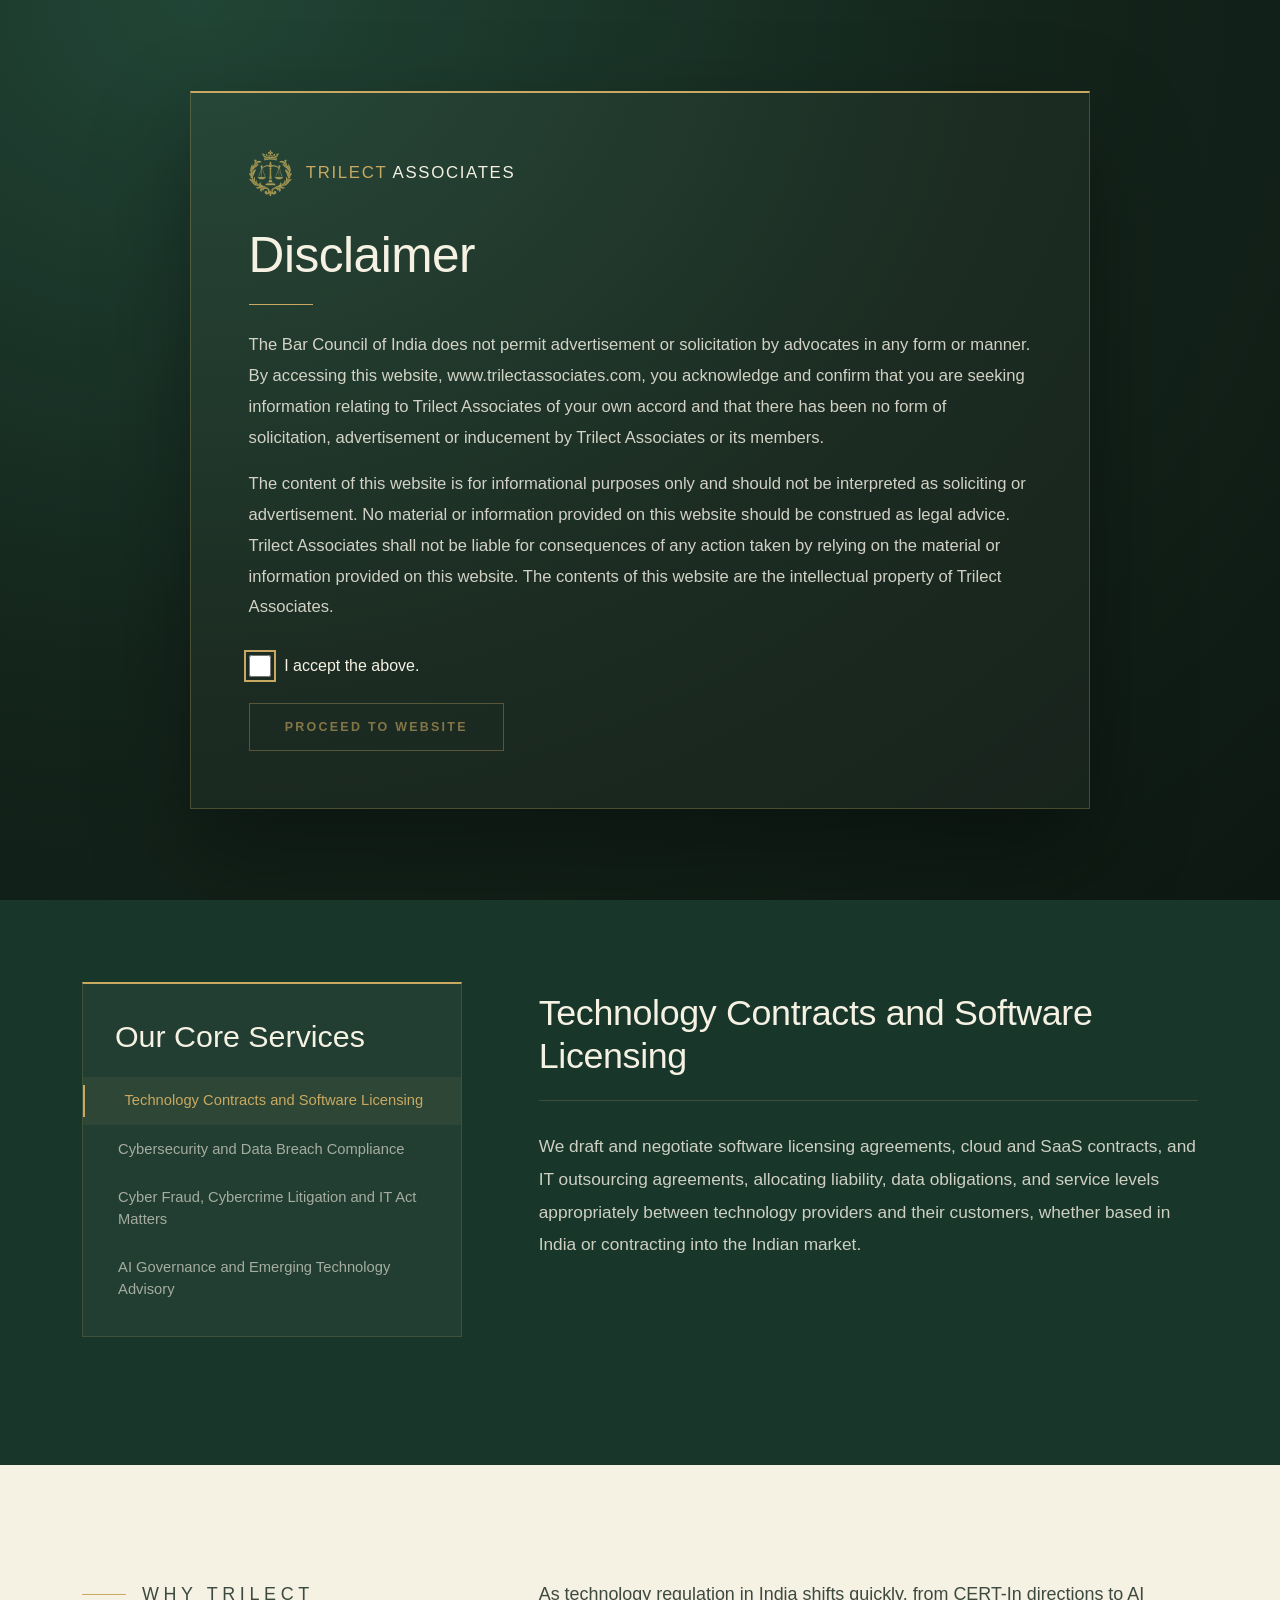
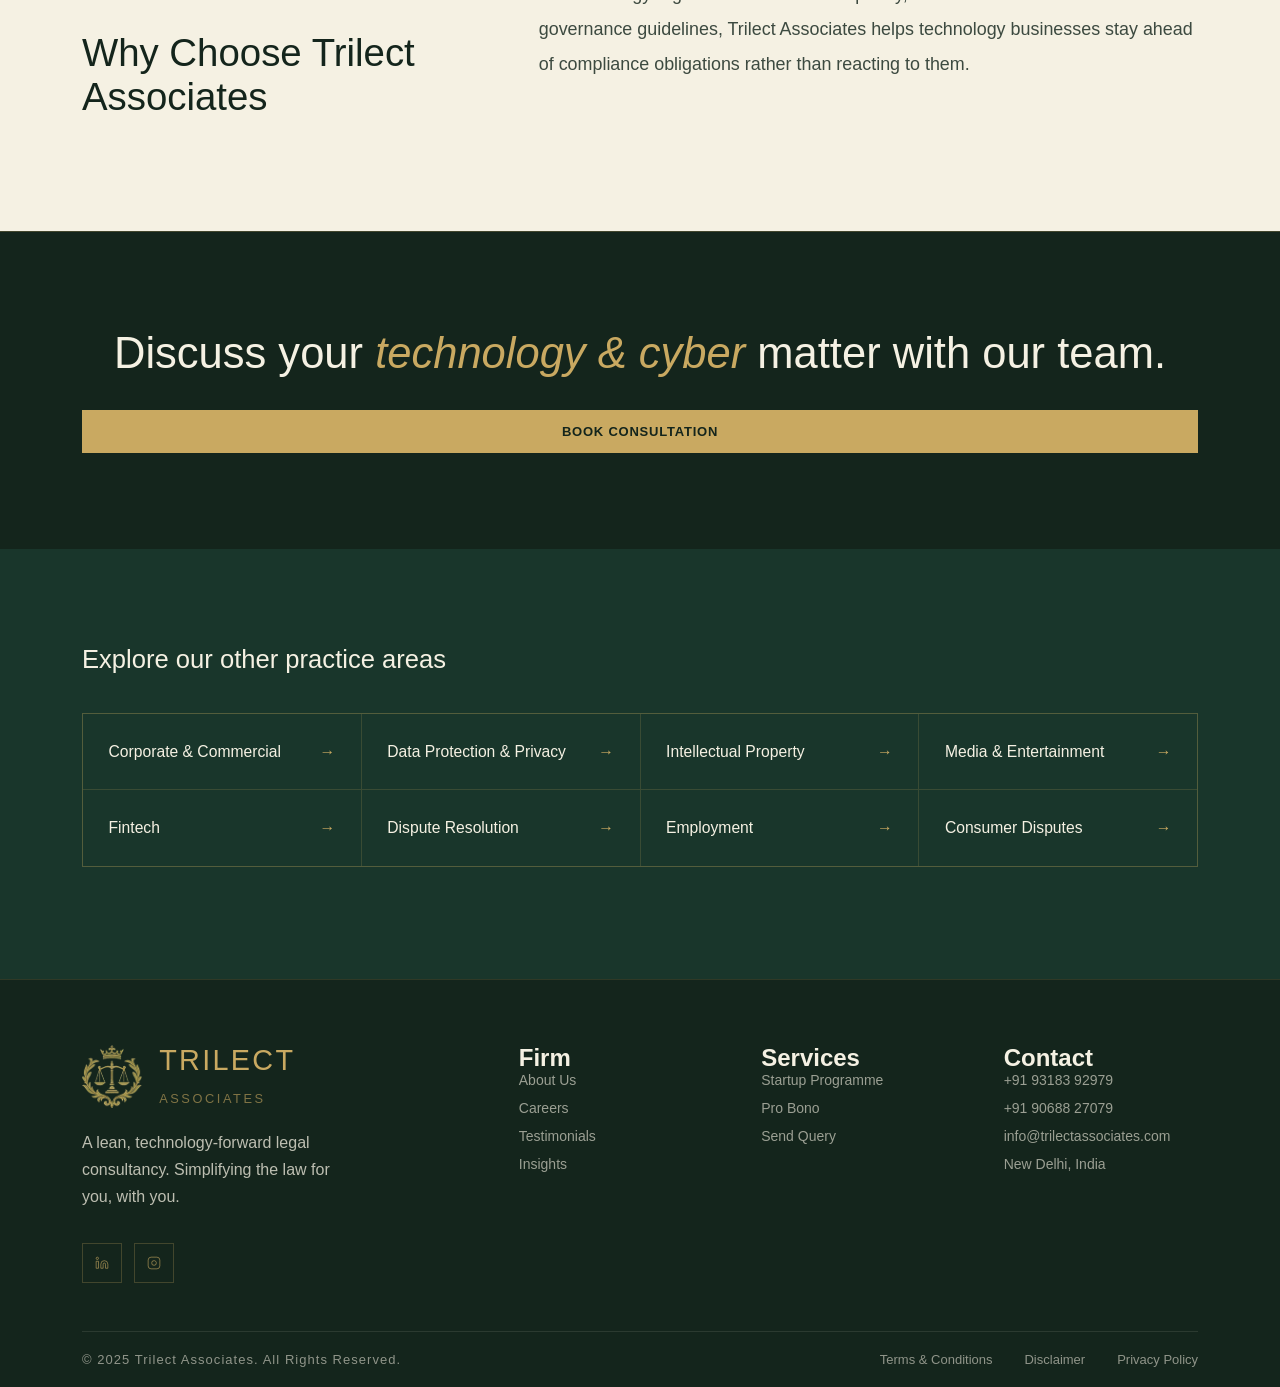
<file: practice-areas/technology-cyber-law.html>
<!DOCTYPE html>
<html lang="en">
<head>
<meta charset="UTF-8">
<meta name="viewport" content="width=device-width, initial-scale=1, viewport-fit=cover">
<title>Technology &amp; Cyber Law Firm | Trilect Associates</title>
<meta name="description" content="SaaS agreements, cybersecurity compliance, cyber fraud litigation, and AI governance advisory for technology businesses.">
<link rel="canonical" href="https://trilectassociates.com/practice-areas/technology-cyber-law.html">
<meta name="robots" content="index, follow, max-image-preview:large">
<meta name="theme-color" content="#14251C">
<meta property="og:type" content="website"><meta property="og:site_name" content="Trilect Associates">
<meta property="og:title" content="Technology &amp; Cyber Law Firm | Trilect Associates"><meta property="og:description" content="SaaS agreements, cybersecurity compliance, cyber fraud litigation, and AI governance advisory for technology businesses.">
<meta property="og:url" content="https://trilectassociates.com/practice-areas/technology-cyber-law.html"><meta property="og:image" content="https://trilectassociates.com/assets/images/og-image.jpg">
<meta name="twitter:card" content="summary_large_image"><meta name="twitter:title" content="Technology &amp; Cyber Law Firm | Trilect Associates"><meta name="twitter:description" content="SaaS agreements, cybersecurity compliance, cyber fraud litigation, and AI governance advisory for technology businesses.">
<link rel="preconnect" href="https://api.fontshare.com">
<link href="https://api.fontshare.com/v2/css?f[]=general-sans@300,400,500,600,700&display=swap" rel="stylesheet">
<link rel="stylesheet" href="../assets/css/site.css">
<link rel="stylesheet" href="../assets/css/practice.css">
<script type="application/ld+json">{"@context": "https://schema.org", "@graph": [{"@type": "Service", "name": "Technology Law and Cyber Law Firm", "serviceType": ["Technology Contracts and Software Licensing", "Cybersecurity and Data Breach Compliance", "Cyber Fraud, Cybercrime Litigation and IT Act Matters", "AI Governance and Emerging Technology Advisory"], "description": "SaaS agreements, cybersecurity compliance, cyber fraud litigation, and AI governance advisory for technology businesses.", "url": "https://trilectassociates.com/practice-areas/technology-cyber-law.html", "provider": {"@type": "LegalService", "name": "Trilect Associates", "url": "https://trilectassociates.com/"}, "areaServed": ["India", "United States", "United Kingdom"]}, {"@type": "BreadcrumbList", "itemListElement": [{"@type": "ListItem", "position": 1, "name": "Home", "item": "https://trilectassociates.com/"}, {"@type": "ListItem", "position": 2, "name": "Practice Areas", "item": "https://trilectassociates.com/#practices"}, {"@type": "ListItem", "position": 3, "name": "Technology & Cyber", "item": "https://trilectassociates.com/practice-areas/technology-cyber-law.html"}]}]}</script>
<link rel="stylesheet" href="../assets/css/extras.css">
<link rel="icon" type="image/png" href="../assets/images/favicon-64.png">
<link rel="apple-touch-icon" href="../assets/images/apple-touch-icon.png">
<script src="../assets/js/disclaimer.js"></script>
</head>
<body class="pp">
<div class="cursor-ring" id="cursorRing" aria-hidden="true"><span></span></div>
<nav id="navbar">
  <a href="../index.html" class="nav-logo" aria-label="Trilect Associates"><img class="nav-crest" src="../assets/images/crest.webp" alt="" width="42" height="44"><span class="nav-wm">TRILECT <span>ASSOCIATES</span></span></a>
  <div class="nav-links">
    <a href="../index.html#about">About</a>
    <a href="../index.html#clients">Clients</a>
    <div class="mega-nav">
      <a href="../index.html#practices">Practice Areas</a>
      <div class="mega-dropdown"><span class="mega-label">Practice Areas</span><a href="corporate-commercial-law.html">Corporate &amp; Commercial</a><a href="data-protection-privacy-law.html">Data Protection &amp; Privacy</a><a href="intellectual-property-law.html">Intellectual Property</a><a href="media-entertainment-law.html">Media &amp; Entertainment</a><a href="technology-cyber-law.html" class="current">Technology &amp; Cyber</a><a href="fintech-law.html">Fintech</a><a href="dispute-resolution-litigation.html">Dispute Resolution</a><a href="employment-law.html">Employment</a><a href="consumer-dispute-lawyers.html">Consumer Disputes</a></div>
    </div>
    <a href="../index.html#team">Our Team</a>
    <a href="../index.html#testimonials">Testimonials</a>
    <a href="../index.html#insights">Insights</a>
    <a href="/careers/" class="nav-careers">Careers</a>
    <a href="../index.html#contact" class="nav-cta">Book Consultation</a>
  </div>
  <div class="hamburger" id="hamburger" onclick="toggleMenu()"><span></span><span></span><span></span></div>
</nav>
<div class="mobile-menu" id="mobileMenu">
  <button class="mobile-close" onclick="toggleMenu()" aria-label="Close menu"><svg width="24" height="24" stroke="#C9A961" stroke-width="1.5" fill="none"><line x1="4" y1="4" x2="20" y2="20"/><line x1="20" y1="4" x2="4" y2="20"/></svg></button>
  <a href="../index.html#about" onclick="toggleMenu()">Our Story</a>
  <a href="../index.html#practices" onclick="toggleMenu()">Practice Areas</a><a href="corporate-commercial-law.html" class="sub" onclick="toggleMenu()">Corporate &amp; Commercial</a><a href="data-protection-privacy-law.html" class="sub" onclick="toggleMenu()">Data Protection &amp; Privacy</a><a href="intellectual-property-law.html" class="sub" onclick="toggleMenu()">Intellectual Property</a><a href="media-entertainment-law.html" class="sub" onclick="toggleMenu()">Media &amp; Entertainment</a><a href="technology-cyber-law.html" class="sub" onclick="toggleMenu()">Technology &amp; Cyber</a><a href="fintech-law.html" class="sub" onclick="toggleMenu()">Fintech</a><a href="dispute-resolution-litigation.html" class="sub" onclick="toggleMenu()">Dispute Resolution</a><a href="employment-law.html" class="sub" onclick="toggleMenu()">Employment</a><a href="consumer-dispute-lawyers.html" class="sub" onclick="toggleMenu()">Consumer Disputes</a>
  <a href="../index.html#team" onclick="toggleMenu()">Our Team</a>
  <a href="../index.html#testimonials" onclick="toggleMenu()">Testimonials</a>
  <a href="../index.html#insights" onclick="toggleMenu()">Insights</a>
  <a href="/careers/" onclick="toggleMenu()">Careers</a>
  <a href="../index.html#contact" onclick="toggleMenu()">Get in Touch</a>
</div>
<main id="main">
  <header class="pp-hero" style="--bgpos:20% 60%">
    <div class="pp-hero-bg" aria-hidden="true"></div><div class="pp-hero-tint" aria-hidden="true"></div>
    <div class="pp-hero-inner">
      <div class="pp-crumbs pp-up" role="navigation" aria-label="Breadcrumb"><a href="../index.html">Home</a><span>/</span><a href="../index.html#practices">Practice Areas</a><span>/</span><span aria-current="page">Technology &amp; Cyber</span></div>
      <p class="pp-eyebrow pp-up d1">Practice Area</p>
      <h1 class="pp-title pp-up d2">Technology Law and Cyber Law Firm</h1>
      <p class="pp-intro pp-up d3">Trilect Associates advises technology companies, SaaS businesses, and enterprises on the legal issues arising from digital operations, from contracting and cybersecurity compliance to cyber fraud litigation and emerging AI regulation. Our technology and cyber law practice supports clients through both advisory and contentious matters under the Information Technology Act, 2000, the DPDP Act, 2023, and India&#x27;s developing AI governance framework.</p>
      <div class="pp-cta pp-up d4"><a href="../index.html#contact" class="btn-primary">Book Consultation</a><a href="#core-services" class="btn-ghost">Our Core Services <span>↓</span></a></div>
    </div>
  </header>
  <section class="pp-services" id="core-services" aria-labelledby="svc-h">
    <div class="pp-services-inner">
      <div class="pp-svc-list reveal"><h2 id="svc-h">Our Core Services</h2><ul role="tablist" aria-label="Core services"><li role="presentation"><button role="tab" id="tab-1" aria-controls="svc-1" aria-selected="true" tabindex="0">Technology Contracts and Software Licensing</button></li><li role="presentation"><button role="tab" id="tab-2" aria-controls="svc-2" aria-selected="false" tabindex="-1">Cybersecurity and Data Breach Compliance</button></li><li role="presentation"><button role="tab" id="tab-3" aria-controls="svc-3" aria-selected="false" tabindex="-1">Cyber Fraud, Cybercrime Litigation and IT Act Matters</button></li><li role="presentation"><button role="tab" id="tab-4" aria-controls="svc-4" aria-selected="false" tabindex="-1">AI Governance and Emerging Technology Advisory</button></li></ul></div>
      <div class="pp-svc-detail reveal"><article class="pp-panel active" id="svc-1" role="tabpanel" aria-labelledby="tab-1"><h3>Technology Contracts and Software Licensing</h3><p>We draft and negotiate software licensing agreements, cloud and SaaS contracts, and IT outsourcing agreements, allocating liability, data obligations, and service levels appropriately between technology providers and their customers, whether based in India or contracting into the Indian market.</p></article><article class="pp-panel" id="svc-2" role="tabpanel" aria-labelledby="tab-2" ><h3>Cybersecurity and Data Breach Compliance</h3><p>We advise businesses on cybersecurity obligations under the Information Technology Act, 2000, including CERT-In directions on cyber incident reporting, and support clients through data breach response, notification obligations, and remediation, working alongside our Data Protection practice on DPDP Act compliance.</p></article><article class="pp-panel" id="svc-3" role="tabpanel" aria-labelledby="tab-3" ><h3>Cyber Fraud, Cybercrime Litigation and IT Act Matters</h3><p>We represent clients in cyber fraud and cybercrime matters, including before cyber cells and cybercrime police stations, and advise on IT Act adjudication proceedings, electronic evidence, and the prosecution and defence of cyber offences.</p></article><article class="pp-panel" id="svc-4" role="tabpanel" aria-labelledby="tab-4" ><h3>AI Governance and Emerging Technology Advisory</h3><p>We advise businesses deploying artificial intelligence on India&#x27;s developing AI governance framework, including MeitY&#x27;s AI Governance Guidelines and sector specific AI regulation, alongside advisory on blockchain and cryptocurrency related legal matters.</p></article></div>
    </div>
  </section>
  <section class="pp-why" aria-labelledby="why-h">
    <div class="pp-why-inner">
      <div class="reveal"><p class="pp-eyebrow">Why Trilect</p><h2 id="why-h">Why Choose Trilect Associates</h2></div>
      <p class="reveal">As technology regulation in India shifts quickly, from CERT-In directions to AI governance guidelines, Trilect Associates helps technology businesses stay ahead of compliance obligations rather than reacting to them.</p>
    </div>
  </section>
  <section class="pp-cta-band">
    <h2 class="reveal">Discuss your <em>technology &amp; cyber</em> matter with our team.</h2>
    <a href="../index.html#contact" class="btn-primary reveal">Book Consultation</a>
  </section>
  <section class="pp-more" aria-labelledby="more-h">
    <div class="pp-more-inner"><h2 id="more-h" class="reveal">Explore our other practice areas</h2><div class="pp-more-grid reveal"><a href="corporate-commercial-law.html">Corporate &amp; Commercial <span aria-hidden="true">→</span></a><a href="data-protection-privacy-law.html">Data Protection &amp; Privacy <span aria-hidden="true">→</span></a><a href="intellectual-property-law.html">Intellectual Property <span aria-hidden="true">→</span></a><a href="media-entertainment-law.html">Media &amp; Entertainment <span aria-hidden="true">→</span></a><a href="fintech-law.html">Fintech <span aria-hidden="true">→</span></a><a href="dispute-resolution-litigation.html">Dispute Resolution <span aria-hidden="true">→</span></a><a href="employment-law.html">Employment <span aria-hidden="true">→</span></a><a href="consumer-dispute-lawyers.html">Consumer Disputes <span aria-hidden="true">→</span></a></div></div>
  </section>
</main>
<footer>
  <div class="footer-main">
    <div>
      <div class="footer-brand-logo"><img class="footer-crest" src="../assets/images/crest.webp" alt="" width="61" height="64" loading="lazy"><div>TRILECT<br><span style="font-size:0.8rem;letter-spacing:0.2em;color:rgba(201,169,97,0.6)">ASSOCIATES</span></div></div>
      <p class="footer-tagline">A lean, technology-forward legal consultancy. Simplifying the law for you, with you.</p>
      <div class="footer-socials">
        <a class="social-btn" href="https://in.linkedin.com/company/office-of-trilect-associates" target="_blank" rel="noopener noreferrer" aria-label="Trilect Associates on LinkedIn"><svg viewBox="0 0 24 24" aria-hidden="true"><path d="M16 8a6 6 0 016 6v7h-4v-7a2 2 0 00-2-2 2 2 0 00-2 2v7h-4v-7a6 6 0 016-6zM2 9h4v12H2z"/><circle cx="4" cy="4" r="2"/></svg></a>
        <a class="social-btn" href="https://www.instagram.com/trilectassociates/?hl=en" target="_blank" rel="noopener noreferrer" aria-label="Trilect Associates on Instagram"><svg viewBox="0 0 24 24" aria-hidden="true"><rect x="2" y="2" width="20" height="20" rx="5" ry="5"/><path d="M16 11.37A4 4 0 1112.63 8 4 4 0 0116 11.37z"/><line x1="17.5" y1="6.5" x2="17.51" y2="6.5"/></svg></a>
      </div>
    </div>
    <div class="footer-col">
      <h2>Firm</h2>
      <a href="../index.html#about">About Us</a>
      <a href="/careers/">Careers</a>
      <a href="../index.html#testimonials">Testimonials</a>
      <a href="../index.html#insights">Insights</a>
    </div>
    <div class="footer-col">
      <h2>Services</h2>
      <a href="../index.html#startup-programme">Startup Programme</a>
      <a href="../index.html#pro-bono">Pro Bono</a>
      <a href="../index.html#contact">Send Query</a>
    </div>
    <div class="footer-col">
      <h2>Contact</h2>
      <a href="tel:+919318392979">+91 93183 92979</a>
      <a href="tel:+919068827079">+91 90688 27079</a>
      <a href="mailto:info@trilectassociates.com">info@trilectassociates.com</a>
      <a href="../index.html">New Delhi, India</a>
    </div>
  </div>
  <div class="footer-bottom">
    <div class="footer-copy">© 2025 Trilect Associates. All Rights Reserved.</div>
    <div class="footer-legal-links">
      <a href="../index.html#tc">Terms &amp; Conditions</a>
      <a href="../index.html#disclaimer">Disclaimer</a>
      <a href="../index.html#privacy">Privacy Policy</a>
    </div>
  </div>
</footer>
<script src="../assets/js/practice.js"></script>
</body>
</html>
</file>
<file: assets/css/site.css>
/* shared base styles (from the home page) */

  :root {
    --green: #14251C;
    --green-mid: #19362B;
    --green-light: #214536;
    --gold: #C9A961;
    --gold-light: #D9BE78;
    --gold-pale: #E7D69B;
    --beige: #F5F1E3;
    --beige-dark: #E9E3D2;
    --white: #ffffff;
    --text-light: rgba(245,241,227,0.75);
  }

  *, *::before, *::after { margin: 0; padding: 0; box-sizing: border-box; }

  html { scroll-behavior: smooth; font-size: 16px; }

  body {
    font-family: 'General Sans', sans-serif;
    background: var(--beige);
    color: var(--green);
    overflow-x: hidden;
  }

  /* ─── LOADER ─── */
  #loader {
    position: fixed; inset: 0; background: var(--green); z-index: 9999;
    display: flex; align-items: center; justify-content: center;
    flex-direction: column; gap: 1.5rem;
    transition: opacity 0.6s ease, transform 0.6s ease;
  }
  #loader.hidden { opacity: 0; pointer-events: none; transform: translateY(-4px); }
  .loader-logo { font-family: 'General Sans', sans-serif; font-size: 2.8rem; color: var(--gold); letter-spacing: 0.12em; font-weight: 300; }
  .loader-bar { width: 200px; height: 1px; background: rgba(201,169,97,0.2); position: relative; overflow: hidden; }
  .loader-bar::after { content: ''; position: absolute; left: -100%; top: 0; width: 100%; height: 100%; background: var(--gold); animation: loadbar 1.5s ease forwards; }
  @keyframes loadbar { to { left: 100%; } }

  /* ─── NAV ─── */
  nav {
    position: fixed; top: 0; left: 0; right: 0; z-index: 1000;
    padding: 0 4vw;
    display: flex; align-items: center; justify-content: space-between;
    height: 72px;
    background: transparent;
    transition: background 0.4s, box-shadow 0.4s, height 0.3s;
  }
  nav.scrolled { background: var(--green); height: 60px; box-shadow: 0 2px 24px rgba(0,0,0,0.3); }
  .nav-logo { font-family: 'General Sans', sans-serif; font-size: 1.5rem; color: var(--gold); font-weight: 400; letter-spacing: 0.08em; text-decoration: none; }
  .nav-logo span { color: var(--beige); }
  .nav-links { display: flex; align-items: center; gap: 0; }
  .nav-links a {
    color: var(--beige); font-size: 0.8rem; font-weight: 400; letter-spacing: 0.1em; text-transform: uppercase;
    text-decoration: none; padding: 0.5rem 1rem; position: relative; transition: color 0.3s;
  }
  .nav-links a::after { content: ''; position: absolute; bottom: -2px; left: 1rem; right: 1rem; height: 1px; background: var(--gold); transform: scaleX(0); transition: transform 0.3s; }
  .nav-links a:hover { color: var(--gold); }
  .nav-links a:hover::after { transform: scaleX(1); }
  .nav-cta {
    background: var(--gold); color: var(--green); padding: 0.6rem 1.4rem; font-size: 0.75rem;
    font-weight: 600; letter-spacing: 0.12em; text-transform: uppercase; text-decoration: none;
    transition: background 0.3s, transform 0.2s;
  }
  .nav-cta:hover { background: var(--gold-light); transform: translateY(-1px); }
  .mega-nav { position: relative; }
  .mega-dropdown {
    position: absolute; top: 100%; left: 50%; transform: translateX(-50%);
    background: var(--green); min-width: 640px; padding: 2.5rem;
    opacity: 0; pointer-events: none; transition: opacity 0.3s, transform 0.3s;
    transform: translateX(-50%) translateY(8px);
    border-top: 2px solid var(--gold); box-shadow: 0 20px 60px rgba(0,0,0,0.4);
    display: grid; grid-template-columns: 1fr 1fr; gap: 0.25rem 2rem;
  }
  .mega-nav:hover .mega-dropdown { opacity: 1; pointer-events: all; transform: translateX(-50%) translateY(0); }
  .mega-dropdown a { display: block; color: var(--text-light); font-size: 0.8rem; padding: 0.5rem 0; border-bottom: 1px solid rgba(201,169,97,0.1); letter-spacing: 0.05em; }
  .mega-dropdown a:hover { color: var(--gold); border-bottom-color: rgba(201,169,97,0.3); }
  .mega-dropdown a::after { display: none; }
  .mega-label { font-family: 'General Sans', sans-serif; font-size: 0.7rem; color: var(--gold); letter-spacing: 0.18em; text-transform: uppercase; grid-column: 1/-1; margin-bottom: 0.5rem; padding-bottom: 0.5rem; border-bottom: 1px solid rgba(201,169,97,0.2); }
  .hamburger { display: none; flex-direction: column; gap: 5px; cursor: pointer; padding: 8px; }
  .hamburger span { display: block; width: 22px; height: 1.5px; background: var(--beige); transition: all 0.3s; }

  /* ─── HERO ─── */
  #hero {
    min-height: 100vh; position: relative; display: flex; align-items: flex-end;
    background: var(--green); overflow: hidden;
  }
  .hero-bg-pattern {
    position: absolute; inset: 0;
    background-image: radial-gradient(circle at 20% 50%, rgba(201,169,97,0.06) 0%, transparent 50%),
      radial-gradient(circle at 80% 20%, rgba(201,169,97,0.04) 0%, transparent 40%);
  }
  .hero-lines {
    position: absolute; inset: 0; overflow: hidden;
  }
  .hero-lines::before {
    content: ''; position: absolute; right: 0; top: 0; bottom: 0; width: 45%;
    border-left: 1px solid rgba(201,169,97,0.15);
  }
  .hero-lines::after {
    content: ''; position: absolute; left: 0; right: 0; bottom: 0; height: 1px;
    background: linear-gradient(90deg, transparent, rgba(201,169,97,0.3), transparent);
  }

  .hero-content {
    position: relative; z-index: 2; padding: 0 4vw 10vh;
    max-width: 55%;
  }
  .hero-eyebrow { font-size: 0.7rem; letter-spacing: 0.25em; text-transform: uppercase; color: var(--gold); margin-bottom: 2rem; display: flex; align-items: center; gap: 1rem; }
  .hero-eyebrow::before { content: ''; width: 40px; height: 1px; background: var(--gold); }
  .hero-h1 {
    font-family: 'General Sans', sans-serif; font-size: clamp(3.5rem, 7vw, 6.5rem); font-weight: 300;
    color: var(--beige); line-height: 1.05; letter-spacing: -0.01em; margin-bottom: 2.5rem;
  }
  .hero-h1 em { font-style: italic; color: var(--gold); }
  .hero-sub { font-size: 1rem; color: var(--text-light); line-height: 1.8; max-width: 480px; margin-bottom: 3rem; font-weight: 300; }
  .hero-actions { display: flex; gap: 1.5rem; align-items: center; }
  .btn-primary {
    background: var(--gold); color: var(--green); padding: 1rem 2.4rem; font-size: 0.8rem;
    font-weight: 600; letter-spacing: 0.14em; text-transform: uppercase; text-decoration: none;
    transition: all 0.3s; display: inline-block;
  }
  .btn-primary:hover { background: var(--gold-light); transform: translateY(-2px); box-shadow: 0 8px 24px rgba(201,169,97,0.3); }
  .btn-ghost {
    color: var(--beige); font-size: 0.8rem; letter-spacing: 0.1em; text-transform: uppercase;
    text-decoration: none; display: flex; align-items: center; gap: 0.75rem; transition: gap 0.3s, color 0.3s;
  }
  .btn-ghost svg { transition: transform 0.3s; }
  .btn-ghost:hover { color: var(--gold); gap: 1.1rem; }
  .btn-ghost:hover svg { transform: translateX(4px); }
  .hero-stat-bar {
    position: absolute; top: 29%; right: 5.8vw; width: 39%;
    display: grid; grid-template-columns: 1fr; gap: 0;
    border: 1px solid rgba(20,37,28,0.09);
    z-index: 5;
    background: var(--beige);
    box-shadow: 0 18px 55px rgba(0,0,0,0.08);
  }
  .stat-item {
    min-height: 154px; padding: 2.05rem 2.6rem 1.8rem; text-align: left;
    border-right: 0; border-bottom: 1px solid rgba(20,37,28,0.11);
    background: var(--beige);
    transition: background 0.5s cubic-bezier(.22,1,.36,1), transform 0.5s cubic-bezier(.22,1,.36,1);
  }
  .stat-item:last-child { border-bottom: 0; }
  @keyframes statReveal { from { opacity:0; transform:translateX(36px); } to { opacity:1; transform:translateX(0); } }
  .hero-stat-bar .stat-item { animation:statReveal .8s cubic-bezier(.22,1,.36,1) both; }
  .hero-stat-bar .stat-item:nth-child(1) { animation-delay:.45s; }
  .hero-stat-bar .stat-item:nth-child(2) { animation-delay:.58s; }
  .hero-stat-bar .stat-item:nth-child(3) { animation-delay:.71s; }

  .stat-item:hover { background: var(--gold); transform: translateX(-7px); }
  .stat-label {
    font-size: 0.58rem; letter-spacing: 0.22em; text-transform: uppercase;
    color: rgba(201,169,97,0.85); margin-bottom: 0.75rem; transition: color 0.35s;
  }
  .stat-num {
    font-family: 'General Sans', sans-serif; font-size: 2.65rem;
    color: var(--green); font-weight: 400; line-height: 1; transition: color 0.35s;
  }
  .stat-num span { font-size: 1.15rem; color: var(--gold); transition: color 0.35s; }
  .stat-num .counter { font-size: inherit; color: inherit; }
  .stat-desc {
    font-size: 0.63rem; line-height: 1.5; color: #7b857f;
    margin-top: 0.55rem; transition: color 0.35s; max-width: 520px;
  }
  .stat-item:hover .stat-label,
  .stat-item:hover .stat-num,
  .stat-item:hover .stat-num span { color: var(--green); }
  .stat-item:hover .stat-desc { color: rgba(20,37,28,0.68); }


  /* ─── SECTION COMMONS ─── */
  section { padding: 7rem 4vw; }
  .section-eyebrow { font-size: 0.68rem; letter-spacing: 0.25em; text-transform: uppercase; color: var(--gold); margin-bottom: 1.2rem; display: flex; align-items: center; gap: 1rem; }
  .section-eyebrow::before { content: ''; width: 30px; height: 1px; background: var(--gold); }
  .section-title { font-family: 'General Sans', sans-serif; font-size: clamp(2.2rem, 4vw, 3.5rem); font-weight: 300; line-height: 1.15; }
  .section-title.light { color: var(--beige); }
  .section-title.dark { color: var(--green); }
  .section-sub { font-size: 0.95rem; color: #4a5e57; line-height: 1.8; max-width: 560px; margin-top: 1.2rem; font-weight: 300; }
  .section-sub.light { color: var(--text-light); }


  /* ─── ABOUT / PROFILE ─── */
  #about { background: var(--green); position: relative; overflow: hidden; }
  #about::before { content: ''; position: absolute; right: -100px; top: -100px; width: 500px; height: 500px; border-radius: 50%; background: radial-gradient(circle, rgba(201,169,97,0.06), transparent 70%); }
  .about-grid { display: grid; grid-template-columns: 1fr 1fr; gap: 6rem; align-items: center; }
  .about-image-wrap { position: relative; }
  .about-img-placeholder {
    width: 100%; aspect-ratio: 4/5; background: var(--green-light);
    position: relative; overflow: hidden;
    border: 1px solid rgba(201,169,97,0.2);
  }
  .about-img-placeholder::before {
    content: ''; position: absolute; inset: 0;
    background: linear-gradient(135deg, rgba(201,169,97,0.1) 0%, transparent 60%);
  }
  .about-img-icon { position: absolute; inset: 0; display: flex; align-items: center; justify-content: center; }
  .about-img-icon svg { width: 80px; height: 80px; opacity: 0.15; }
  .about-accent { position: absolute; bottom: -20px; right: -20px; width: 160px; height: 160px; border: 1px solid rgba(201,169,97,0.3); }
  .about-accent2 { position: absolute; top: -20px; left: -20px; width: 80px; height: 80px; background: var(--gold); opacity: 0.1; }
  .about-content { color: var(--beige); }
  .about-body { font-size: 1rem; line-height: 1.9; color: var(--text-light); margin: 2rem 0; font-weight: 300; }
  .about-pillars { display: grid; grid-template-columns: 1fr 1fr; gap: 1.5rem; margin-top: 2.5rem; }
  .pillar { border-left: 2px solid var(--gold); padding-left: 1.2rem; }
  .pillar-title { font-size: 0.75rem; letter-spacing: 0.15em; text-transform: uppercase; color: var(--gold); margin-bottom: 0.4rem; }
  .pillar-text { font-size: 0.85rem; color: var(--text-light); line-height: 1.6; }

  /* ─── PRACTICES ─── */
  #practices { background: var(--beige); }
  .practices-header { display: flex; justify-content: space-between; align-items: flex-end; margin-bottom: 4rem; }
  .practices-header .section-sub { margin-top: 0; }
  .practices-grid { display: grid; grid-template-columns: repeat(3, 1fr); gap: 1px; background: rgba(20,37,28,0.1); }
  .practice-card {
    background: var(--beige); padding: 2.5rem 2rem; cursor: pointer;
    position: relative; overflow: hidden; transition: background 0.4s;
    border-bottom: 1px solid rgba(20,37,28,0.08);
  }
  .practice-card::before { content: ''; position: absolute; bottom: 0; left: 0; right: 0; height: 2px; background: var(--gold); transform: scaleX(0); transition: transform 0.4s; transform-origin: left; }
  .practice-card:hover { background: var(--green); }
  .practice-card:hover::before { transform: scaleX(1); }
  .practice-card:hover .pc-num, .practice-card:hover .pc-title, .practice-card:hover .pc-desc, .practice-card:hover .pc-link { color: var(--beige); }
  .practice-card:hover .pc-link { color: var(--gold); }
  .pc-num { font-family: 'General Sans', sans-serif; font-size: 0.8rem; color: var(--gold); letter-spacing: 0.1em; margin-bottom: 1.5rem; transition: color 0.4s; }
  .pc-title { font-family: 'General Sans', sans-serif; font-size: 1.4rem; font-weight: 400; color: var(--green); margin-bottom: 1rem; line-height: 1.3; transition: color 0.4s; }
  .pc-desc { font-size: 0.8rem; color: #4a5e57; line-height: 1.7; margin-bottom: 1.5rem; transition: color 0.4s; }
  .pc-link { font-size: 0.7rem; letter-spacing: 0.15em; text-transform: uppercase; color: var(--gold); text-decoration: none; display: flex; align-items: center; gap: 0.5rem; transition: color 0.4s; }

  /* ─── INDUSTRIES ─── */
  #industries { background: var(--green-mid); padding: 7rem 4vw; }
  .industries-header { text-align: center; max-width: 600px; margin: 0 auto 4rem; }
  .industries-header .section-eyebrow { justify-content: center; }
  .industries-header .section-eyebrow::before { display: none; }
  .industries-grid { display: grid; grid-template-columns: repeat(5, 1fr); gap: 1.5rem; }
  .industry-item {
    background: rgba(201,169,97,0.05); border: 1px solid rgba(201,169,97,0.15); padding: 2rem 1.5rem;
    text-align: center; cursor: pointer; transition: all 0.3s;
  }
  .industry-item:hover { background: rgba(201,169,97,0.12); border-color: var(--gold); transform: translateY(-4px); }
  .industry-icon { font-size: 1.8rem; margin-bottom: 1rem; }
  .industry-name { font-size: 0.78rem; letter-spacing: 0.1em; text-transform: uppercase; color: var(--text-light); }


  /* ─── TESTIMONIALS ─── */
  #testimonials { background: var(--green); position: relative; overflow: hidden; }
  .testimonial-wrap { max-width: 900px; margin: 4rem auto 0; }
  .testimonial-slide { display: none; }
  .testimonial-slide.active { display: block; }
  .testimonial-quote {
    font-family: 'General Sans', sans-serif; font-size: clamp(1.4rem, 3vw, 2.1rem);
    color: var(--beige); font-weight: 300; font-style: italic; line-height: 1.5;
    text-align: center; position: relative; padding: 0 2rem;
  }
  .testimonial-quote::before {
    content: '\201C'; position: absolute; top: -1rem; left: 0;
    font-size: 6rem; color: var(--gold); opacity: 0.2; line-height: 1; font-style: normal;
  }
  .testimonial-author { text-align: center; margin-top: 2.5rem; }
  .t-name { font-size: 0.85rem; letter-spacing: 0.1em; text-transform: uppercase; color: var(--gold); }
  .t-role { font-size: 0.75rem; color: var(--text-light); margin-top: 0.25rem; }

  /* Word-reveal animation: each word fades/sharpens in on a staggered delay.
     Total reveal window is fixed (see T_REVEAL_MS in JS) regardless of quote length. */
  .testimonial-quote .word {
    display: inline-block;
    opacity: 0;
    filter: blur(6px);
    transform: translateY(6px);
    transition: opacity 0.45s ease, filter 0.45s ease, transform 0.45s ease;
  }
  .testimonial-quote .word.revealed { opacity: 1; filter: blur(0); transform: translateY(0); }
  @media (prefers-reduced-motion: reduce) {
    .testimonial-quote .word { transition: opacity 0.2s ease !important; filter: none !important; transform: none !important; }
  }

  .t-nav { display: flex; justify-content: center; align-items: center; gap: 0.75rem; margin-top: 3rem; }
  .t-arrow {
    width: 40px; height: 40px; border-radius: 50%;
    border: 1px solid rgba(201,169,97,0.3); background: transparent;
    display: flex; align-items: center; justify-content: center;
    cursor: pointer; transition: border-color 0.3s, background 0.3s;
  }
  .t-arrow:hover { border-color: var(--gold); background: rgba(201,169,97,0.1); }
  .t-arrow:focus-visible { outline: 2px solid var(--gold); outline-offset: 2px; }
  .t-arrow svg { width: 16px; height: 16px; fill: none; stroke: var(--gold); stroke-width: 1.5; stroke-linecap: round; stroke-linejoin: round; }

  /* ─── INSIGHTS / BLOG ─── */
  #insights { background: var(--beige); }
  .insights-header { display: flex; justify-content: space-between; align-items: flex-end; margin-bottom: 3.5rem; }
  .insights-grid { display: grid; grid-template-columns: 2fr 1fr 1fr; gap: 1.5rem; }
  .insight-card {
    background: var(--white); border: 1px solid rgba(20,37,28,0.08);
    overflow: hidden; transition: box-shadow 0.3s, transform 0.3s; cursor: pointer;
  }
  .insight-card:hover { transform: translateY(-4px); box-shadow: 0 16px 40px rgba(20,37,28,0.12); }
  .insight-img {
    height: 200px; background: var(--green-light);
    display: flex; align-items: center; justify-content: center; position: relative; overflow: hidden;
  }
  .insight-img.featured { height: 280px; }
  .insight-img-overlay { position: absolute; inset: 0; background: linear-gradient(180deg, transparent 40%, rgba(20,37,28,0.8)); }
  .insight-tag {
    position: absolute; top: 1rem; left: 1rem;
    background: var(--gold); color: var(--green); font-size: 0.65rem;
    letter-spacing: 0.15em; text-transform: uppercase; padding: 0.3rem 0.8rem; font-weight: 600;
  }
  .insight-body { padding: 1.8rem; }
  .insight-date { font-size: 0.68rem; color: #7a8f88; letter-spacing: 0.08em; margin-bottom: 0.75rem; }
  .insight-title { font-family: 'General Sans', sans-serif; font-size: 1.25rem; color: var(--green); line-height: 1.3; margin-bottom: 0.75rem; }
  .insight-card:first-child .insight-title { font-size: 1.6rem; }
  .insight-excerpt { font-size: 0.8rem; color: #4a5e57; line-height: 1.7; }
  .view-all-link { font-size: 0.75rem; letter-spacing: 0.12em; text-transform: uppercase; color: var(--gold); text-decoration: none; display: flex; align-items: center; gap: 0.5rem; transition: gap 0.3s; }
  .view-all-link:hover { gap: 0.9rem; }

  /* ─── STARTUP & PRO BONO BAND ─── */
  .split-band { display: grid; grid-template-columns: 1fr 1fr; }
  .split-panel { padding: 6rem 4vw; position: relative; overflow: hidden; }
  .split-panel.startup { background: var(--green); }
  .split-panel.probono { background: var(--green-light); }
  .split-panel::before { content: ''; position: absolute; inset: 0; background: radial-gradient(circle at 80% 50%, rgba(201,169,97,0.06), transparent 60%); }
  .split-content { position: relative; max-width: 440px; }
  .split-title { font-family: 'General Sans', sans-serif; font-size: 2.5rem; color: var(--beige); font-weight: 300; line-height: 1.2; margin: 1.2rem 0; }
  .split-text { font-size: 0.88rem; color: var(--text-light); line-height: 1.8; margin-bottom: 2rem; }


  /* ─── APPOINTMENTS / CONTACT FORMS ─── */
  #contact { background: var(--green); padding: 7rem 4vw; }
  .contact-grid { display: grid; grid-template-columns: 1fr 1.2fr; gap: 5rem; margin-top: 4rem; }
  .contact-info { color: var(--beige); }
  .contact-info h3 { font-family: 'General Sans', sans-serif; font-size: 1.8rem; font-weight: 300; margin-bottom: 2rem; }
  .contact-detail { display: flex; gap: 1rem; margin-bottom: 1.5rem; align-items: flex-start; }
  .cd-icon { width: 36px; height: 36px; border: 1px solid rgba(201,169,97,0.3); display: flex; align-items: center; justify-content: center; flex-shrink: 0; }
  .cd-icon svg { width: 16px; height: 16px; stroke: var(--gold); fill: none; }
  .cd-label { font-size: 0.65rem; letter-spacing: 0.15em; text-transform: uppercase; color: var(--gold); margin-bottom: 0.3rem; }
  .cd-value { font-size: 0.88rem; color: var(--text-light); }
  .form-tabs { display: flex; gap: 0; margin-bottom: 2rem; border-bottom: 1px solid rgba(201,169,97,0.2); }
  .form-tab { font-size: 0.75rem; letter-spacing: 0.1em; text-transform: uppercase; color: var(--text-light); padding: 0.75rem 1.5rem; cursor: pointer; border-bottom: 2px solid transparent; margin-bottom: -1px; transition: all 0.3s; background: none; border-left: none; border-right: none; border-top: none; }
  .form-tab.active { color: var(--gold); border-bottom-color: var(--gold); }
  .form-panel { display: none; }
  .form-panel.active { display: block; }
  .form-row { display: grid; grid-template-columns: 1fr 1fr; gap: 1rem; }
  .form-group { margin-bottom: 1.2rem; }
  .form-group.full { grid-column: 1/-1; }
  .form-group label { display: block; font-size: 0.68rem; letter-spacing: 0.15em; text-transform: uppercase; color: var(--gold); margin-bottom: 0.5rem; }
  .form-group input, .form-group select, .form-group textarea {
    width: 100%; background: rgba(201,169,97,0.06); border: 1px solid rgba(201,169,97,0.2);
    color: var(--beige); padding: 0.85rem 1rem; font-size: 0.88rem; font-family: 'General Sans', sans-serif;
    outline: none; transition: border-color 0.3s;
  }
  .form-group input:focus, .form-group select:focus, .form-group textarea:focus { border-color: var(--gold); }
  .form-group select option { background: var(--green); color: var(--beige); }
  .form-group textarea { resize: vertical; min-height: 100px; }
  .form-submit { background: var(--gold); color: var(--green); padding: 1rem 2.4rem; font-size: 0.8rem; font-weight: 600; letter-spacing: 0.14em; text-transform: uppercase; border: none; cursor: pointer; transition: all 0.3s; width: 100%; margin-top: 0.5rem; }
  .form-submit:hover { background: var(--gold-light); transform: translateY(-1px); }

  /* ─── T&C / DISCLAIMER STRIP ─── */
  .legal-strip { background: var(--green-mid); border-top: 1px solid rgba(201,169,97,0.1); padding: 3rem 4vw; }
  .legal-tabs { display: flex; gap: 0; border-bottom: 1px solid rgba(201,169,97,0.15); margin-bottom: 2rem; }
  .legal-tab { font-size: 0.72rem; letter-spacing: 0.12em; text-transform: uppercase; color: var(--text-light); padding: 0.75rem 1.5rem; cursor: pointer; background: none; border: none; border-bottom: 2px solid transparent; margin-bottom: -1px; transition: all 0.3s; }
  .legal-tab.active { color: var(--gold); border-bottom-color: var(--gold); }
  .legal-content { font-size: 0.78rem; color: var(--text-light); line-height: 1.8; max-width: 900px; display: none; }
  .legal-content.active { display: block; }

  /* ─── FOOTER ─── */
  footer { background: var(--green); border-top: 1px solid rgba(201,169,97,0.15); }
  .footer-main { padding: 5rem 4vw 3rem; display: grid; grid-template-columns: 2fr 1fr 1fr 1fr; gap: 3rem; }
  .footer-brand-logo { font-family: 'General Sans', sans-serif; font-size: 1.8rem; color: var(--gold); font-weight: 300; letter-spacing: 0.08em; margin-bottom: 1.2rem; }
  .footer-tagline { font-size: 0.88rem; color: var(--text-light); line-height: 1.7; max-width: 260px; margin-bottom: 2rem; font-weight: 300; }
  .footer-socials { display: flex; gap: 0.75rem; }
  .social-btn { width: 36px; height: 36px; border: 1px solid rgba(201,169,97,0.25); display: flex; align-items: center; justify-content: center; cursor: pointer; transition: all 0.3s; }
  .social-btn:hover { border-color: var(--gold); background: rgba(201,169,97,0.1); }
  .social-btn svg { width: 14px; height: 14px; stroke: var(--gold); fill: none; }
  .footer-col h5 { font-size: 0.68rem; letter-spacing: 0.2em; text-transform: uppercase; color: var(--gold); margin-bottom: 1.5rem; }
  .footer-col a { display: block; font-size: 0.8rem; color: var(--text-light); text-decoration: none; margin-bottom: 0.6rem; transition: color 0.3s; }
  .footer-col a:hover { color: var(--gold); }
  .footer-bottom { border-top: 1px solid rgba(201,169,97,0.1); padding: 1.5rem 4vw; display: flex; justify-content: space-between; align-items: center; }
  .footer-copy { font-size: 0.72rem; color: rgba(201,169,97,0.5); letter-spacing: 0.08em; }
  .footer-legal-links { display: flex; gap: 2rem; }
  .footer-legal-links a { font-size: 0.72rem; color: rgba(201,169,97,0.5); text-decoration: none; transition: color 0.3s; }
  .footer-legal-links a:hover { color: var(--gold); }

  /* ─── SCROLL ANIMATIONS (zigzag slide-in, alternating per section) ─── */
  .reveal { opacity: 0; transform: translateY(36px); transition: opacity 0.8s cubic-bezier(.22,1,.36,1), transform 0.8s cubic-bezier(.22,1,.36,1); }
  .reveal.visible { opacity: 1; transform: none; }
  .reveal-left { opacity: 0; transform: translateX(-56px); transition: opacity 0.8s cubic-bezier(.22,1,.36,1), transform 0.8s cubic-bezier(.22,1,.36,1); }
  .reveal-left.visible { opacity: 1; transform: none; }
  .reveal-right { opacity: 0; transform: translateX(56px); transition: opacity 0.8s cubic-bezier(.22,1,.36,1), transform 0.8s cubic-bezier(.22,1,.36,1); }
  .reveal-right.visible { opacity: 1; transform: none; }
  @media (prefers-reduced-motion: reduce) {
    .reveal, .reveal-left, .reveal-right { transform: none; transition: opacity 0.4s ease; }
  }

  /* ─── CONTACT SECTION REVEAL ─── */
  /* Soft focus + directional entrance, replayed whenever Get in Touch enters the viewport. */
  #contact .contact-animation-target {
    opacity: 0;
    filter: blur(10px);
    will-change: opacity, transform, filter;
    transition:
      opacity 0.9s ease,
      transform 1s cubic-bezier(0.22, 1, 0.36, 1),
      filter 1s ease;
  }

  #contact .contact-heading {
    transform: translateY(24px);
    transition-delay: 0s;
  }

  #contact .contact-left {
    transform: translateX(-42px);
    transition-delay: 0.12s;
  }

  #contact .contact-right {
    transform: translateX(42px);
    transition-delay: 0.2s;
  }

  #contact.contact-animation-played .contact-animation-target {
    opacity: 1;
    transform: none;
    filter: blur(0);
  }

  @media (prefers-reduced-motion: reduce) {
    #contact .contact-animation-target,
    #contact .contact-heading,
    #contact .contact-left,
    #contact .contact-right {
      opacity: 1;
      transform: none;
      filter: none;
      transition: none;
    }
  }

  /* ─── MOBILE NAV ─── */
  .mobile-menu {
    position: fixed; inset: 0; background: var(--green); z-index: 999;
    display: flex; flex-direction: column; justify-content: center; padding: 4vw;
    transform: translateX(100%); transition: transform 0.5s cubic-bezier(0.77,0,0.175,1);
  }
  .mobile-menu.open { transform: none; }
  .mobile-menu a { font-family: 'General Sans', sans-serif; font-size: 2.5rem; color: var(--beige); text-decoration: none; display: block; padding: 0.6rem 0; border-bottom: 1px solid rgba(201,169,97,0.1); transition: color 0.3s; font-weight: 300; }
  .mobile-menu a:hover { color: var(--gold); }
  .mobile-close { position: absolute; top: 1.5rem; right: 4vw; background: none; border: none; cursor: pointer; }

  /* ─── RESPONSIVE ─── */
  @media (max-width: 1024px) {
    .footer-main { grid-template-columns: 1fr 1fr 1fr; }
    .industries-grid { grid-template-columns: repeat(3,1fr); }
    .insights-grid { grid-template-columns: 1fr 1fr; }
    .insights-grid .insight-card:last-child { display: none; }
  }
  @media (max-width: 768px) {
    .nav-links, .nav-cta { display: none; }
    .hamburger { display: flex; }
    .hero-content { max-width: 100%; }
    .hero-stat-bar { top: 31%; right: 4vw; width: 45%; grid-template-columns: 1fr; }
    .stat-item { min-height: 120px; padding: 1.35rem 1.5rem; }
    .stat-label { font-size: 0.5rem; letter-spacing: 0.14em; }
    .stat-num { font-size: 2rem; }
    .stat-num span { font-size: 0.82rem; }
    .stat-desc { font-size: 0.56rem; }
    .hero-h1 { font-size: 3rem; }
    .about-grid, .contact-grid, .split-band, .practices-grid { grid-template-columns: 1fr; }
    .practices-grid { gap: 0; }
    .industries-grid { grid-template-columns: repeat(2,1fr); }
    .insights-grid { grid-template-columns: 1fr; }
    .footer-main { grid-template-columns: 1fr 1fr; }
    .form-row { grid-template-columns: 1fr; }
    .practices-header { flex-direction: column; align-items: flex-start; gap: 1rem; }
    .insights-header { flex-direction: column; align-items: flex-start; gap: 1rem; }
  }

  /* ─── RECORDING-MATCHED INTERACTIONS ─── */
  .cursor-ring {
    position: fixed; left: 0; top: 0; width: 42px; height: 42px; border: 1px solid rgba(201,169,97,0.55);
    border-radius: 50%; pointer-events: none; z-index: 10000; opacity: 0; transform: translate3d(-50%,-50%,0);
    transition: width .25s ease, height .25s ease, border-color .25s ease, opacity .25s ease;
  }
  .cursor-ring span { position:absolute; width:9px; height:9px; border-radius:50%; background:var(--gold); left:50%; top:50%; transform:translate(-50%,-50%); transition:transform .25s ease, width .25s ease, height .25s ease; }
  body.cursor-active .cursor-ring { opacity: 1; }
  body.cursor-hover .cursor-ring { width: 58px; height: 58px; border-color: var(--gold); }
  body.cursor-hover .cursor-ring span { width: 7px; height: 7px; }

  .practice-section { background: var(--green); color: var(--beige); padding: 8rem 4vw 7rem; position:relative; overflow:hidden; }
  .practice-section::before { content:''; position:absolute; width:620px; height:620px; right:-280px; top:-240px; border:1px solid rgba(201,169,97,.08); border-radius:50%; box-shadow:0 0 0 70px rgba(201,169,97,.018),0 0 0 140px rgba(201,169,97,.012); }
  .practice-shell { max-width: 1300px; margin:0 auto; position:relative; z-index:1; }
  .practice-heading { margin-bottom:4.5rem; }
  .practice-eyebrow,.team-eyebrow { color:var(--gold); font-size:.68rem; letter-spacing:.28em; text-transform:uppercase; margin-bottom:1.35rem; }
  .practice-eyebrow::before,.team-eyebrow::before { content:''; display:inline-block; width:38px; height:1px; background:var(--gold); vertical-align:middle; margin-right:16px; }
  .practice-title,.team-title { font-family: 'General Sans', sans-serif; font-size:clamp(3rem,5.3vw,5rem); line-height:.98; font-weight:300; color:var(--beige); }
  .practice-title em,.team-title em { color:var(--gold); font-style:italic; }
  .recording-grid { display:grid; grid-template-columns:repeat(3,1fr); gap:1px; background:rgba(245,241,227,.12); }
  .recording-card { min-height:350px; background:var(--beige); padding:3.4rem 2.9rem 2.8rem; border:0; position:relative; overflow:hidden; transition:opacity .8s cubic-bezier(.22,1,.36,1), transform .55s cubic-bezier(.22,1,.36,1), background .55s cubic-bezier(.22,1,.36,1); will-change:opacity, transform; backface-visibility:hidden; }
  .recording-card::before { height:100%; width:100%; left:0; right:auto; bottom:auto; transform:scaleY(0); transform-origin:bottom; background:var(--gold); transition:transform .55s cubic-bezier(.22,1,.36,1); z-index:0; }
  .recording-card:hover { background:var(--gold); transform:translateY(-5px); }
  .recording-card:hover::before { transform:scaleY(1); }
  .recording-card > * { position:relative; z-index:1; }
  .recording-card .pc-icon { width:46px; height:46px; color:#68766e; margin-bottom:2.2rem; transition:color .45s, transform .45s; }
  .recording-card .pc-icon svg { width:100%; height:100%; }
  .recording-card:hover .pc-icon { color:var(--green); transform:translateY(-4px); }
  .pc-big-num { position:absolute !important; top:1.55rem; right:1.7rem; font-family: 'General Sans', sans-serif; font-size:4.6rem; line-height:1; font-weight:300; color:rgba(20,37,28,.055); transition:color .45s, transform .45s; }
  .recording-card:hover .pc-big-num { color:rgba(20,37,28,.13); transform:translateX(-4px); }
  .recording-card .pc-title { font-size:1.55rem; margin-bottom:1rem; color:var(--green); transition:color .4s; }
  .recording-card .pc-desc { max-width:390px; font-size:.82rem; line-height:1.75; color:#6b7972; margin-bottom:2rem; transition:color .4s; }
  .recording-card .pc-link { color:var(--gold); font-size:.66rem; letter-spacing:.19em; transition:color .4s, gap .4s; }
  .recording-card .pc-link span { transition:transform .4s; display:inline-block; }
  .recording-card:hover .pc-title { color:var(--green); }
  .recording-card:hover .pc-desc { color:rgba(20,37,28,.68); }
  .recording-card:hover .pc-link { color:var(--green); gap:.9rem; }
  .recording-card:hover .pc-link span { transform:translateX(5px); }

  .team-section { background:var(--green); padding:7rem 4vw 8rem; position:relative; overflow:hidden; }
  .team-shell { max-width:1300px; margin:0 auto; }
  .team-heading { margin-bottom:4.5rem; }
  .team-grid { display:grid; grid-template-columns:repeat(3,1fr); gap:28px; }
  .team-card { position:relative; overflow:hidden; }
  .team-photo { aspect-ratio:3/4; background:linear-gradient(180deg,var(--green-light),var(--green-mid)); border:1px solid rgba(201,169,97,.1); display:flex; align-items:center; justify-content:center; position:relative; overflow:hidden; }
  .team-photo::after { content:''; position:absolute; inset:0; background:linear-gradient(180deg,transparent 35%,rgba(20,37,28,.9)); }
  .team-monogram { font-family: 'General Sans', sans-serif; font-size:5rem; color:rgba(245,241,227,.16); font-weight:300; transition:color .45s, transform .55s; }
  .team-overlay { position:absolute; inset:10px; border:1px solid rgba(201,169,97,.08); z-index:2; transition:border-color .45s, inset .45s; }
  .team-card:hover .team-monogram { color:rgba(201,169,97,.72); transform:scale(1.06); }
  .team-card:hover .team-overlay { inset:16px; border-color:rgba(201,169,97,.4); }
  .team-body { padding:1.45rem .25rem .25rem; }
  .team-body h3 { font-family: 'General Sans', sans-serif; color:var(--beige); font-size:1.45rem; font-weight:400; margin-bottom:.3rem; }
  .team-body p { color:var(--gold); font-size:.66rem; text-transform:uppercase; letter-spacing:.16em; margin-bottom:.7rem; }
  .team-body span { display:block; color:rgba(245,241,227,.55); font-size:.72rem; line-height:1.6; }


  /* Alternating page palette */
  #about { background: var(--beige); color: var(--green); }
  #about .section-title.light { color: var(--green); }
  #about .about-content { color: var(--green); }
  #about .about-body, #about .pillar-text { color: rgba(20,37,28,.68); }
  #about .about-img-placeholder { background: var(--green-light); }

  #practices, .practice-section { background: var(--green); }

  #team, .team-section { background: var(--beige); color: var(--green); }
  #team .team-title { color: var(--green); }
  #team .team-body h3 { color: var(--green); }
  #team .team-body span { color: rgba(20,37,28,.62); }

  #industries { background: var(--green); }

  #testimonials { background: var(--beige); }
  #testimonials .section-title.light { color: var(--green); }
  #testimonials .testimonial-quote { color: var(--green); }
  #testimonials .t-role { color: rgba(20,37,28,.62); }

  #insights { background: var(--green); }
  #insights .section-title.dark { color: var(--beige); }
  #insights .section-eyebrow { color: var(--gold); }
  #insights .insight-card { background: var(--beige); }
  #insights .insight-title { color: var(--green); }

  .split-panel.startup { background: var(--beige); }
  .split-panel.startup .split-title { color: var(--green); }
  .split-panel.startup .split-text,
  .split-panel.startup .split-content div[style*="color:var(--text-light)"] { color: rgba(20,37,28,.68) !important; }
  .split-panel.startup .split-feature { color: var(--green); }
  .split-panel.probono { background: var(--green); }

  #contact { background: var(--beige); }
  #contact .section-title.light { color: var(--green); }
  #contact .contact-info { color: var(--green); }
  #contact .contact-info h3 { color: var(--green); }
  #contact .cd-value { color: rgba(20,37,28,.68); }

  @media (max-width:1024px) {
    .team-grid { grid-template-columns:repeat(2,1fr); }
  }
  @media (max-width:768px) {
    .cursor-ring { display:none; }
    .practice-section { padding:6rem 5vw; }
    .practice-heading,.team-heading { margin-bottom:3rem; }
    .practice-title,.team-title { font-size:clamp(2.8rem,13vw,4rem); }
    .recording-grid { grid-template-columns:1fr; }
    .recording-card { min-height:310px; padding:2.7rem 2rem 2.4rem; }
    .team-section { padding:5rem 5vw 6rem; }
    .team-grid { grid-template-columns:1fr 1fr; gap:20px; }
  }
  @media (max-width:520px) {
    .team-grid { grid-template-columns:1fr; }
    .hero-stat-bar { position:absolute; top:auto; bottom:1.5rem; left:5vw; right:5vw; width:auto; }
    .hero-stat-bar .stat-item { min-height:auto; padding:1rem 1.15rem; }
    .hero-stat-bar .stat-desc { display:none; }
  }


  /* ─── GLOBAL ALIGNMENT GRID ─── */
  :root { --content-max: 1640px; }
  nav { padding-left: max(4vw, calc((100vw - var(--content-max)) / 2)); padding-right: max(4vw, calc((100vw - var(--content-max)) / 2)); }
  section:not(#hero) > *,
  .footer-main, .footer-bottom { width: min(var(--content-max), 92vw); margin-left: auto; margin-right: auto; }
  .about-grid, .industries-header, .industries-grid, .insights-header, .insights-grid, .contact-grid { max-width: var(--content-max); }
  .practice-section, .team-section { padding-left: 4vw; padding-right: 4vw; }
  .practice-shell, .team-shell { width: min(var(--content-max), 92vw); max-width: var(--content-max); margin-left: auto; margin-right: auto; }
  .hero-content { width: min(var(--content-max), 92vw); max-width: var(--content-max); margin-left: auto; margin-right: auto; padding-left: 0; padding-right: 0; }
  .hero-stat-bar { right: max(4vw, calc((100vw - var(--content-max)) / 2)); }
  .split-panel { padding-left: max(4vw, calc((100vw - var(--content-max)) / 2)); padding-right: max(4vw, calc((100vw - var(--content-max)) / 2)); }
  .split-panel .split-content { width: 100%; max-width: 620px; }
  @media (max-width: 768px) {
    nav { padding-left: 5vw; padding-right: 5vw; }
    section:not(#hero) > *, .footer-main, .footer-bottom, .practice-shell, .team-shell { width: 90vw; }
    .hero-content { width: 90vw; }
    .hero-stat-bar { right: 5vw; }
    .split-panel { padding-left: 5vw; padding-right: 5vw; }
  }


  /* ===== FINAL UNIFIED CONTENT GRID ===== */
  :root { --content-max: 1640px; --page-gutter: 4vw; }

  /* Every primary section uses the same left/right content boundary. */
  section:not(#hero) { padding-left: 0; padding-right: 0; }
  section:not(#hero) > *,
  .about-grid,
  .practice-shell,
  .team-shell,
  .industries-header,
  .industries-grid,
  .insights-header,
  .insights-grid,
  .contact-grid,
  .footer-main,
  .footer-bottom {
    width: min(var(--content-max), calc(100% - (2 * var(--page-gutter))));
    max-width: var(--content-max);
    margin-left: auto;
    margin-right: auto;
  }

  /* Keep the hero on exactly the same horizontal grid. */
  .hero-content {
    width: min(var(--content-max), calc(100% - (2 * var(--page-gutter))));
    max-width: var(--content-max);
    margin-left: auto;
    margin-right: auto;
    padding-left: 0;
    padding-right: 0;
  }
  .hero-stat-bar {
    right: max(var(--page-gutter), calc((100vw - var(--content-max)) / 2));
  }
  nav {
    padding-left: max(var(--page-gutter), calc((100vw - var(--content-max)) / 2));
    padding-right: max(var(--page-gutter), calc((100vw - var(--content-max)) / 2));
  }

  /* Split content also terminates on the same grid rather than using independent 4vw offsets. */
  .split-band { width: 100%; }
  .split-panel {
    padding-left: max(var(--page-gutter), calc((100vw - var(--content-max)) / 2));
    padding-right: max(var(--page-gutter), calc((100vw - var(--content-max)) / 2));
  }
  .split-panel .split-content { width: 100%; max-width: 620px; }

  /* The testimonial is intentionally narrower, but remains centered on the same page grid. */
  .testimonial-wrap {
    width: min(900px, calc(100% - (2 * var(--page-gutter))));
    max-width: 900px;
    margin-left: auto;
    margin-right: auto;
  }

  /* Prevent oversized headings/cards from creating a second visual grid. */
  .section-title, .section-sub, .about-content, .about-grid,
  .practice-heading, .team-heading, .insights-header, .contact-grid {
    min-width: 0;
  }

  @media (max-width: 768px) {
    :root { --page-gutter: 5vw; }
    section:not(#hero) > *,
    .about-grid, .practice-shell, .team-shell,
    .industries-header, .industries-grid, .insights-header, .insights-grid,
    .contact-grid, .footer-main, .footer-bottom, .hero-content {
      width: calc(100% - (2 * var(--page-gutter)));
    }
    .split-panel { padding-left: var(--page-gutter); padding-right: var(--page-gutter); }
    .testimonial-wrap { width: calc(100% - (2 * var(--page-gutter))); }
    nav { padding-left: var(--page-gutter); padding-right: var(--page-gutter); }
    .hero-stat-bar { right: var(--page-gutter); }
  }

  /* ================================================================
     FINAL TYPOGRAPHY + COMPONENT SPECIFICATION PASS
     ================================================================ */
  :root {
    --green: #14251C;
    --green-mid: #19362B;
    --green-light: #214536;
    --gold: #C9A961;
    --gold-light: #D9BE78;
    --gold-pale: #E7D69B;
    --beige: #F5F1E3;
    --beige-dark: #E9E3D2;
    --content-max: 1320px;
    --page-gutter: 96px;
    --text-light: rgba(245,241,227,.75);
  }

  html, body, button, input, select, textarea { font-family: 'General Sans', sans-serif; }
  body { font-weight: 400; }
  h1, h2, h3, h4, h5, h6, p, a, button, input, select, textarea, label, span, div { font-family: 'General Sans', sans-serif; }

  /* Brand marks retain their existing visual treatment as the deliberate exception. */
  .footer-brand-logo { font-family: serif; }

  .section-eyebrow, .hero-eyebrow, .practice-eyebrow, .team-eyebrow,
  .cd-label, .pillar-title, .footer-col h5 {
    font-family: 'General Sans', sans-serif;
    font-weight: 600;
    font-size: 12px;
    letter-spacing: .14em;
    text-transform: uppercase;
    color: var(--gold);
  }

  .hero-h1 {
    font-family: 'General Sans', sans-serif;
    font-weight: 300;
    font-size: 64px;
    line-height: 1.06;
    letter-spacing: -.02em;
  }
  .hero-h1 em, .section-title em, .practice-title em, .team-title em {
    font-family: 'General Sans', sans-serif;
    font-style: italic;
    font-weight: inherit;
  }
  .section-title {
    font-family: 'General Sans', sans-serif;
    font-weight: 400;
    font-size: 42px;
    line-height: 1.15;
    letter-spacing: -.01em;
  }
  h3, .pc-title, .insight-title, .split-title, .contact-info h3, .team-body h3 {
    font-family: 'General Sans', sans-serif;
    font-weight: 500;
    font-size: 22px;
    line-height: 1.3;
  }
  .hero-sub, .section-sub { font-weight: 400; font-size: 18px; line-height: 1.65; }
  .about-body, .pillar-text, .pc-desc, .split-text, .insight-excerpt, .legal-content,
  .footer-tagline, .cd-value, .grievance-copy { font-weight: 400; font-size: 16px; line-height: 1.7; }
  .nav-links a, .mobile-menu a, .nav-cta, .btn-primary, .btn-ghost, .form-submit,
  .view-all-link, .pc-link, .form-tab, .legal-tab {
    font-weight: 500;
    font-size: 13px;
    letter-spacing: .08em;
    text-transform: uppercase;
  }
  .nav-cta, .btn-primary, .form-submit { font-weight: 600; letter-spacing: .06em; }
  .stat-num { font-family: 'General Sans', sans-serif; font-weight: 300; font-size: 48px; }
  .stat-label { font-family: 'General Sans', sans-serif; font-weight: 400; font-size: 13px; color: #7B817B; }
  .stat-desc { font-family: 'General Sans', sans-serif; font-weight: 400; font-size: 13px; }

  /* Header */
  nav { height: 88px; padding-left: max(96px, calc((100vw - 1320px)/2)); padding-right: max(96px, calc((100vw - 1320px)/2)); }
  nav.scrolled { height: 88px; }
  .nav-links { gap: 26px; }
  .nav-links a { padding: 0; font-size: 0.72rem; letter-spacing: 0.08em; white-space: nowrap; }
  .nav-links a::after { left: 0; right: 0; }
  .nav-cta { padding: 12px 22px; border-radius: 0; white-space: nowrap; }
  .mega-dropdown { border-radius: 0; }

  /* Hero */
  #hero { min-height: auto; padding: 0; }
  .hero-content {
    width: min(1320px, calc(100% - 192px));
    max-width: 1320px;
    padding: 96px 0;
    margin: 0 auto;
    display: grid;
    grid-template-columns: minmax(0,55fr) minmax(0,45fr);
    column-gap: 64px;
    align-items: center;
  }
  .hero-content .hero-h1 { max-width: 760px; }
  .hero-sub { max-width: 520px; }
  .hero-actions { gap: 20px; }
  .hero-stat-bar {
    position: relative;
    top: auto; right: auto;
    width: 100%;
    grid-column: 2;
    grid-row: 1;
    align-self: center;
  }
  .hero-content > .hero-eyebrow,
  .hero-content > .hero-h1,
  .hero-content > .hero-sub,
  .hero-content > .hero-actions { grid-column: 1; }
  .hero-stat-bar .stat-item { border-bottom-color: rgba(20,37,28,.15); }

  /* Global sections */
  section { padding: 128px 0; }
  section:not(#hero) > *, .footer-main, .footer-bottom,
  .about-grid, .practice-shell, .team-shell, .industries-header, .industries-grid,
  .insights-header, .insights-grid, .contact-grid {
    width: min(1640px, calc(100% - 12.8vw));
    max-width: 1640px;
    margin-left: auto;
    margin-right: auto;
  }
  .about-grid { grid-template-columns: 45fr 55fr; gap: 80px; }
  .about-img-placeholder { aspect-ratio: 4/5; }
  .about-img-placeholder > img { position:absolute; inset:0; width:100%; height:100%; object-fit:cover; display:block; }
  .about-image-scrim { position:absolute; inset:0; background:rgba(20,37,28,.18); z-index:1; pointer-events:none; }
  .about-img-placeholder::before { z-index:2; pointer-events:none; }
  .about-quote { position:absolute; left:0; right:0; bottom:0; z-index:3; padding:40px; color:var(--beige); background:rgba(20,37,28,.40); font-size:16px; line-height:1.5; font-weight:400; }
  .about-quote-attribution { margin-top:8px; font-size:12px; letter-spacing:.12em; text-transform:uppercase; color:var(--gold); }
  .about-img-icon { display:none; }
  .about-pillars { gap:32px 48px; }

  /* Practice Areas */
  .practices-grid, .recording-grid { gap: 0; }
  .pc-big-num { font-family:'General Sans',sans-serif; font-weight:300; font-size:40px; opacity:.12; }
  .recording-card { padding:40px; }
  .recording-card .pc-title { font-size:22px; font-weight:500; }

  /* Team */
  .team-grid { gap:0; }
  .team-card { border-right:1px solid rgba(20,37,28,.15); }
  .team-card:last-child { border-right:0; }
  .team-photo { aspect-ratio:4/5; border:0; }
  .team-photo > img { width:100%; height:100%; display:block; object-fit:cover; object-position:50% 38%; }
  .team-initials { color:var(--gold); font-size:clamp(42px,5vw,72px); font-weight:500; letter-spacing:.04em; }
  .team-monogram { display:none; }
  .team-body { padding:40px; }
  .team-body h3 { font-weight:500; font-size:22px; }
  .team-body p { font-weight:600; font-size:12px; letter-spacing:.14em; }
  .team-body span { font-size:14px; color:rgba(20,37,28,.62); }

  /* Industries */
  .industries-grid { grid-template-columns:repeat(4,1fr); gap:0; }
  .industry-item { border:1px solid rgba(245,241,227,.12); margin:-.5px 0 0 -.5px; padding:32px 24px; }
  .industry-icon { width:32px; height:32px; margin:0 auto 24px; font-size:0; }
  .industry-icon svg { width:32px; height:32px; fill:none; stroke:var(--gold); stroke-width:1.5; stroke-linecap:round; stroke-linejoin:round; }
  .industry-name { font-weight:500; font-size:13px; letter-spacing:.06em; }

  /* Testimonials */
  .testimonial-wrap { width:min(900px, calc(100% - 192px)); max-width:900px; }
  .testimonial-quote { font-family:'General Sans',sans-serif; font-style:italic; font-weight:400; font-size:28px; line-height:1.5; max-width:900px; margin:0 auto; }
  .testimonial-quote::before { opacity:.15; }
  .t-arrow { width:36px; height:36px; }

  /* Insights */
  .insights-grid { grid-template-columns:2fr 1fr 1fr; gap:0; }
  .insight-card { border:0; border-right:1px solid rgba(20,37,28,.15); border-radius:0; }
  .insight-card:last-child { border-right:0; }
  .insight-img { height:200px; }
  .insight-img.featured { height:280px; }
  .insight-img > img { position:absolute; inset:0; width:100%; height:100%; object-fit:cover; display:block; }
  .insight-img-overlay { z-index:1; }
  .insight-tag { z-index:2; font-weight:600; font-size:11px; border-radius:0; }
  .insight-body { padding:40px; }
  .insight-title { font-weight:500; font-size:20px; }
  .insight-card:first-child .insight-title { font-size:24px; }
  .insight-excerpt { display:-webkit-box; -webkit-box-orient:vertical; -webkit-line-clamp:2; overflow:hidden; text-overflow:ellipsis; }
  .insight-date { font-size:13px; color:#7B817B; }

  /* Insights animated carousel: recording-inspired horizontal motion */
  .insights-carousel {
    width: min(1320px, calc(100% - 192px));
    max-width: 1320px;
    margin: 0 auto;
    overflow: hidden;
    position: relative;
  }
  .insights-track {
    display: flex;
    gap: 28px;
    width: max-content;
    will-change: transform;
    transition: transform .9s cubic-bezier(.22,1,.36,1);
    padding: 4px 0 8px;
  }
  .insights-track .insight-card {
    flex: 0 0 clamp(390px, 44vw, 560px);
    width: clamp(390px, 44vw, 560px);
    border: 0;
    opacity: .42;
    transform: scale(.96);
    transition: opacity .65s ease, transform .65s cubic-bezier(.22,1,.36,1), box-shadow .45s ease;
  }
  .insights-track .insight-card.active {
    opacity: 1;
    transform: scale(1);
    box-shadow: 0 18px 44px rgba(20,37,28,.13);
  }
  .insights-track .insight-img,
  .insights-track .insight-img.featured {
    height: 280px;
  }
  .insights-track .insight-body {
    min-height: 190px;
    padding: 32px 40px 38px;
  }
  .insights-track .insight-title,
  .insights-track .insight-card:first-child .insight-title {
    font-size: 24px;
  }
  .insights-carousel-controls {
    display:flex;
    align-items:center;
    justify-content:center;
    gap:18px;
    margin-top:28px;
  }
  .insights-progress {
    display:block;
    width:280px;
    height:2px;
    background:rgba(245,241,227,.25);
    position:relative;
    overflow:hidden;
  }
  .insights-progress i {
    display:block;
    width:33.333%;
    height:100%;
    background:var(--gold);
    transform:translateX(0);
    transition:transform .9s cubic-bezier(.22,1,.36,1);
  }
  .insights-count {
    color:rgba(245,241,227,.55);
    font-size:12px;
    letter-spacing:.08em;
    white-space:nowrap;
  }
  .insights-count b {
    color:var(--beige);
    font-weight:500;
  }
  #insights .insights-carousel .reveal { opacity:1; transform:none; }

  @media (max-width:1100px) {
    .insights-carousel { width:calc(100% - 96px); }
  }
  @media (max-width:768px) {
    .insights-carousel { width:calc(100% - 48px); }
    .insights-track { gap:18px; }
    .insights-track .insight-card {
      flex-basis:calc(100vw - 72px);
      width:calc(100vw - 72px);
      opacity:.5;
    }
    .insights-track .insight-card.active { opacity:1; }
    .insights-track .insight-img,
    .insights-track .insight-img.featured { height:220px; }
    .insights-track .insight-body { min-height:0; padding:24px; }
    .insights-progress { width:180px; }
  }
  @media (prefers-reduced-motion:reduce) {
    .insights-track { transition:none; }
    .insights-track .insight-card,
    .insights-track .insight-card.active { transition:none; transform:none; }
    .insights-progress i { transition:none; }
  }

  /* Startup / Pro Bono */
  .split-panel { padding:128px max(96px, calc((100vw - 1320px)/2)); }
  .split-content { max-width:520px; }
  .split-title { font-weight:500; font-size:22px; }
  .split-feature { display:flex; align-items:baseline; gap:8px; color:var(--text-light); font-size:16px; line-height:1.7; }
  .split-feature svg { width:16px; height:16px; flex:0 0 16px; fill:none; stroke:var(--gold); stroke-width:1.5; stroke-linecap:round; stroke-linejoin:round; transform:translateY(2px); }
  .split-content > div[style*="display:flex"] { display:grid !important; grid-template-columns:1fr 1fr; gap:32px !important; margin-bottom:32px !important; }
  .btn-primary { padding:14px 28px; border-radius:0; letter-spacing:.06em; }

  /* Contact */
  .contact-grid { gap:64px; }
  .contact-detail { margin-bottom:24px; }
  .cd-icon { width:32px; height:32px; border:0; }
  .cd-icon svg { width:16px; height:16px; stroke:var(--gold); }
  .cd-label { font-size:12px; }
  .cd-value { font-size:16px; }
  .grievance-copy { color:rgba(20,37,28,.72) !important; }
  .form-tabs { margin-bottom:32px; }
  .form-tab { padding:12px 20px; }
  .form-tab.active { border-bottom:2px solid var(--gold); }
  .form-tab:not(.active) { opacity:.5; }
  .form-group label { font-size:11px; font-weight:600; letter-spacing:.14em; }
  .form-group input, .form-group select, .form-group textarea { padding:14px; border:1px solid rgba(20,37,28,.20); border-radius:0; font-family:'General Sans',sans-serif; font-size:16px; }
  .form-group input:focus, .form-group select:focus, .form-group textarea:focus { border-color:var(--gold); border-width:1.5px; outline:none; }
  .form-submit { padding:14px 28px; border-radius:0; letter-spacing:.06em; }

  /* Footer */
  .footer-main { padding:64px 0 48px; gap:48px; }
  .footer-col h5 { font-size:12px; letter-spacing:.1em; margin-bottom:20px; }
  .footer-col a { font-size:14px; opacity:.8; margin-bottom:12px; }
  .footer-col a:hover { opacity:1; color:var(--gold); }
  .social-btn { width:40px; height:40px; border:1px solid rgba(201,169,97,.25); }
  .footer-brand-logo { font-family:serif; }
  .footer-bottom { border-top:1px solid rgba(245,241,227,.10); padding:20px 0; }
  .footer-copy, .footer-legal-links a { font-size:13px; color:rgba(245,241,227,.55); }
  .footer-copy { text-align:left; }
  .footer-legal-links { justify-content:flex-end; }

  /* Remove rounded corners globally as specified. */
  *, *::before, *::after { border-radius:0 !important; }

  @media (max-width: 1100px) {
    :root { --page-gutter:48px; }
    nav { padding-left:48px; padding-right:48px; }
    .hero-content, section:not(#hero) > *, .footer-main, .footer-bottom,
    .about-grid, .practice-shell, .team-shell, .industries-header, .industries-grid,
    .insights-header, .insights-grid, .contact-grid { width:calc(100% - 96px); }
    .hero-content { grid-template-columns:1fr; row-gap:48px; }
    .hero-stat-bar { grid-column:1; grid-row:auto; }
    .split-panel { padding-left:48px; padding-right:48px; }
  }
  @media (max-width:768px) {
    nav { height:64px; padding-left:24px; padding-right:24px; }
    nav.scrolled { height:64px; }
    .nav-links { display:none; }
    .hero-content { width:calc(100% - 48px); padding:40px 0; }
    .hero-h1 { font-size:clamp(40px,12vw,64px); }
    .section-title { font-size:clamp(30px,9vw,42px); }
    section { padding:64px 0; }
    section:not(#hero) > *, .footer-main, .footer-bottom,
    .about-grid, .practice-shell, .team-shell, .industries-header, .industries-grid,
    .insights-header, .insights-grid, .contact-grid, .testimonial-wrap { width:calc(100% - 48px); }
    .about-grid { grid-template-columns:1fr; gap:48px; }
    .about-pillars { gap:32px; }
    .industries-grid { grid-template-columns:repeat(2,1fr); }
    .insights-grid { grid-template-columns:1fr; }
    .insight-card { border-right:0; border-bottom:1px solid rgba(20,37,28,.15); }
    .insight-card:last-child { border-bottom:0; }
    .split-band { grid-template-columns:1fr; }
    .split-panel { padding:64px 24px; }
    .split-panel > .split-content { width:100%; max-width:none; }
    .split-content > div[style*="display:flex"] { grid-template-columns:1fr; }
    .team-grid { grid-template-columns:1fr 1fr; }
    .footer-main { grid-template-columns:1fr 1fr; }
    .footer-bottom { flex-direction:column; align-items:flex-start; gap:16px; }
    .footer-legal-links { justify-content:flex-start; flex-wrap:wrap; gap:12px 20px; }
    .testimonial-quote { font-size:24px; }
  }
  @media (max-width:520px) {
    .industries-grid, .team-grid { grid-template-columns:1fr; }
    .footer-main { grid-template-columns:1fr; }
  }

  /* Final consistency refinements */
  p { font-family:'General Sans',sans-serif; font-weight:400; font-size:16px; line-height:1.7; }
  .practices-grid { background:rgba(20,37,28,.12); }
  .recording-card { border-right:1px solid rgba(20,37,28,.12); border-bottom:1px solid rgba(20,37,28,.12); }
  .recording-card:nth-child(3n) { border-right:0; }
  .recording-card:nth-last-child(-n+3) { border-bottom:0; }
  .team-card { border-right:1px solid rgba(20,37,28,.12); }
  .insight-card { border-right:1px solid rgba(20,37,28,.12); }
  @media (max-width:768px) {
    .recording-card { border-right:0; border-bottom:1px solid rgba(20,37,28,.12); }
    .recording-card:last-child { border-bottom:0; }
    .team-card { border-right:1px solid rgba(20,37,28,.12); border-bottom:1px solid rgba(20,37,28,.12); }
    .team-card:nth-child(2n) { border-right:0; }
    .team-card:nth-last-child(-n+2) { border-bottom:0; }
  }
  @media (max-width:520px) {
    .team-card { border-right:0; border-bottom:1px solid rgba(20,37,28,.12); }
    .team-card:last-child { border-bottom:0; }
  }

  /* ─── HERO ARC BACKGROUND ─── */
  #heroArcCanvas {
    position: absolute;
    inset: 0;
    z-index: 1;
    display: block;
    width: 100%;
    height: 100%;
    pointer-events: none;
  }
  @media (max-width: 768px) {
    #heroArcCanvas { opacity: 0.85; }
  }
  @media (prefers-reduced-motion: reduce) {
    #heroArcCanvas { opacity: 0.55; }
  }



    img { max-width: 100%; height: auto; }
    .about-img-placeholder img, .team-photo img, .insight-img img { display:block; width:100%; height:100%; object-fit:cover; }
    @media (prefers-reduced-motion: reduce) { html { scroll-behavior:auto; } }
  

/* FINAL MOBILE OPTIMIZATION PASS
   Built specifically for 320px-768px viewports. Desktop layout is untouched. */
@media (max-width: 768px) {
  html { font-size: 16px; }
  body { overflow-x: hidden; }

  /* Navigation */
  nav, nav.scrolled { height: 64px; }
  .nav-logo { font-size: 1.15rem; letter-spacing: .07em; }
  .hamburger { padding: 10px 0 10px 10px; gap: 5px; }
  .hamburger span { width: 22px; height: 1.5px; }

  /* Full-screen mobile menu */
  .mobile-menu {
    padding: 88px 24px 32px;
    justify-content: flex-start;
    overflow-y: auto;
    -webkit-overflow-scrolling: touch;
  }
  .mobile-menu a {
    font-size: clamp(1.25rem, 6vw, 1.65rem);
    line-height: 1.25;
    padding: 14px 0;
  }
  .mobile-close { top: 18px; right: 20px; padding: 10px; }

  /* Hero: prevent the stat panel from crowding the headline */
  #hero { min-height: 100svh; }
  #hero .hero-content {
    width: calc(100% - 40px);
    min-height: 100svh;
    height: auto;
    padding: 96px 0 42px;
    justify-content: flex-end;
    display: flex;
    flex-direction: column;
    align-items: flex-start;
  }
  #hero .hero-eyebrow {
    font-size: .62rem;
    letter-spacing: .18em;
    margin-bottom: 1.25rem;
    gap: .65rem;
  }
  #hero .hero-eyebrow::before { width: 26px; }
  #hero .hero-h1 {
    width: 100%;
    max-width: 100%;
    font-size: clamp(2.65rem, 12vw, 4rem);
    line-height: 1.02;
    letter-spacing: -.025em;
    margin-bottom: 1.5rem;
  }
  #hero .hero-sub {
    width: 100%;
    max-width: 100%;
    font-size: .92rem;
    line-height: 1.65;
    margin-bottom: 1.75rem;
  }
  #hero .hero-actions {
    width: 100%;
    display: flex;
    flex-direction: column;
    align-items: stretch;
    gap: 14px;
  }
  #hero .btn-primary { width: 100%; text-align: center; padding: 15px 20px; }
  #hero .btn-ghost { justify-content: center; padding: 8px 0; }
  #hero .hero-stat-bar {
    position: relative;
    inset: auto;
    width: 100%;
    margin-top: 34px;
    grid-column: auto;
    grid-row: auto;
  }
  #hero .stat-item { min-height: 0; padding: 18px 20px; }
  #hero .stat-label { font-size: .52rem; margin-bottom: .55rem; }
  #hero .stat-num { font-size: 2rem; }
  #hero .stat-desc { display: block; font-size: .62rem; margin-top: .4rem; }

  /* General section rhythm */
  section { padding: 80px 0; }
  section:not(#hero) > *,
  .about-grid, .practice-shell, .team-shell,
  .industries-header, .industries-grid, .insights-header,
  .insights-grid, .contact-grid, .footer-main, .footer-bottom,
  .hero-content { width: calc(100% - 40px); }
  .section-eyebrow { font-size: .62rem; letter-spacing: .18em; }
  .section-title { font-size: clamp(2.2rem, 10vw, 3rem); line-height: 1.08; }
  .section-sub { font-size: .9rem; line-height: 1.7; }

  /* About */
  .about-grid { grid-template-columns: 1fr; gap: 44px; }
  .about-img-placeholder { aspect-ratio: 4 / 3; }
  .about-accent { width: 90px; height: 90px; right: -10px; bottom: -10px; }
  .about-quote { padding: 22px; font-size: 14px; }
  .about-body { font-size: .92rem; line-height: 1.75; margin: 1.5rem 0; }
  .about-pillars { grid-template-columns: 1fr; gap: 22px; margin-top: 2rem; }

  /* Practice cards */
  .practice-section { padding: 80px 0; }
  .practice-heading, .team-heading { margin-bottom: 2.5rem; }
  .practice-title, .team-title { font-size: clamp(2.35rem, 11vw, 3.2rem); }
  .recording-grid { grid-template-columns: 1fr; }
  .recording-card { min-height: 0; padding: 32px 24px 30px; }
  .recording-card .pc-title { font-size: 19px; line-height: 1.3; }
  .recording-card .pc-desc { font-size: 14px; line-height: 1.65; }
  .pc-big-num { font-size: 34px; }

  /* Team */
  .team-grid { grid-template-columns: 1fr; gap: 0; }
  .team-card, .team-card:nth-child(2n) { border-right: 0; border-bottom: 1px solid rgba(20,37,28,.15); }
  .team-card:last-child { border-bottom: 0; }
  .team-photo { aspect-ratio: 4 / 4.5; }
  .team-body { padding: 28px 24px 32px; }

  /* Industries */
  .industries-header { text-align: center; }
  .industries-grid { grid-template-columns: 1fr 1fr; }
  .industry-item { min-width: 0; padding: 24px 14px; }
  .industry-icon { width: 28px; height: 28px; margin-bottom: 16px; }
  .industry-icon svg { width: 28px; height: 28px; }
  .industry-name { font-size: 11px; line-height: 1.35; letter-spacing: .04em; overflow-wrap: anywhere; }

  /* Testimonials */
  .testimonial-wrap { width: calc(100% - 40px); }
  .testimonial-quote { font-size: clamp(20px, 6vw, 26px); line-height: 1.45; }
  .t-arrow { width: 34px; height: 34px; }

  /* Insights */
  .insights-header { align-items: flex-start; gap: 18px; }
  .insights-grid { grid-template-columns: 1fr; }
  .insights-track .insight-card { flex-basis: calc(100vw - 56px); width: calc(100vw - 56px); }
  .insights-track .insight-img, .insights-track .insight-img.featured { height: 200px; }
  .insights-track .insight-body { padding: 20px; }
  .insights-progress { width: 140px; }

  /* Startup / Pro Bono */
  .split-band { grid-template-columns: 1fr; }
  .split-panel { padding: 64px 20px; }
  .split-panel .split-content { width: 100%; max-width: none; }
  .split-title { font-size: 21px; line-height: 1.3; }
  .split-text { font-size: 14px; line-height: 1.7; }
  .split-content > div[style*="display:flex"] { grid-template-columns: 1fr; gap: 16px !important; margin-bottom: 26px !important; }
  .split-feature { font-size: 14px; }
  .split-panel .btn-primary { width: 100%; text-align: center; }

  /* Contact */
  .contact-grid { grid-template-columns: 1fr; gap: 42px; margin-top: 2.5rem; }
  .form-tabs { display: flex; flex-wrap: wrap; margin-bottom: 24px; }
  .form-tab { flex: 1 1 0; min-width: 0; padding: 12px 10px; font-size: 12px; white-space: nowrap; }
  .form-row { grid-template-columns: 1fr; gap: 0; }
  .form-group input, .form-group select, .form-group textarea { width: 100%; font-size: 16px; }
  .form-submit { width: 100%; }

  /* Footer */
  footer { overflow: hidden; }
  .footer-main { grid-template-columns: 1fr 1fr; gap: 34px 24px; padding: 56px 0 40px; }
  .footer-main > :first-child { grid-column: 1 / -1; }
  .footer-tagline { max-width: 360px; font-size: 14px; line-height: 1.65; }
  .footer-col h2 { font-size: 12px; margin-bottom: 16px; }
  .footer-col a { font-size: 13px; line-height: 1.45; margin-bottom: 10px; overflow-wrap: anywhere; }
  .footer-bottom { padding: 18px 0 24px; gap: 14px; }
  .footer-copy { font-size: 11px; line-height: 1.5; }
  .footer-legal-links { width: 100%; justify-content: flex-start; gap: 10px 18px; }
  .footer-legal-links a { font-size: 11px; }
}

@media (max-width: 520px) {
  #hero .hero-content { width: calc(100% - 32px); padding-top: 88px; padding-bottom: 32px; }
  #hero .hero-h1 { font-size: clamp(2.5rem, 13vw, 3.4rem); }
  #hero .hero-sub { font-size: .88rem; }
  #hero .hero-stat-bar { margin-top: 28px; }
  #hero .stat-item { padding: 15px 17px; }
  #hero .stat-desc { font-size: .58rem; }

  section:not(#hero) > *,
  .about-grid, .practice-shell, .team-shell,
  .industries-header, .industries-grid, .insights-header,
  .insights-grid, .contact-grid, .footer-main, .footer-bottom {
    width: calc(100% - 32px);
  }
  .split-panel { padding: 56px 16px; }
  .testimonial-wrap { width: calc(100% - 32px); }
  .industries-grid { grid-template-columns: 1fr; }
  .industry-item { padding: 22px 18px; display: flex; align-items: center; gap: 14px; text-align: left; }
  .industry-icon { margin: 0; flex: 0 0 28px; }
  .industry-name { font-size: 12px; }
  .footer-main { grid-template-columns: 1fr; gap: 30px; }
  .footer-main > :first-child { grid-column: auto; }
  .footer-legal-links { flex-direction: column; gap: 9px; }
  .form-tab { font-size: 11px; padding-left: 7px; padding-right: 7px; }
}

@media (max-width: 360px) {
  .nav-logo { font-size: 1rem; }
  #hero .hero-h1 { font-size: 2.45rem; }
  #hero .hero-eyebrow { font-size: .56rem; }
  .form-tabs { display: grid; grid-template-columns: 1fr 1fr; }
  .form-tab { width: 100%; }
}

@media (prefers-reduced-motion: reduce) {
  .mobile-menu { transition: none; }
}
</file>
<file: assets/css/practice.css>
/* Trilect Associates: practice area pages */
body.pp { background: var(--green); color: var(--beige); }
body.pp nav { background: transparent; }
body.pp nav.scrolled { background: var(--green); }
.mega-dropdown a.current { color: var(--gold); }

/* ── HERO ── */
.pp-hero { position: relative; min-height: 82vh; display: flex; align-items: flex-end; overflow: hidden; background: var(--green); isolation: isolate; }
.pp-hero-bg { position: absolute; inset: 0; z-index: -3; background: var(--green) url('../video/hero-poster.jpg') var(--bgpos, 50% 40%) / cover no-repeat; transform: scale(1.12); animation: ppZoom 14s cubic-bezier(.22,1,.36,1) forwards; }
.pp-hero-tint { position: absolute; inset: 0; z-index: -2; background: linear-gradient(90deg, rgba(20,37,28,.92) 0%, rgba(20,37,28,.74) 46%, rgba(20,37,28,.46) 100%), linear-gradient(0deg, rgba(20,37,28,.75) 0%, rgba(20,37,28,0) 50%); }
.pp-hero-inner { width: 100%; max-width: 1280px; margin: 0 auto; padding: 150px 4vw 9vh; }
.pp-crumbs { display: flex; flex-wrap: wrap; gap: .55rem; align-items: center; font-size: .72rem; letter-spacing: .14em; text-transform: uppercase; margin-bottom: 2.4rem; color: rgba(245,241,227,.6); }
.pp-crumbs a { color: rgba(245,241,227,.78); text-decoration: none; transition: color .3s; }
.pp-crumbs a:hover { color: var(--gold); }
.pp-crumbs [aria-current] { color: var(--gold); }
.pp-eyebrow { display: flex; align-items: center; gap: 1rem; font-size: .72rem; letter-spacing: .26em; text-transform: uppercase; color: var(--gold); font-weight: 500; margin-bottom: 1.6rem; }
.pp-eyebrow::before { content: ''; width: 44px; height: 1px; background: var(--gold); transform-origin: left; animation: ppLine 1.2s .2s cubic-bezier(.22,1,.36,1) both; }
.pp-title { font-weight: 300; font-size: clamp(2.5rem, 5.6vw, 5rem); line-height: 1.06; letter-spacing: -.02em; max-width: 15ch; color: var(--beige); }
.pp-title.long { font-size: clamp(2.2rem, 4.6vw, 4.2rem); max-width: 19ch; }
.pp-intro { margin-top: 2rem; max-width: 640px; font-size: 1.06rem; line-height: 1.8; font-weight: 300; color: rgba(245,241,227,.8); }
.pp-cta { display: flex; flex-wrap: wrap; gap: 1.6rem; align-items: center; margin-top: 2.6rem; }
.pp-up { opacity: 0; transform: translateY(26px); animation: ppUp 1s cubic-bezier(.22,1,.36,1) forwards; }
.d1{animation-delay:.15s}.d2{animation-delay:.3s}.d3{animation-delay:.45s}.d4{animation-delay:.6s}.d5{animation-delay:.75s}
@keyframes ppUp { to { opacity: 1; transform: none; } }
@keyframes ppFade { to { opacity: 1; } }
@keyframes ppLine { from { transform: scaleX(0); } to { transform: scaleX(1); } }
@keyframes ppZoom { to { transform: scale(1); } }

/* ── CORE SERVICES ── */
.pp-services { background: var(--green-mid); padding: 8rem 4vw; position: relative; }
.pp-services::before { content: ''; position: absolute; top: 0; left: 4vw; right: 4vw; height: 1px; background: linear-gradient(90deg, transparent, rgba(201,169,97,.4), transparent); }
.pp-services-inner { max-width: 1280px; margin: 0 auto; display: grid; grid-template-columns: minmax(280px, 380px) 1fr; gap: clamp(2.5rem, 6vw, 6rem); align-items: start; }
.pp-svc-list { position: sticky; top: 112px; background: rgba(245,241,227,.04); border: 1px solid rgba(201,169,97,.18); border-top: 2px solid var(--gold); padding: 2.2rem 0 1.4rem; }
.pp-svc-list h2 { font-size: 1.9rem; font-weight: 300; line-height: 1.15; padding: 0 2rem 1.4rem; color: var(--beige); }
.pp-svc-list ul { list-style: none; }
.pp-svc-list button { position: relative; display: block; width: 100%; text-align: left; background: none; border: 0; cursor: pointer; font: inherit; font-size: .92rem; line-height: 1.45; font-weight: 400; color: rgba(245,241,227,.62); padding: .85rem 2rem .85rem 2.2rem; transition: color .3s, background .3s, padding .4s cubic-bezier(.22,1,.36,1); }
.pp-svc-list button::before { content: ''; position: absolute; left: 0; top: 18%; bottom: 18%; width: 2px; background: var(--gold); transform: scaleY(0); transition: transform .4s cubic-bezier(.22,1,.36,1); }
.pp-svc-list button:hover { color: var(--beige); background: rgba(245,241,227,.04); }
.pp-svc-list button[aria-selected="true"] { color: var(--gold); padding-left: 2.6rem; background: rgba(201,169,97,.07); }
.pp-svc-list button[aria-selected="true"]::before { transform: scaleY(1); }
.pp-svc-list button:focus-visible { outline: 1px solid var(--gold); outline-offset: -3px; }
.pp-svc-detail { min-height: 320px; padding-top: .6rem; }
.pp-panel h3 { font-size: clamp(1.7rem, 2.8vw, 2.5rem); font-weight: 300; line-height: 1.2; letter-spacing: -.01em; color: var(--beige); margin-bottom: 1.8rem; padding-bottom: 1.4rem; border-bottom: 1px solid rgba(201,169,97,.22); }
.pp-panel p { font-size: 1.08rem; line-height: 1.9; font-weight: 300; color: rgba(245,241,227,.82); max-width: 720px; }
.js .pp-panel { display: none; }
.js .pp-panel.active { display: block; animation: ppPanel .7s cubic-bezier(.22,1,.36,1) both; }
@keyframes ppPanel { from { opacity: 0; transform: translateX(26px); } to { opacity: 1; transform: none; } }
.pp-panel + .pp-panel { margin-top: 3rem; }
.js .pp-panel + .pp-panel { margin-top: 0; }

/* ── WHY ── */
.pp-why { background: var(--beige); color: var(--green); padding: 7rem 4vw; }
.pp-why-inner { max-width: 1280px; margin: 0 auto; display: grid; grid-template-columns: minmax(280px, 380px) 1fr; gap: clamp(2.5rem, 6vw, 6rem); }
.pp-why .pp-eyebrow { margin-bottom: 1.2rem; }
.pp-why h2 { font-size: clamp(1.8rem, 3vw, 2.6rem); font-weight: 300; line-height: 1.15; }
.pp-why p { font-size: 1.12rem; line-height: 1.95; font-weight: 300; color: rgba(20,37,28,.82); max-width: 760px; }

/* ── CTA ── */
.pp-cta-band { background: var(--green); padding: 6rem 4vw; text-align: center; border-top: 1px solid rgba(201,169,97,.25); }
.pp-cta-band h2 { font-size: clamp(1.8rem, 3.4vw, 3rem); font-weight: 300; max-width: 22ch; margin: 0 auto 2rem; line-height: 1.15; }
.pp-cta-band h2 em { color: var(--gold); font-style: italic; }

/* ── OTHER PRACTICES ── */
.pp-more { background: var(--green-mid); padding: 6rem 4vw 7rem; }
.pp-more-inner { max-width: 1280px; margin: 0 auto; }
.pp-more h2 { font-size: 1.6rem; font-weight: 300; margin-bottom: 2.4rem; }
.pp-more-grid { display: grid; grid-template-columns: repeat(4, 1fr); gap: 1px; background: rgba(201,169,97,.18); border: 1px solid rgba(201,169,97,.18); }
.pp-more-grid a { display: flex; justify-content: space-between; align-items: center; gap: 1rem; background: var(--green-mid); color: var(--beige); text-decoration: none; padding: 1.7rem 1.6rem; font-size: .98rem; line-height: 1.35; transition: background .35s, color .35s; }
.pp-more-grid a span { color: var(--gold); transition: transform .35s; }
.pp-more-grid a:hover { background: var(--green-light); color: var(--gold); }
.pp-more-grid a:hover span { transform: translateX(6px); }

@media (max-width: 1000px) {
  .pp-more-grid { grid-template-columns: repeat(2, 1fr); }
}
@media (max-width: 860px) {
  .pp-services { padding: 5rem 6vw; }
  .pp-services-inner, .pp-why-inner { grid-template-columns: 1fr; gap: 2.4rem; }
  .pp-svc-list { position: static; }
  .pp-why { padding: 5rem 6vw; }
  .pp-hero { min-height: 74vh; }
  .pp-hero-inner { padding: 120px 6vw 7vh; }
  .pp-title, .pp-title.long { max-width: none; }
  .pp-cta-band, .pp-more { padding-left: 6vw; padding-right: 6vw; }
}
@media (max-width: 520px) { .pp-more-grid { grid-template-columns: 1fr; } }
@media (prefers-reduced-motion: reduce) {
  .pp-up, .pp-hero-bg, .pp-eyebrow::before, .js .pp-panel.active { animation: none !important; opacity: 1 !important; transform: none !important; }
}

.mega-dropdown{grid-template-columns:1fr 1fr 1fr!important;min-width:760px!important}
.mobile-menu a.sub{font-size:.95rem!important;padding-left:1.4rem!important;opacity:.78}
</file>
<file: assets/css/extras.css>
/* Trilect Associates: social links + contact links */
a.social-btn { text-decoration: none; }
a.social-btn:focus-visible { outline: 1px solid var(--gold); outline-offset: 3px; }
.cd-value a { color: inherit; text-decoration: none; transition: color .3s; }
.cd-value a:hover { color: var(--gold); }

/* ── disclaimer gate (Bar Council of India) ── */
html.disc-pending { overflow: hidden; }
html.disc-pending::before { content: ""; position: fixed; inset: 0; background: #14251C; z-index: 2147483000; }
#discGate {
  position: fixed; inset: 0; z-index: 2147483600; overflow-y: auto;
  display: flex; padding: clamp(14px, 4vw, 48px);
  background: radial-gradient(ellipse at 15% 0%, #214536 0%, #14251C 52%, #0d1812 100%);
  opacity: 0; animation: discIn .6s .05s ease forwards;
}
#discGate.closing { animation: discOut .55s ease forwards; pointer-events: none; }
@keyframes discIn { to { opacity: 1; } }
@keyframes discOut { from { opacity: 1; } to { opacity: 0; } }
.disc-card {
  width: 100%; max-width: 900px; margin: auto;
  border: 1px solid rgba(201,169,97,.28); border-top: 2px solid #C9A961;
  background: rgba(245,241,227,.035);
  padding: clamp(1.7rem, 4.5vw, 3.6rem);
  box-shadow: 0 40px 90px rgba(0,0,0,.35);
  transform: translateY(14px); animation: discUp .8s .2s cubic-bezier(.22,1,.36,1) forwards;
}
@keyframes discUp { to { transform: none; } }
.disc-brand { display: flex; align-items: center; gap: .85rem; margin-bottom: 2rem; color: #C9A961; letter-spacing: .1em; font-size: 1.05rem; }
.disc-brand span { color: #F5F1E3; }
.disc-card h2 { font-weight: 300; font-size: clamp(2rem, 4.6vw, 3.1rem); line-height: 1.1; letter-spacing: -.01em; color: #F5F1E3; margin-bottom: 1.6rem; }
.disc-card h2::after { content: ""; display: block; width: 64px; height: 1px; background: #C9A961; margin-top: 1.3rem; }
.disc-text p { font-size: clamp(.94rem, 1.5vw, 1.04rem); line-height: 1.85; font-weight: 300; color: rgba(245,241,227,.84); }
.disc-text p + p { margin-top: 1rem; }
.disc-check { display: flex; align-items: center; gap: .85rem; margin-top: 2rem; cursor: pointer; font-size: 1rem; color: #F5F1E3; width: fit-content; }
.disc-check input { width: 22px; height: 22px; accent-color: #C9A961; cursor: pointer; flex: none; }
.disc-check input:focus-visible { outline: 2px solid #C9A961; outline-offset: 3px; }
.disc-go {
  margin-top: 1.6rem; display: inline-block; padding: 1rem 2.2rem; font: inherit; font-size: .78rem; font-weight: 600;
  letter-spacing: .18em; text-transform: uppercase; border: 1px solid #C9A961; background: #C9A961; color: #14251C;
  cursor: pointer; transition: background .3s, color .3s, opacity .3s;
}
.disc-go:hover:not(:disabled) { background: transparent; color: #C9A961; }
.disc-go:disabled { background: transparent; color: rgba(201,169,97,.6); border-color: rgba(201,169,97,.35); cursor: not-allowed; }
.disc-go:focus-visible { outline: 2px solid #F5F1E3; outline-offset: 3px; }
@media (prefers-reduced-motion: reduce) { #discGate, .disc-card { animation: none !important; opacity: 1; transform: none; } }


/* crest beside the wordmark: sized in em so it follows the wordmark font size at every breakpoint */
.nav-logo { display: inline-flex; align-items: center; gap: .5em; }
.nav-crest { height: 1.95em; width: auto; display: block; flex: none; transition: height .3s; }
nav.scrolled .nav-crest { height: 1.7em; }
.nav-logo .nav-wm { color: var(--gold); white-space: nowrap; }
.nav-logo .nav-wm span { color: var(--beige); }
.footer-brand-logo { display: flex; align-items: center; gap: .6em; }
.footer-crest { height: 2.2em; width: auto; display: block; flex: none; }
.disc-brand img { height: 46px; width: auto; display: block; }
</file>
